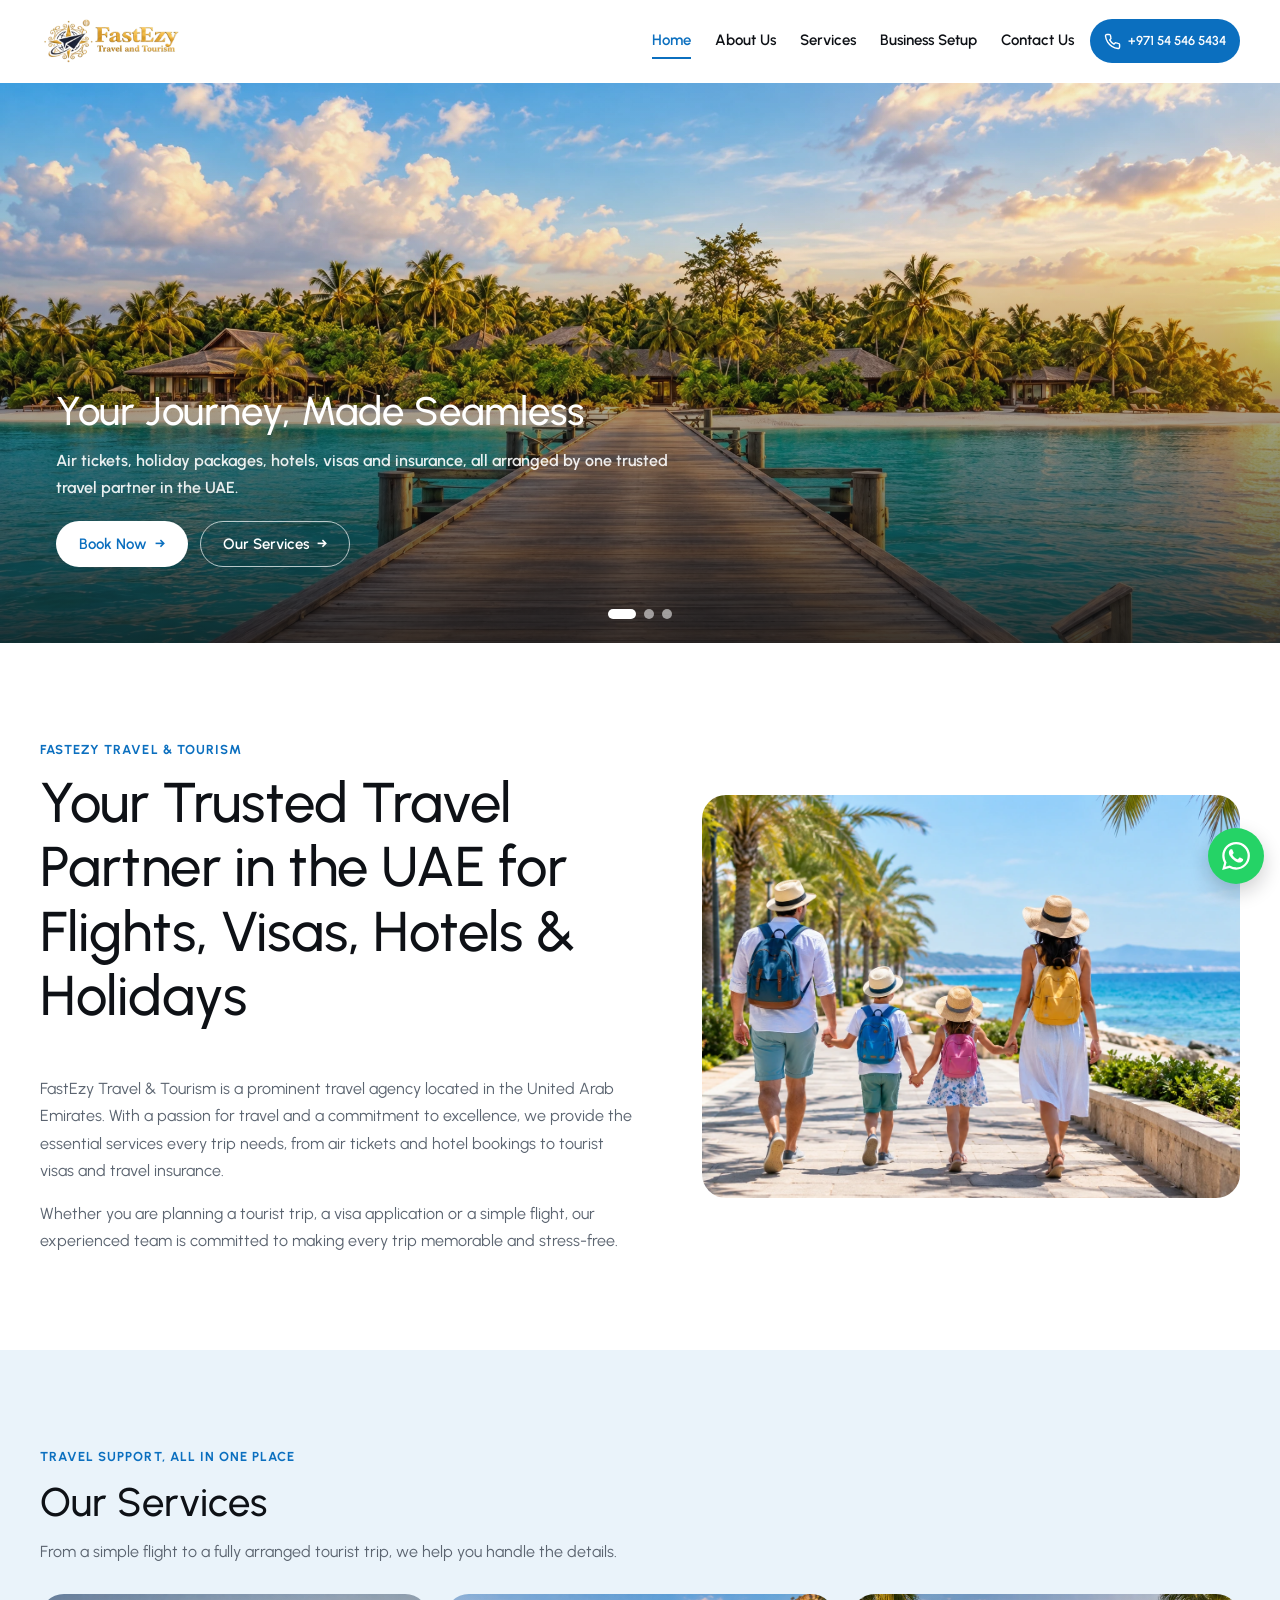
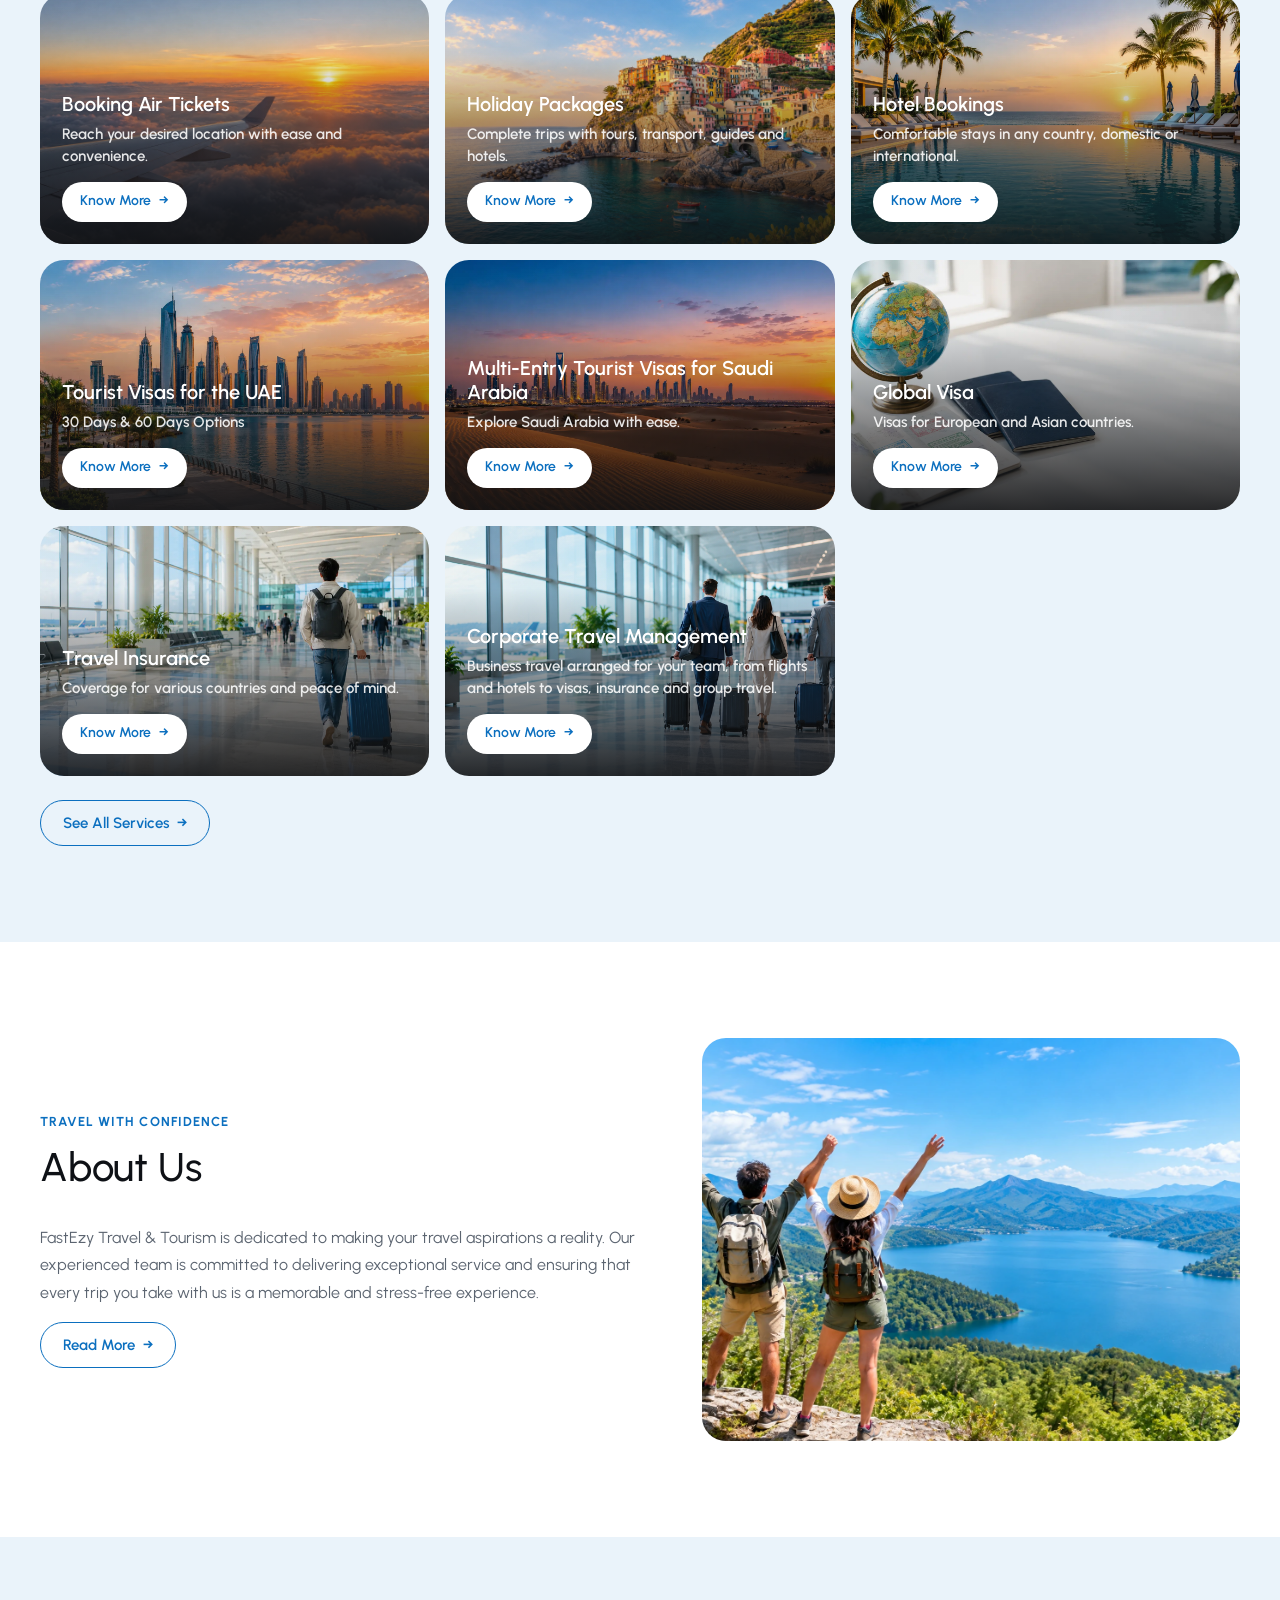
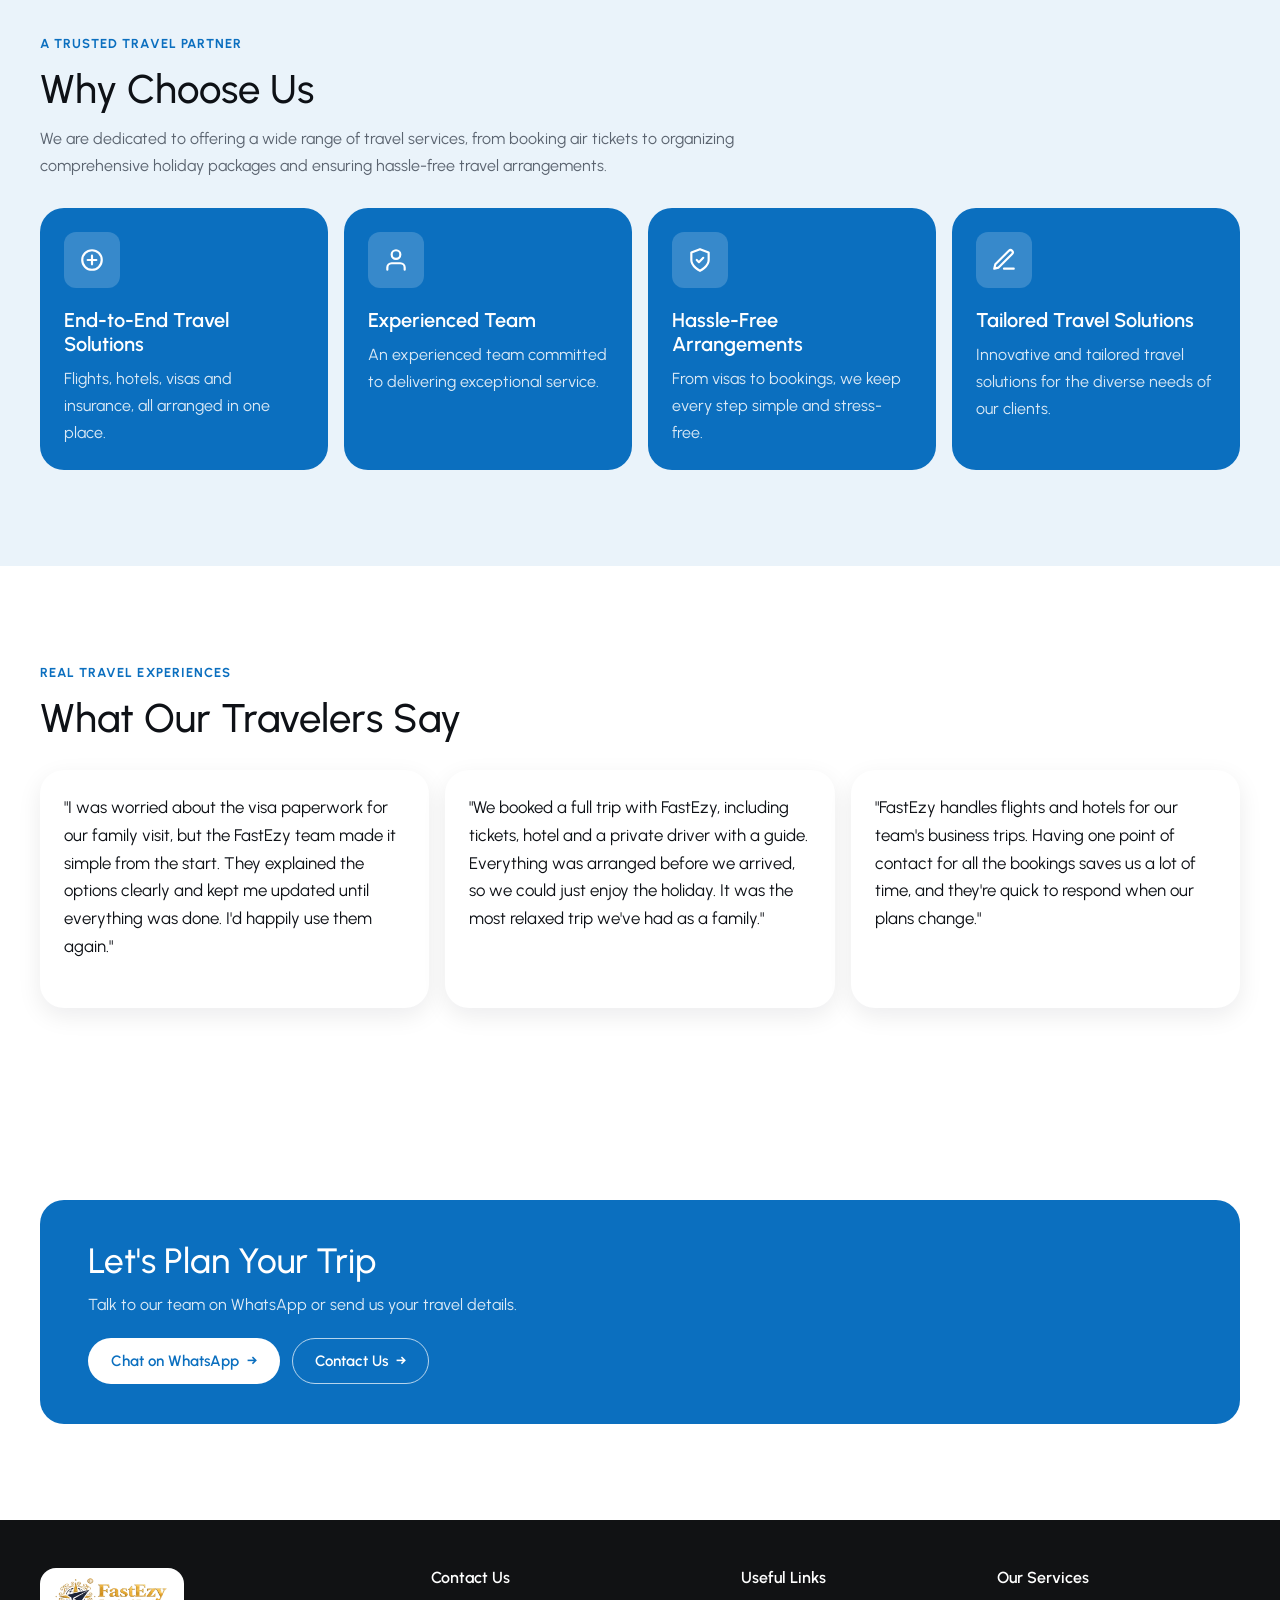
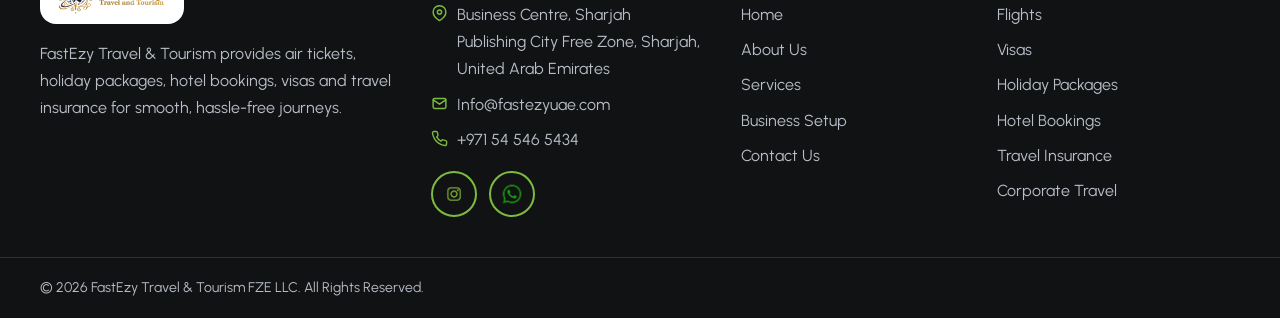
<file: index.html>
<!doctype html>
<html lang="en">
  <head>
    <meta charset="utf-8">
    <meta name="viewport" content="width=device-width, initial-scale=1">
    <link rel="preconnect" href="https://fonts.googleapis.com">
    <link rel="preconnect" href="https://fonts.gstatic.com" crossorigin>
    <meta name="description" content="FastEzy Travel &amp; Tourism is your trusted UAE travel agency for flights, holiday packages, hotels, visas and travel insurance.">
    <title>FastEzy Travel &amp; Tourism | Travel Agency in Sharjah, UAE</title>
    <link rel="canonical" href="https://fastezyuae.com/">
    <meta property="og:type" content="website">
    <meta property="og:site_name" content="FastEzy Travel &amp; Tourism">
    <meta property="og:title" content="FastEzy Travel &amp; Tourism | Travel Agency in Sharjah, UAE">
    <meta property="og:description" content="FastEzy Travel &amp; Tourism is your trusted UAE travel agency for flights, holiday packages, hotels, visas and travel insurance.">
    <meta property="og:url" content="https://fastezyuae.com/">
    <meta property="og:image" content="https://fastezyuae.com/assets/images/hero-1.webp">
    <meta name="twitter:card" content="summary_large_image">
    <meta name="twitter:title" content="FastEzy Travel &amp; Tourism | Travel Agency in Sharjah, UAE">
    <meta name="twitter:description" content="FastEzy Travel &amp; Tourism is your trusted UAE travel agency for flights, holiday packages, hotels, visas and travel insurance.">
    <meta name="twitter:image" content="https://fastezyuae.com/assets/images/hero-1.webp">

    <meta name="theme-color" content="#0B6FBF">
    <link rel="icon" type="image/svg+xml" href="assets/images/logo/FZE-favicon.svg">
    <link rel="stylesheet" href="css/styles.css">
    <script src="js/main.js" defer></script>
    <script type="application/ld+json">
    {
      "@context": "https://schema.org",
      "@type": "TravelAgency",
      "name": "FastEzy Travel &amp; Tourism",
      "legalName": "FastEzy Travel &amp; Tourism FZE LLC",
      "url": "https://fastezyuae.com/",
      "logo": "https://fastezyuae.com/assets/images/logo/FZE-logo.webp",
      "image": "https://fastezyuae.com/assets/images/hero-1.webp",
      "telephone": "+971545465434",
      "email": "Info@fastezyuae.com",
      "address": { "@type": "PostalAddress", "streetAddress": "Business Centre, Sharjah Publishing City Free Zone", "addressLocality": "Sharjah", "addressCountry": "AE" },
      "areaServed": { "@type": "Country", "name": "United Arab Emirates" },
      "sameAs": ["https://www.instagram.com/fastezy_travels"]
    }
    </script>
  </head>
  <body data-page="home">
    <a class="skip-link" href="#main">Skip to main content</a>
    <header class="site-header" data-header>
      <div class="container site-header__inner"><a class="brand" href="index.html" aria-label="FastEzy Travel and Tourism home"><img src="assets/images/logo/FZE-logo.webp" width="190" height="48" alt="FastEzy - Travel and Tourism"></a>
        <nav class="site-nav" id="primary-nav" data-primary-nav aria-label="Primary navigation">
          <a class="site-nav__link" href="index.html" aria-current="page">Home</a>
          <a class="site-nav__link" href="about.html">About Us</a>
          <a class="site-nav__link" href="services.html">Services</a>
          <a class="site-nav__link" href="business-setup.html">Business Setup</a>
          <a class="site-nav__link" href="contact.html">Contact Us</a>
        </nav>
        <div class="site-header__actions"><a class="phone-pill" href="tel:+971545465434"><svg viewBox="0 0 24 24" fill="none" stroke="currentColor" stroke-width="2" stroke-linecap="round" stroke-linejoin="round" aria-hidden="true"><path d="M22 16.92v3a2 2 0 0 1-2.18 2 19.79 19.79 0 0 1-8.63-3.07 19.5 19.5 0 0 1-6-6A19.79 19.79 0 0 1 2.12 4.18 2 2 0 0 1 4.11 2h3a2 2 0 0 1 2 1.72c.12.9.33 1.78.62 2.63a2 2 0 0 1-.45 2.11L8 9.73a16 16 0 0 0 6 6l1.27-1.27a2 2 0 0 1 2.11-.45c.85.29 1.73.5 2.63.62A2 2 0 0 1 22 16.92z"></path></svg><span>+971 54 546 5434</span></a><button class="menu-toggle" type="button" data-menu-toggle aria-expanded="false" aria-controls="primary-nav" aria-label="Open menu"><svg class="icon-menu" viewBox="0 0 24 24" fill="none" stroke="currentColor" stroke-width="2" stroke-linecap="round" aria-hidden="true"><path d="M4 6h16M4 12h16M4 18h16"></path></svg><svg class="icon-close" viewBox="0 0 24 24" fill="none" stroke="currentColor" stroke-width="2" stroke-linecap="round" aria-hidden="true"><path d="M18 6 6 18M6 6l12 12"></path></svg></button></div>
      </div>
    </header>
    <main id="main">
      <section class="hero-slider" data-slider aria-label="FastEzy travel highlights">
        <article class="hero-slide is-active" data-slide aria-hidden="false"><img src="assets/images/hero-1.webp" width="1600" height="900" alt="Colorful coastal town on a sunny day" fetchpriority="high">
          <div class="hero-slide__content">
            <h2>Your Journey, Made Seamless</h2>
            <p>Air tickets, holiday packages, hotels, visas and insurance, all arranged by one trusted travel partner in the UAE.</p>
            <div class="button-row"><a class="button button--light" data-whatsapp-service="booking air tickets" href="https://wa.me/971585795434">Book Now <span aria-hidden="true">&rarr;</span></a><a class="button button--outline-light" href="services.html">Our Services <span aria-hidden="true">&rarr;</span></a></div>
          </div>
        </article>
        <article class="hero-slide" data-slide aria-hidden="true"><img src="assets/images/hero-2.webp" width="1600" height="900" loading="lazy" alt="Passport and travel documents on a desk">
          <div class="hero-slide__content">
            <h2>Visas Without the Hassle</h2>
            <p>UAE tourist visas, multi-entry Saudi Arabia visas and global visas for European and Asian countries.</p>
            <div class="button-row"><a class="button button--light" data-whatsapp-service="visa services" href="https://wa.me/971585795434">Ask About Visas <span aria-hidden="true">&rarr;</span></a><a class="button button--outline-light" href="services.html#visas">Our Services <span aria-hidden="true">&rarr;</span></a></div>
          </div>
        </article>
        <article class="hero-slide" data-slide aria-hidden="true"><img src="assets/images/hero-3.webp" width="1600" height="900" loading="lazy" alt="Tourists on a guided city tour">
          <div class="hero-slide__content">
            <h2>Holiday Packages, Fully Arranged</h2>
            <p>Tickets, guided tours, private transportation, experienced guides, drivers and comfortable hotels.</p>
            <div class="button-row"><a class="button button--light" data-whatsapp-service="holiday packages" href="https://wa.me/971585795434">Plan My Trip <span aria-hidden="true">&rarr;</span></a><a class="button button--outline-light" href="services.html#holidays">Our Services <span aria-hidden="true">&rarr;</span></a></div>
          </div>
        </article>
        <div class="slider-dots" aria-label="Choose a slide"><button class="slider-dot is-active" type="button" data-slide-dot aria-label="Show slide 1" aria-current="true"></button><button class="slider-dot" type="button" data-slide-dot aria-label="Show slide 2" aria-current="false"></button><button class="slider-dot" type="button" data-slide-dot aria-label="Show slide 3" aria-current="false"></button></div>
      </section>
      <section class="section" data-reveal>
        <div class="container intro-grid">
          <div class="intro-grid__copy">
            <p class="eyebrow">FastEzy Travel &amp; Tourism</p>
            <h1>Your Trusted Travel Partner in the UAE for Flights, Visas, Hotels &amp; Holidays</h1>
            <p>FastEzy Travel &amp; Tourism is a prominent travel agency located in the United Arab Emirates. With a passion for travel and a commitment to excellence, we provide the essential services every trip needs, from air tickets and hotel bookings to tourist visas and travel insurance.</p>
            <p>Whether you are planning a tourist trip, a visa application or a simple flight, our experienced team is committed to making every trip memorable and stress-free.</p>
          </div>
          <div class="intro-grid__media"><img src="assets/images/about-1.webp" width="1200" height="675" loading="lazy" alt="Family of travelers on holiday"></div>
        </div>
      </section>
      <section class="section section--tint" data-reveal>
        <div class="container">
          <div class="section__intro">
            <p class="eyebrow">Travel support, all in one place</p>
            <h2>Our Services</h2>
            <p>From a simple flight to a fully arranged tourist trip, we help you handle the details.</p>
          </div>
          <div class="card-grid">
            <article class="overlay-card"><img src="assets/images/service-flights.webp" width="1200" height="675" loading="lazy" alt="Airplane flying above the clouds">
              <div class="overlay-card__body">
                <h3>Booking Air Tickets</h3>
                <p>Reach your desired location with ease and convenience.</p>
                <a class="button button--light" href="services.html#flights">Know More <span aria-hidden="true">&rarr;</span></a></div>
            </article>
            <article class="overlay-card"><img src="assets/images/service-trips.webp" width="1200" height="675" loading="lazy" alt="Wooden jetty over turquoise water">
              <div class="overlay-card__body">
                <h3>Holiday Packages</h3>
                <p>Complete trips with tours, transport, guides and hotels.</p>
                <a class="button button--light" href="services.html#holidays">Know More <span aria-hidden="true">&rarr;</span></a></div>
            </article>
            <article class="overlay-card"><img src="assets/images/service-hotels.webp" width="1200" height="675" loading="lazy" alt="Resort pool with sun loungers">
              <div class="overlay-card__body">
                <h3>Hotel Bookings</h3>
                <p>Comfortable stays in any country, domestic or international.</p>
                <a class="button button--light" href="services.html#more">Know More <span aria-hidden="true">&rarr;</span></a></div>
            </article>
            <article class="overlay-card"><img src="assets/images/service-uae-visa.webp" width="1200" height="675" loading="lazy" alt="UAE city skyline at sunset">
              <div class="overlay-card__body">
                <h3>Tourist Visas for the UAE</h3>
                <p>30 Days &amp; 60 Days Options</p>
                <a class="button button--light" href="services.html#visas">Know More <span aria-hidden="true">&rarr;</span></a></div>
            </article>
            <article class="overlay-card"><img src="assets/images/service-saudi-visa.webp" width="1200" height="675" loading="lazy" alt="Saudi Arabia city skyline">
              <div class="overlay-card__body">
                <h3>Multi-Entry Tourist Visas for Saudi Arabia</h3>
                <p>Explore Saudi Arabia with ease.</p>
                <a class="button button--light" href="services.html#visas">Know More <span aria-hidden="true">&rarr;</span></a></div>
            </article>
            <article class="overlay-card"><img src="assets/images/service-global-visa.webp" width="1200" height="675" loading="lazy" alt="Passport with travel stamps">
              <div class="overlay-card__body">
                <h3>Global Visa</h3>
                <p>Visas for European and Asian countries.</p>
                <a class="button button--light" href="services.html#visas">Know More <span aria-hidden="true">&rarr;</span></a></div>
            </article>
            <article class="overlay-card"><img src="assets/images/service-insurance.webp" width="1200" height="675" loading="lazy" alt="Traveler with luggage at an airport">
              <div class="overlay-card__body">
                <h3>Travel Insurance</h3>
                <p>Coverage for various countries and peace of mind.</p>
                <a class="button button--light" href="services.html#more">Know More <span aria-hidden="true">&rarr;</span></a></div>
            </article>
            <article class="overlay-card"><img src="assets/images/corporate-hero.webp" width="1200" height="675" loading="lazy" alt="Business travelers at an airport">
              <div class="overlay-card__body">
                <h3>Corporate Travel Management</h3>
                <p>Business travel arranged for your team, from flights and hotels to visas, insurance and group travel.</p>
                <a class="button button--light" href="services.html#corporate">Know More <span aria-hidden="true">&rarr;</span></a></div>
            </article>
          </div>
          <div class="button-row" style="margin-top:24px"><a class="button button--outline" href="services.html">See All Services <span aria-hidden="true">&rarr;</span></a></div>
        </div>
      </section>
      <section class="section" data-reveal>
        <div class="container split-media">
          <div>
            <p class="eyebrow">Travel with confidence</p>
            <h2>About Us</h2>
            <p>FastEzy Travel &amp; Tourism is dedicated to making your travel aspirations a reality. Our experienced team is committed to delivering exceptional service and ensuring that every trip you take with us is a memorable and stress-free experience.</p>
            <a class="button button--outline" href="about.html">Read More <span aria-hidden="true">&rarr;</span></a></div>
            <img src="assets/images/about-2.webp" width="1200" height="675" loading="lazy" alt="Two travelers enjoying a scenic view"></div>
      </section>
      <section class="section section--tint" data-reveal>
        <div class="container">
          <div class="section__intro">
            <p class="eyebrow">A trusted travel partner</p>
            <h2>Why Choose Us</h2>
            <p>We are dedicated to offering a wide range of travel services, from booking air tickets to organizing comprehensive holiday packages and ensuring hassle-free travel arrangements.</p>
          </div>
          <div class="solid-grid">
            <article class="solid-card">
              <div class="solid-card__icon"><svg viewBox="0 0 24 24" fill="none" stroke="currentColor" stroke-width="2" stroke-linecap="round" stroke-linejoin="round" aria-hidden="true"><circle cx="12" cy="12" r="9"></circle><path d="M12 8v8M8 12h8"></path></svg></div>
              <h3>End-to-End Travel Solutions</h3>
              <p>Flights, hotels, visas and insurance, all arranged in one place.</p>
            </article>
            <article class="solid-card">
              <div class="solid-card__icon"><svg viewBox="0 0 24 24" fill="none" stroke="currentColor" stroke-width="2" stroke-linecap="round" stroke-linejoin="round" aria-hidden="true"><path d="M20 21v-2a4 4 0 0 0-4-4H8a4 4 0 0 0-4 4v2"></path><circle cx="12" cy="7" r="4"></circle></svg></div>
              <h3>Experienced Team</h3>
              <p>An experienced team committed to delivering exceptional service.</p>
            </article>
            <article class="solid-card">
              <div class="solid-card__icon"><svg viewBox="0 0 24 24" fill="none" stroke="currentColor" stroke-width="2" stroke-linecap="round" stroke-linejoin="round" aria-hidden="true"><path d="M12 22s8-4 8-10V5l-8-3-8 3v7c0 6 8 10 8 10z"></path><path d="m9 12 2 2 4-4"></path></svg></div>
              <h3>Hassle-Free Arrangements</h3>
              <p>From visas to bookings, we keep every step simple and stress-free.</p>
            </article>
            <article class="solid-card">
              <div class="solid-card__icon"><svg viewBox="0 0 24 24" fill="none" stroke="currentColor" stroke-width="2" stroke-linecap="round" stroke-linejoin="round" aria-hidden="true"><path d="M12 20h9"></path><path d="M16.5 3.5a2.12 2.12 0 0 1 3 3L7 19l-4 1 1-4Z"></path></svg></div>
              <h3>Tailored Travel Solutions</h3>
              <p>Innovative and tailored travel solutions for the diverse needs of our clients.</p>
            </article>
          </div>
        </div>
      </section>
      <section class="section testimonials-section" data-reveal>
        <div class="container">
          <div class="section__intro">
            <p class="eyebrow">Real travel experiences</p>
            <h2>What Our Travelers Say</h2>
          </div>
          <div class="testimonial-grid">
            <article class="testimonial-card">
              <p>"I was worried about the visa paperwork for our family visit, but the FastEzy team made it simple from the start. They explained the options clearly and kept me updated until everything was done. I'd happily use them again."</p>
            </article>
            <article class="testimonial-card">
              <p>"We booked a full trip with FastEzy, including tickets, hotel and a private driver with a guide. Everything was arranged before we arrived, so we could just enjoy the holiday. It was the most relaxed trip we've had as a family."</p>
            </article>
            <article class="testimonial-card">
              <p>"FastEzy handles flights and hotels for our team's business trips. Having one point of contact for all the bookings saves us a lot of time, and they're quick to respond when our plans change."</p>
            </article>
          </div>
        </div>
      </section>
      <section class="section" data-reveal>
        <div class="container">
          <div class="cta-strip">
            <h2>Let's Plan Your Trip</h2>
            <p>Talk to our team on WhatsApp or send us your travel details.</p>
            <div class="button-row"><a class="button button--light" data-whatsapp-service="travel plans" href="https://wa.me/971585795434">Chat on WhatsApp <span aria-hidden="true">&rarr;</span></a><a class="button button--outline-light" href="contact.html">Contact Us <span aria-hidden="true">&rarr;</span></a></div>
          </div>
        </div>
      </section>
    </main>
    <footer class="site-footer">
      <div class="container footer-grid">
        <div class="footer-column"><a class="footer-brand" href="index.html"><img src="assets/images/logo/FZE-logo.webp" width="190" height="48" alt="FastEzy - Travel and Tourism"></a>
          <p>FastEzy Travel &amp; Tourism provides air tickets, holiday packages, hotel bookings, visas and travel insurance for smooth, hassle-free journeys.</p>
        </div>
        <div class="footer-column">
          <h2>Contact Us</h2>
          <ul class="footer-list footer-contact">
            <li><svg viewBox="0 0 24 24" fill="none" stroke="currentColor" stroke-width="2" stroke-linecap="round" stroke-linejoin="round" aria-hidden="true"><path d="M21 10c0 7-9 12-9 12S3 17 3 10a9 9 0 1 1 18 0Z"></path><circle cx="12" cy="10" r="3"></circle></svg>
              <a href="https://www.google.com/maps/place/FASTEZY+TRAVEL+AND+TOURISM+FZE+LLC/@25.3201229,55.4564017,17z/data=!3m1!4b1!4m6!3m5!1s0x3e5f5f013b1fed6f:0x1156cdf040d1caef!8m2!3d25.3201181!4d55.458982!16s%2Fg%2F11p1vsb17y?entry=ttu&g_ep=EgoyMDI2MTAwNy4wIKXMDSoASAFQAw%3D%3D" target="_blank" rel="noopener" aria-label="View our address on Google Maps">Business Centre, Sharjah Publishing City Free Zone, Sharjah, United Arab Emirates</a>
            </li>
            <li><svg viewBox="0 0 24 24" fill="none" stroke="currentColor" stroke-width="2" stroke-linecap="round" stroke-linejoin="round" aria-hidden="true"><rect x="3" y="5" width="18" height="14" rx="2"></rect><path d="m3 7 9 6 9-6"></path></svg>
              <a href="mailto:Info@fastezyuae.com">Info@fastezyuae.com</a>
            </li>
            <li><svg viewBox="0 0 24 24" fill="none" stroke="currentColor" stroke-width="2" stroke-linecap="round" stroke-linejoin="round" aria-hidden="true"><path d="M22 16.92v3a2 2 0 0 1-2.18 2 19.79 19.79 0 0 1-8.63-3.07 19.5 19.5 0 0 1-6-6A19.79 19.79 0 0 1 2.12 4.18 2 2 0 0 1 4.11 2h3a2 2 0 0 1 2 1.72c.12.9.33 1.78.62 2.63a2 2 0 0 1-.45 2.11L8 9.73a16 16 0 0 0 6 6l1.27-1.27a2 2 0 0 1 2.11-.45c.85.29 1.73.5 2.63.62A2 2 0 0 1 22 16.92z"></path></svg>
              <a href="tel:+971545465434">+971 54 546 5434</a>
            </li>
          </ul>
          <ul class="social-list">
            <li>
              <a href="https://www.instagram.com/fastezy_travels" target="_blank" rel="noopener" aria-label="FastEzy on Instagram"><img src="assets/images/icons/IG-icon.webp" width="22" height="22" alt="Instagram"></a>
            </li>
            <li>
              <a href="https://wa.me/971585795434" target="_blank" rel="noopener" aria-label="FastEzy on WhatsApp"><img src="assets/images/icons/whatsapp-icon.webp" width="22" height="22" alt="WhatsApp"></a>
            </li>
          </ul>
        </div>
        <div class="footer-column">
          <h2>Useful Links</h2>
          <ul class="footer-list">
            <li>
              <a href="index.html">Home</a>
            </li>
            <li>
              <a href="about.html">About Us</a>
            </li>
            <li>
              <a href="services.html">Services</a>
            </li>
            <li>
              <a href="business-setup.html">Business Setup</a>
            </li>
            <li>
              <a href="contact.html">Contact Us</a>
            </li>
          </ul>
        </div>
        <div class="footer-column">
          <h2>Our Services</h2>
          <ul class="footer-list">
            <li>
              <a href="services.html#flights">Flights</a>
            </li>
            <li>
              <a href="services.html#visas">Visas</a>
            </li>
            <li>
              <a href="services.html#holidays">Holiday Packages</a>
            </li>
            <li>
              <a href="services.html#more">Hotel Bookings</a>
            </li>
            <li>
              <a href="services.html#more">Travel Insurance</a>
            </li>
            <li>
              <a href="services.html#corporate">Corporate Travel</a>
            </li>
          </ul>
        </div>
      </div>
      <div class="footer-bottom">
        <div class="container">
          <p>&copy; 2026 FastEzy Travel &amp; Tourism FZE LLC. All Rights Reserved.</p>
        </div>
      </div>
    </footer>
          <a class="whatsapp-float" href="https://wa.me/971585795434" target="_blank" rel="noopener" aria-label="Chat with FastEzy on WhatsApp"><svg viewBox="0 0 24 24" fill="currentColor" aria-hidden="true"><path d="M20.52 3.48A11.8 11.8 0 0 0 12.08 0C5.54 0 .22 5.32.22 11.86c0 2.09.55 4.13 1.6 5.92L.12 24l6.37-1.67a11.85 11.85 0 0 0 5.59 1.42h.01c6.53 0 11.85-5.32 11.85-11.86a11.8 11.8 0 0 0-3.42-8.41Zm-8.44 18.23h-.01a9.84 9.84 0 0 1-5.02-1.38l-.36-.21-3.78.99 1.01-3.68-.23-.38a9.85 9.85 0 0 1-1.51-5.2C2.18 6.43 6.62 2 12.08 2a9.83 9.83 0 0 1 7 2.9 9.87 9.87 0 0 1 2.88 7.01c0 5.46-4.44 9.9-9.88 9.9Zm5.43-7.42c-.3-.15-1.78-.88-2.05-.98-.28-.1-.48-.15-.68.15-.2.3-.78.98-.96 1.18-.18.2-.35.22-.65.07-.3-.15-1.27-.47-2.42-1.5-.89-.79-1.49-1.77-1.67-2.07-.18-.3-.02-.46.13-.61.14-.14.3-.35.45-.52.15-.18.2-.3.3-.5.1-.2.05-.38-.02-.53-.07-.15-.68-1.63-.93-2.23-.24-.58-.49-.5-.68-.51h-.58c-.2 0-.53.07-.81.38-.28.3-1.06 1.04-1.06 2.54s1.08 2.95 1.23 3.15c.15.2 2.12 3.24 5.14 4.54.72.31 1.28.49 1.72.63.72.23 1.38.2 1.9.12.58-.09 1.78-.73 2.03-1.43.25-.7.25-1.3.18-1.43-.08-.12-.28-.2-.58-.35Z"></path></svg></a></body>
</html>
</file>
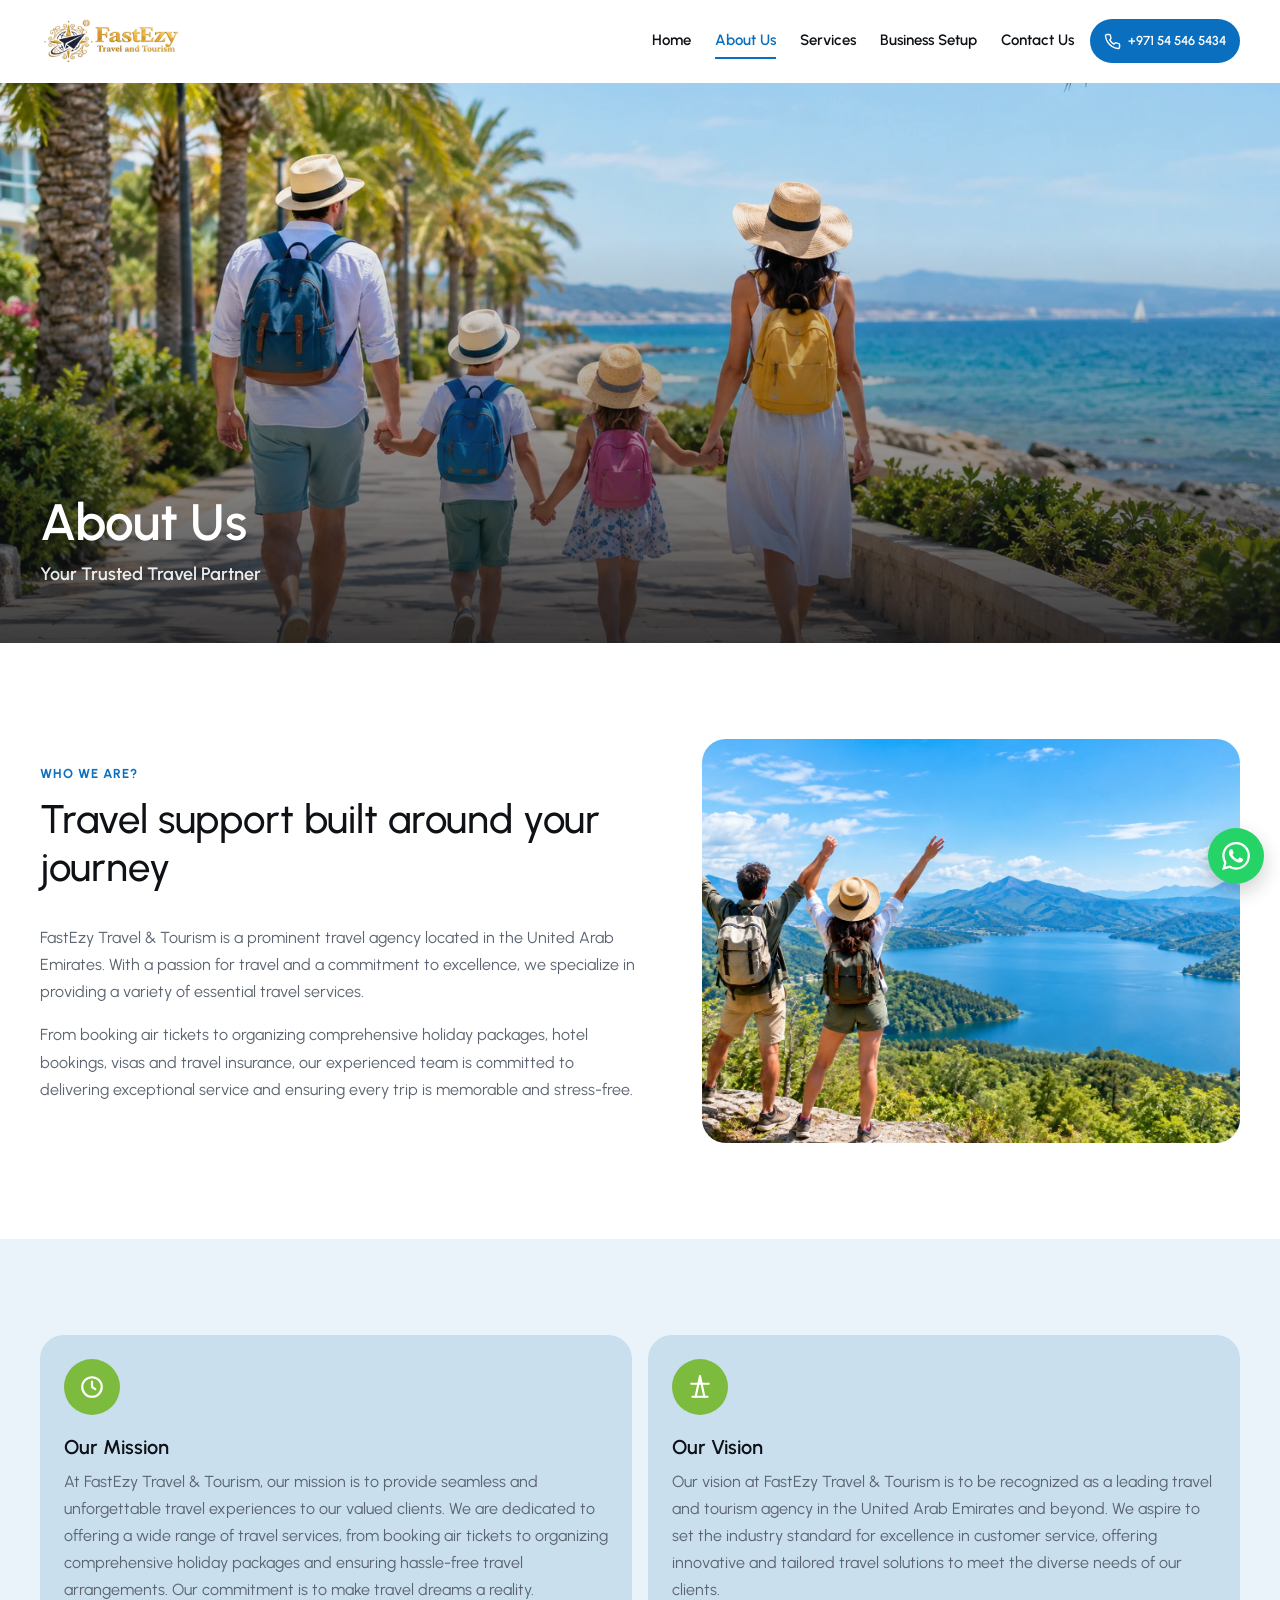
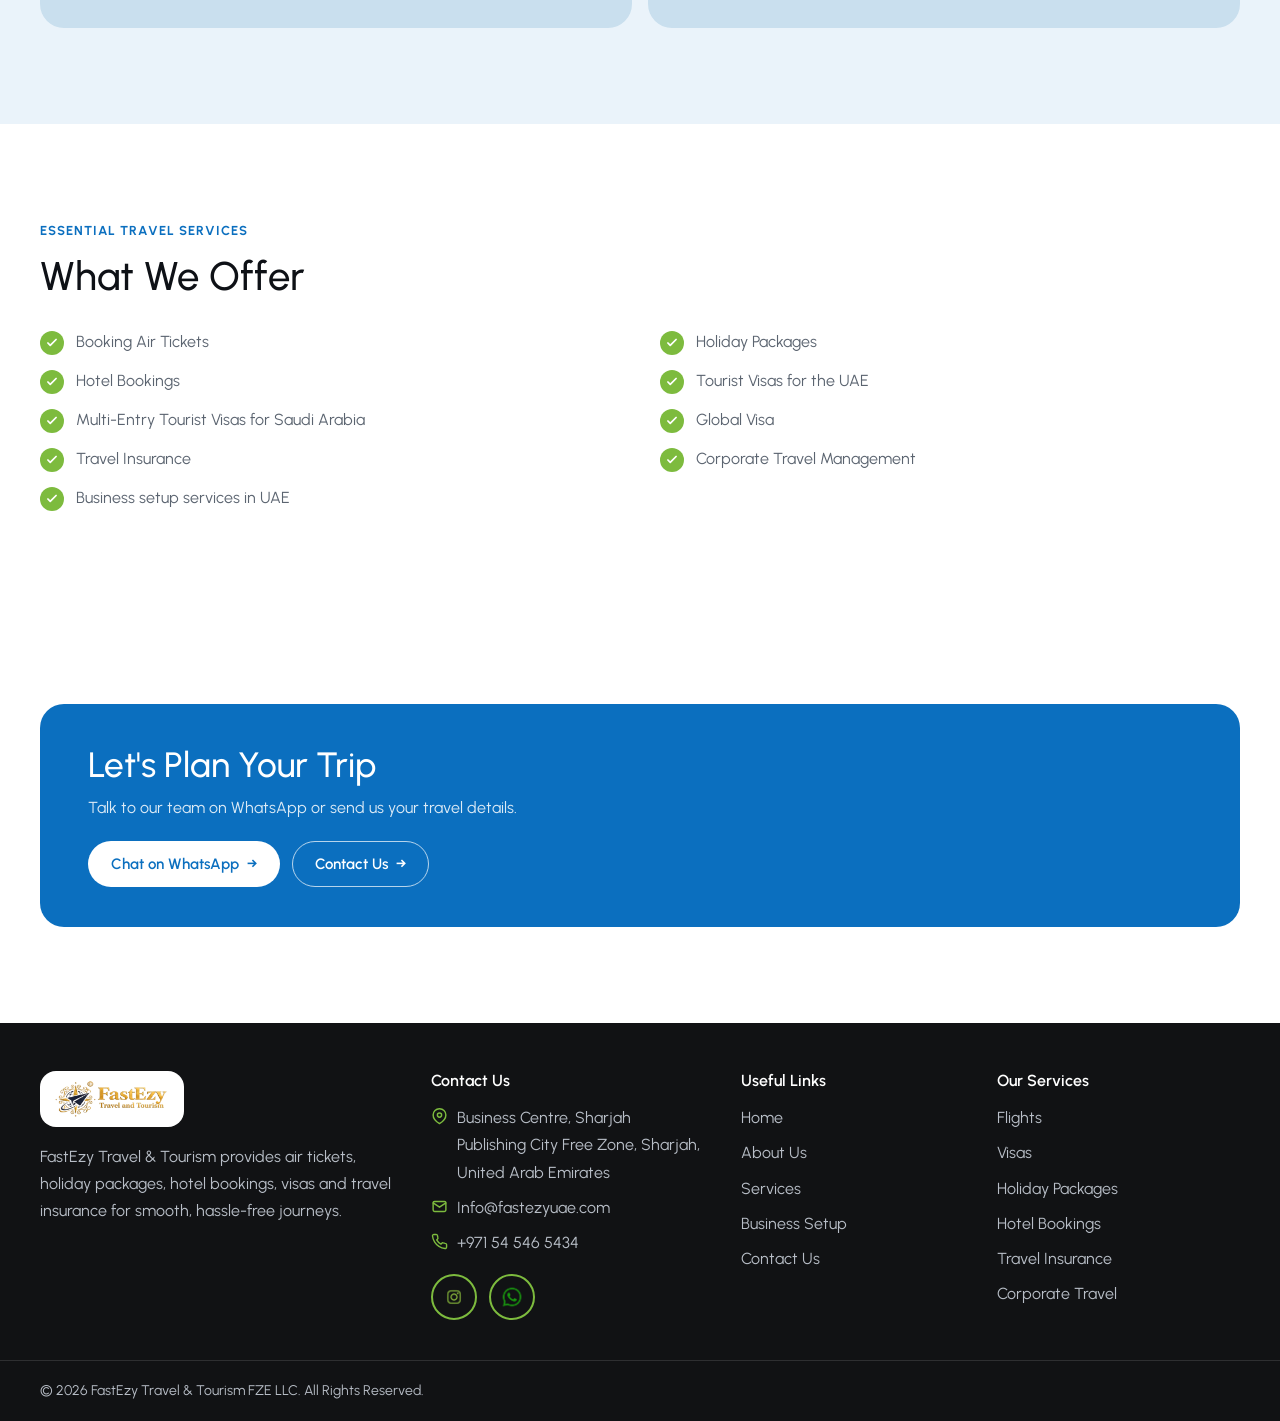
<file: about.html>
<!doctype html>
<html lang="en">
  <head>
    <meta charset="utf-8">
    <meta name="viewport" content="width=device-width, initial-scale=1">
    <link rel="preconnect" href="https://fonts.googleapis.com">
    <link rel="preconnect" href="https://fonts.gstatic.com" crossorigin>
    <meta name="description" content="Meet FastEzy Travel &amp; Tourism, your trusted UAE travel partner for smooth, well-planned journeys, business travel and visa support.">
    <title>About FastEzy Travel &amp; Tourism | Trusted UAE Travel Partner</title>
    <link rel="canonical" href="https://fastezyuae.com/about">
    <meta property="og:type" content="website">
    <meta property="og:site_name" content="FastEzy Travel &amp; Tourism">
    <meta property="og:title" content="About FastEzy Travel &amp; Tourism | Trusted UAE Travel Partner">
    <meta property="og:description" content="Meet FastEzy Travel &amp; Tourism, your trusted UAE travel partner for smooth, well-planned journeys, business travel and visa support.">
    <meta property="og:url" content="https://fastezyuae.com/about">
    <meta property="og:image" content="https://fastezyuae.com/assets/images/about-1.webp">
    <meta name="twitter:card" content="summary_large_image">
    <meta name="twitter:title" content="About FastEzy Travel &amp; Tourism | Trusted UAE Travel Partner">
    <meta name="twitter:description" content="Meet FastEzy Travel &amp; Tourism, your trusted UAE travel partner for smooth, well-planned journeys, business travel and visa support.">
    <meta name="twitter:image" content="https://fastezyuae.com/assets/images/about-1.webp">

    <meta name="theme-color" content="#0B6FBF">
    <link rel="icon" type="image/svg+xml" href="assets/images/logo/FZE-favicon.svg">
    <link rel="stylesheet" href="css/styles.css">
    <script src="js/main.js" defer></script>
    <script type="application/ld+json">
    {"@context":"https://schema.org","@type":"BreadcrumbList","itemListElement":[{"@type":"ListItem","position":1,"name":"Home","item":"https://fastezyuae.com/"},{"@type":"ListItem","position":2,"name":"About Us","item":"https://fastezyuae.com/about"}]}
    </script>
    <script type="application/ld+json">
{
      "@context": "https://schema.org",
      "@type": "TravelAgency",
      "@id": "https://fastezyuae.com/#organization",
      "name": "FastEzy Travel & Tourism",
      "legalName": "FastEzy Travel & Tourism FZE LLC",
      "url": "https://fastezyuae.com/",
      "logo": "https://fastezyuae.com/assets/images/logo/FZE-logo.webp",
      "telephone": "+971545465434",
      "email": "Info@fastezyuae.com",
      "address": {
        "@type": "PostalAddress",
        "streetAddress": "Business Centre, Sharjah Publishing City Free Zone",
        "addressLocality": "Sharjah",
        "addressCountry": "AE"
      },
      "areaServed": {
        "@type": "Country",
        "name": "United Arab Emirates"
      },
      "sameAs": [
        "https://www.instagram.com/fastezy_travels"
      ]
    }
    </script>
  </head>
  <body data-page="about">
    <a class="skip-link" href="#main">Skip to main content</a>
    <header class="site-header" data-header>
      <div class="container site-header__inner"><a class="brand" href="index.html" aria-label="FastEzy Travel and Tourism home"><img src="assets/images/logo/FZE-logo.webp" width="190" height="48" alt="FastEzy - Travel and Tourism"></a>
        <nav class="site-nav" id="primary-nav" data-primary-nav aria-label="Primary navigation">
          <a class="site-nav__link" href="index.html">Home</a>
          <a class="site-nav__link" href="about.html" aria-current="page">About Us</a>
          <a class="site-nav__link" href="services.html">Services</a>
          <a class="site-nav__link" href="business-setup.html">Business Setup</a>
          <a class="site-nav__link" href="contact.html">Contact Us</a>
        </nav>
        <div class="site-header__actions"><a class="phone-pill" href="tel:+971545465434"><svg viewBox="0 0 24 24" fill="none" stroke="currentColor" stroke-width="2" stroke-linecap="round" stroke-linejoin="round" aria-hidden="true"><path d="M22 16.92v3a2 2 0 0 1-2.18 2 19.79 19.79 0 0 1-8.63-3.07 19.5 19.5 0 0 1-6-6A19.79 19.79 0 0 1 2.12 4.18 2 2 0 0 1 4.11 2h3a2 2 0 0 1 2 1.72c.12.9.33 1.78.62 2.63a2 2 0 0 1-.45 2.11L8 9.73a16 16 0 0 0 6 6l1.27-1.27a2 2 0 0 1 2.11-.45c.85.29 1.73.5 2.63.62A2 2 0 0 1 22 16.92z"></path></svg><span>+971 54 546 5434</span></a><button class="menu-toggle" type="button" data-menu-toggle aria-expanded="false" aria-controls="primary-nav" aria-label="Open menu"><svg class="icon-menu" viewBox="0 0 24 24" fill="none" stroke="currentColor" stroke-width="2" stroke-linecap="round" aria-hidden="true"><path d="M4 6h16M4 12h16M4 18h16"></path></svg><svg class="icon-close" viewBox="0 0 24 24" fill="none" stroke="currentColor" stroke-width="2" stroke-linecap="round" aria-hidden="true"><path d="M18 6 6 18M6 6l12 12"></path></svg></button></div>
      </div>
    </header>
    <main id="main">
      <section class="page-hero" data-reveal><img src="assets/images/about-1.webp" width="1200" height="675" alt="Family of travelers on holiday">
        <div class="page-hero__content">
          <h1>About Us</h1>
          <p>Your Trusted Travel Partner</p>
        </div>
      </section>
      <section class="section" data-reveal>
        <div class="container split-media">
          <div>
            <p class="eyebrow">Who We Are?</p>
            <h2>Travel support built around your journey</h2>
            <p>FastEzy Travel &amp; Tourism is a prominent travel agency located in the United Arab Emirates. With a passion for travel and a commitment to excellence, we specialize in providing a variety of essential travel services.</p>
            <p>From booking air tickets to organizing comprehensive holiday packages, hotel bookings, visas and travel insurance, our experienced team is committed to delivering exceptional service and ensuring every trip is memorable and stress-free.</p>
          </div>
            <img src="assets/images/about-2.webp" width="1200" height="675" loading="lazy" alt="Two travelers enjoying a scenic view"></div>
      </section>
      <section class="section section--tint" data-reveal>
        <div class="container tint-grid">
          <article class="tint-card">
            <div class="tint-card__icon"><svg viewBox="0 0 24 24" fill="none" stroke="currentColor" stroke-width="2" stroke-linecap="round" stroke-linejoin="round" aria-hidden="true"><circle cx="12" cy="12" r="9"></circle><path d="M12 7v5l3 2"></path></svg></div>
            <h3>Our Mission</h3>
            <p>At FastEzy Travel &amp; Tourism, our mission is to provide seamless and unforgettable travel experiences to our valued clients. We are dedicated to offering a wide range of travel services, from booking air tickets to organizing comprehensive holiday packages and ensuring hassle-free travel arrangements. Our commitment is to make travel dreams a reality.</p>
          </article>
          <article class="tint-card">
            <div class="tint-card__icon"><svg viewBox="0 0 24 24" fill="none" stroke="currentColor" stroke-width="2" stroke-linecap="round" stroke-linejoin="round" aria-hidden="true"><path d="m8 21 4-19 4 19"></path><path d="M4 9h16"></path><path d="M5 21h14"></path></svg></div>
            <h3>Our Vision</h3>
            <p>Our vision at FastEzy Travel &amp; Tourism is to be recognized as a leading travel and tourism agency in the United Arab Emirates and beyond. We aspire to set the industry standard for excellence in customer service, offering innovative and tailored travel solutions to meet the diverse needs of our clients.</p>
          </article>
        </div>
      </section>
      <section class="section" data-reveal>
        <div class="container">
          <div class="section__intro">
            <p class="eyebrow">Essential travel services</p>
            <h2>What We Offer</h2>
          </div>
          <ul class="check-list">
            <li><span class="check-list__icon"><svg viewBox="0 0 24 24" fill="none" stroke="currentColor" stroke-width="3" stroke-linecap="round" stroke-linejoin="round" aria-hidden="true"><path d="m5 12 4 4L19 6"></path></svg></span><span>Booking Air Tickets</span></li>
            <li><span class="check-list__icon"><svg viewBox="0 0 24 24" fill="none" stroke="currentColor" stroke-width="3" stroke-linecap="round" stroke-linejoin="round" aria-hidden="true"><path d="m5 12 4 4L19 6"></path></svg></span><span>Holiday Packages</span></li>
            <li><span class="check-list__icon"><svg viewBox="0 0 24 24" fill="none" stroke="currentColor" stroke-width="3" stroke-linecap="round" stroke-linejoin="round" aria-hidden="true"><path d="m5 12 4 4L19 6"></path></svg></span><span>Hotel Bookings</span></li>
            <li><span class="check-list__icon"><svg viewBox="0 0 24 24" fill="none" stroke="currentColor" stroke-width="3" stroke-linecap="round" stroke-linejoin="round" aria-hidden="true"><path d="m5 12 4 4L19 6"></path></svg></span><span>Tourist Visas for the UAE</span></li>
            <li><span class="check-list__icon"><svg viewBox="0 0 24 24" fill="none" stroke="currentColor" stroke-width="3" stroke-linecap="round" stroke-linejoin="round" aria-hidden="true"><path d="m5 12 4 4L19 6"></path></svg></span><span>Multi-Entry Tourist Visas for Saudi Arabia</span></li>
            <li><span class="check-list__icon"><svg viewBox="0 0 24 24" fill="none" stroke="currentColor" stroke-width="3" stroke-linecap="round" stroke-linejoin="round" aria-hidden="true"><path d="m5 12 4 4L19 6"></path></svg></span><span>Global Visa</span></li>
            <li><span class="check-list__icon"><svg viewBox="0 0 24 24" fill="none" stroke="currentColor" stroke-width="3" stroke-linecap="round" stroke-linejoin="round" aria-hidden="true"><path d="m5 12 4 4L19 6"></path></svg></span><span>Travel Insurance</span></li>
            <li><span class="check-list__icon"><svg viewBox="0 0 24 24" fill="none" stroke="currentColor" stroke-width="3" stroke-linecap="round" stroke-linejoin="round" aria-hidden="true"><path d="m5 12 4 4L19 6"></path></svg></span><span>Corporate Travel Management</span></li>
            <li><span class="check-list__icon"><svg viewBox="0 0 24 24" fill="none" stroke="currentColor" stroke-width="3" stroke-linecap="round" stroke-linejoin="round" aria-hidden="true"><path d="m5 12 4 4L19 6"></path></svg></span><span>Business setup services in UAE</span></li>
          </ul>
        </div>
      </section>
      <section class="section" data-reveal>
        <div class="container">
          <div class="cta-strip">
            <h2>Let's Plan Your Trip</h2>
            <p>Talk to our team on WhatsApp or send us your travel details.</p>
            <div class="button-row"><a class="button button--light" data-whatsapp-service="travel plans" href="https://wa.me/971585795434">Chat on WhatsApp <span aria-hidden="true">&rarr;</span></a><a class="button button--outline-light" href="contact.html">Contact Us <span aria-hidden="true">&rarr;</span></a></div>
          </div>
        </div>
      </section>
    </main>
    <footer class="site-footer">
      <div class="container footer-grid">
        <div class="footer-column"><a class="footer-brand" href="index.html"><img src="assets/images/logo/FZE-logo.webp" width="190" height="48" alt="FastEzy - Travel and Tourism"></a>
          <p>FastEzy Travel &amp; Tourism provides air tickets, holiday packages, hotel bookings, visas and travel insurance for smooth, hassle-free journeys.</p>
        </div>
        <div class="footer-column">
          <h2>Contact Us</h2>
          <ul class="footer-list footer-contact">
            <li><svg viewBox="0 0 24 24" fill="none" stroke="currentColor" stroke-width="2" stroke-linecap="round" stroke-linejoin="round" aria-hidden="true"><path d="M21 10c0 7-9 12-9 12S3 17 3 10a9 9 0 1 1 18 0Z"></path><circle cx="12" cy="10" r="3"></circle></svg>
              <a href="https://www.google.com/maps/place/FASTEZY+TRAVEL+AND+TOURISM+FZE+LLC/@25.3201229,55.4564017,17z/data=!3m1!4b1!4m6!3m5!1s0x3e5f5f013b1fed6f:0x1156cdf040d1caef!8m2!3d25.3201181!4d55.458982!16s%2Fg%2F11p1vsb17y?entry=ttu&g_ep=EgoyMDI2MTAwNy4wIKXMDSoASAFQAw%3D%3D" target="_blank" rel="noopener" aria-label="View our address on Google Maps">Business Centre, Sharjah Publishing City Free Zone, Sharjah, United Arab Emirates</a>
            </li>
            <li><svg viewBox="0 0 24 24" fill="none" stroke="currentColor" stroke-width="2" stroke-linecap="round" stroke-linejoin="round" aria-hidden="true"><rect x="3" y="5" width="18" height="14" rx="2"></rect><path d="m3 7 9 6 9-6"></path></svg>
              <a href="mailto:Info@fastezyuae.com">Info@fastezyuae.com</a>
            </li>
            <li><svg viewBox="0 0 24 24" fill="none" stroke="currentColor" stroke-width="2" stroke-linecap="round" stroke-linejoin="round" aria-hidden="true"><path d="M22 16.92v3a2 2 0 0 1-2.18 2 19.79 19.79 0 0 1-8.63-3.07 19.5 19.5 0 0 1-6-6A19.79 19.79 0 0 1 2.12 4.18 2 2 0 0 1 4.11 2h3a2 2 0 0 1 2 1.72c.12.9.33 1.78.62 2.63a2 2 0 0 1-.45 2.11L8 9.73a16 16 0 0 0 6 6l1.27-1.27a2 2 0 0 1 2.11-.45c.85.29 1.73.5 2.63.62A2 2 0 0 1 22 16.92z"></path></svg>
              <a href="tel:+971545465434">+971 54 546 5434</a>
            </li>
          </ul>
          <ul class="social-list">
            <li>
              <a href="https://www.instagram.com/fastezy_travels" target="_blank" rel="noopener" aria-label="FastEzy on Instagram"><img src="assets/images/icons/IG-icon.webp" width="22" height="22" alt="Instagram"></a>
            </li>
            <li>
              <a href="https://wa.me/971585795434" target="_blank" rel="noopener" aria-label="FastEzy on WhatsApp"><img src="assets/images/icons/whatsapp-icon.webp" width="22" height="22" alt="WhatsApp"></a>
            </li>
          </ul>
        </div>
        <div class="footer-column">
          <h2>Useful Links</h2>
          <ul class="footer-list">
            <li>
              <a href="index.html">Home</a>
            </li>
            <li>
              <a href="about.html">About Us</a>
            </li>
            <li>
              <a href="services.html">Services</a>
            </li>
            <li>
              <a href="business-setup.html">Business Setup</a>
            </li>
            <li>
              <a href="contact.html">Contact Us</a>
            </li>
          </ul>
        </div>
        <div class="footer-column">
          <h2>Our Services</h2>
          <ul class="footer-list">
            <li>
              <a href="services.html#flights">Flights</a>
            </li>
            <li>
              <a href="services.html#visas">Visas</a>
            </li>
            <li>
              <a href="services.html#holidays">Holiday Packages</a>
            </li>
            <li>
              <a href="services.html#more">Hotel Bookings</a>
            </li>
            <li>
              <a href="services.html#more">Travel Insurance</a>
            </li>
            <li>
              <a href="services.html#corporate">Corporate Travel</a>
            </li>
          </ul>
        </div>
      </div>
      <div class="footer-bottom">
        <div class="container">
          <p>&copy; 2026 FastEzy Travel &amp; Tourism FZE LLC. All Rights Reserved.</p>
        </div>
      </div>
    </footer>
          <a class="whatsapp-float" href="https://wa.me/971585795434" target="_blank" rel="noopener" aria-label="Chat with FastEzy on WhatsApp"><svg viewBox="0 0 24 24" fill="currentColor" aria-hidden="true"><path d="M20.52 3.48A11.8 11.8 0 0 0 12.08 0C5.54 0 .22 5.32.22 11.86c0 2.09.55 4.13 1.6 5.92L.12 24l6.37-1.67a11.85 11.85 0 0 0 5.59 1.42h.01c6.53 0 11.85-5.32 11.85-11.86a11.8 11.8 0 0 0-3.42-8.41Zm-8.44 18.23h-.01a9.84 9.84 0 0 1-5.02-1.38l-.36-.21-3.78.99 1.01-3.68-.23-.38a9.85 9.85 0 0 1-1.51-5.2C2.18 6.43 6.62 2 12.08 2a9.83 9.83 0 0 1 7 2.9 9.87 9.87 0 0 1 2.88 7.01c0 5.46-4.44 9.9-9.88 9.9Zm5.43-7.42c-.3-.15-1.78-.88-2.05-.98-.28-.1-.48-.15-.68.15-.2.3-.78.98-.96 1.18-.18.2-.35.22-.65.07-.3-.15-1.27-.47-2.42-1.5-.89-.79-1.49-1.77-1.67-2.07-.18-.3-.02-.46.13-.61.14-.14.3-.35.45-.52.15-.18.2-.3.3-.5.1-.2.05-.38-.02-.53-.07-.15-.68-1.63-.93-2.23-.24-.58-.49-.5-.68-.51h-.58c-.2 0-.53.07-.81.38-.28.3-1.06 1.04-1.06 2.54s1.08 2.95 1.23 3.15c.15.2 2.12 3.24 5.14 4.54.72.31 1.28.49 1.72.63.72.23 1.38.2 1.9.12.58-.09 1.78-.73 2.03-1.43.25-.7.25-1.3.18-1.43-.08-.12-.28-.2-.58-.35Z"></path></svg></a></body>
</html>
</file>
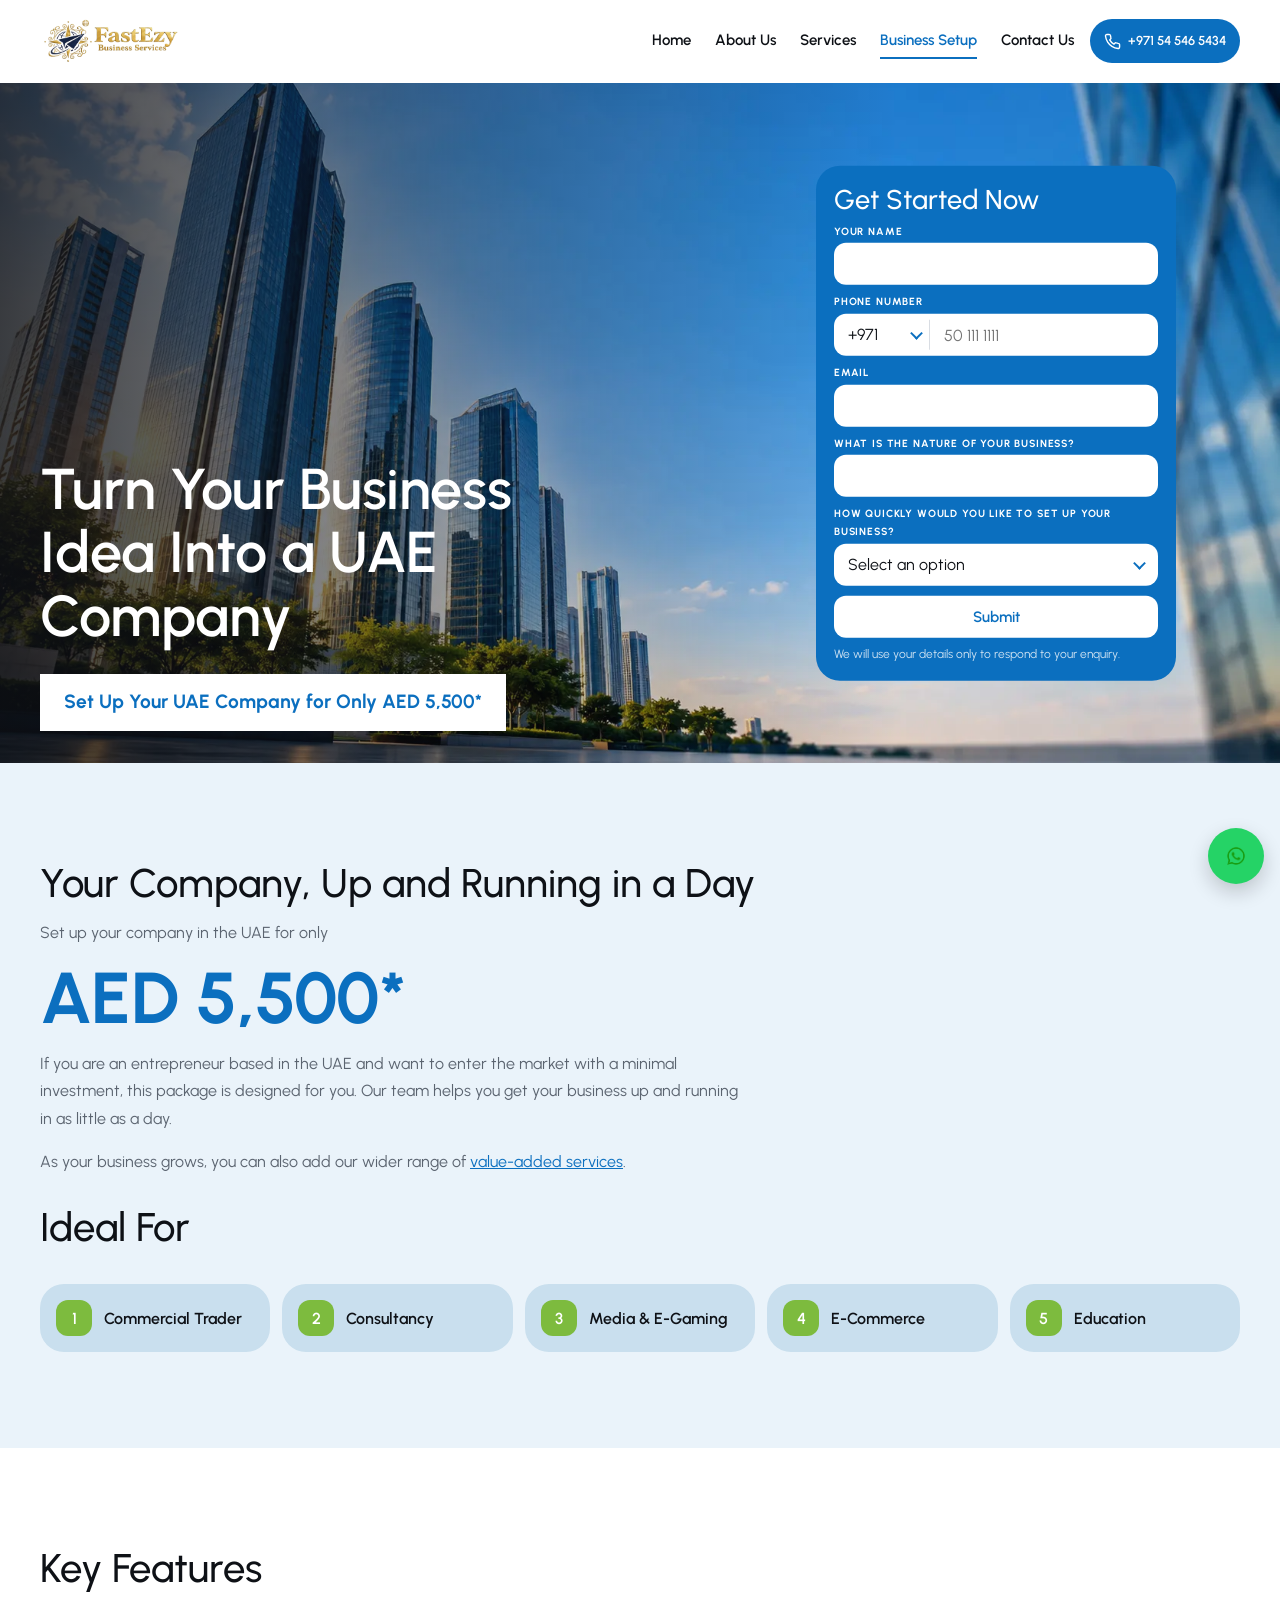
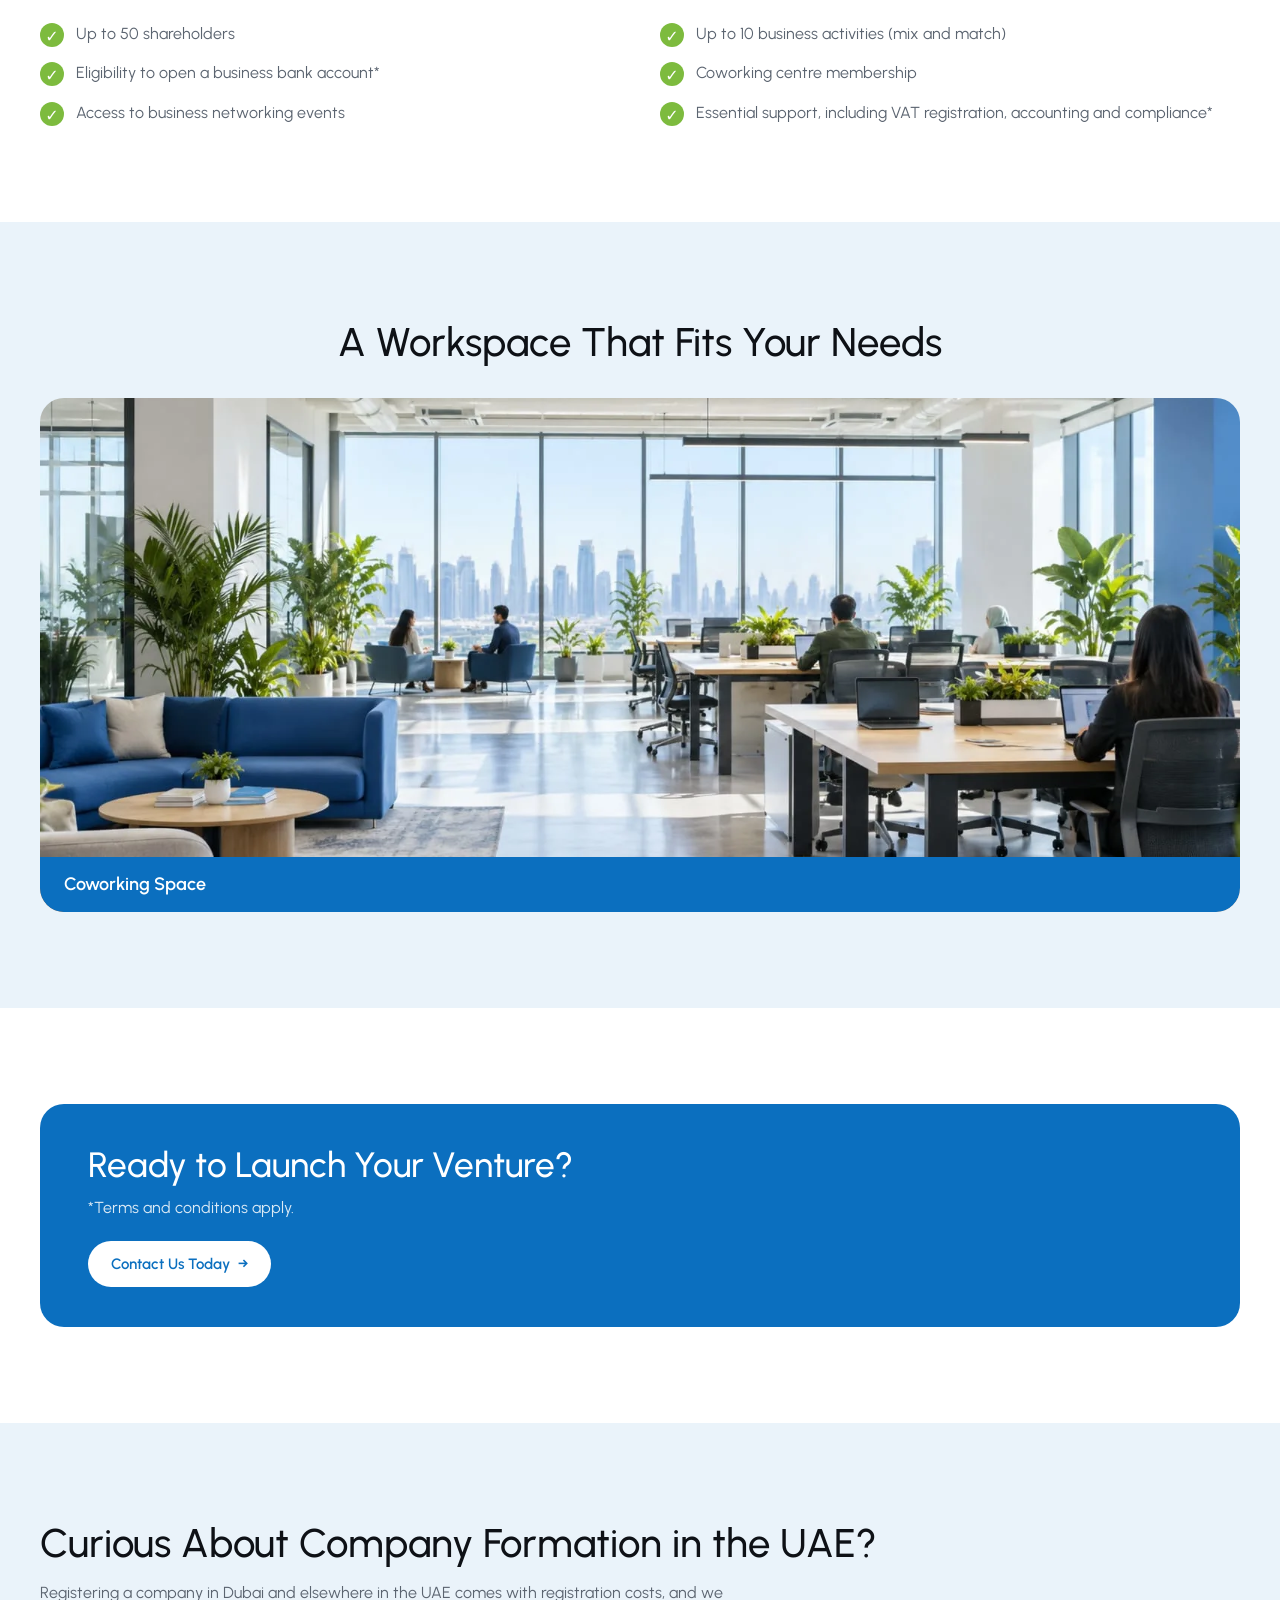
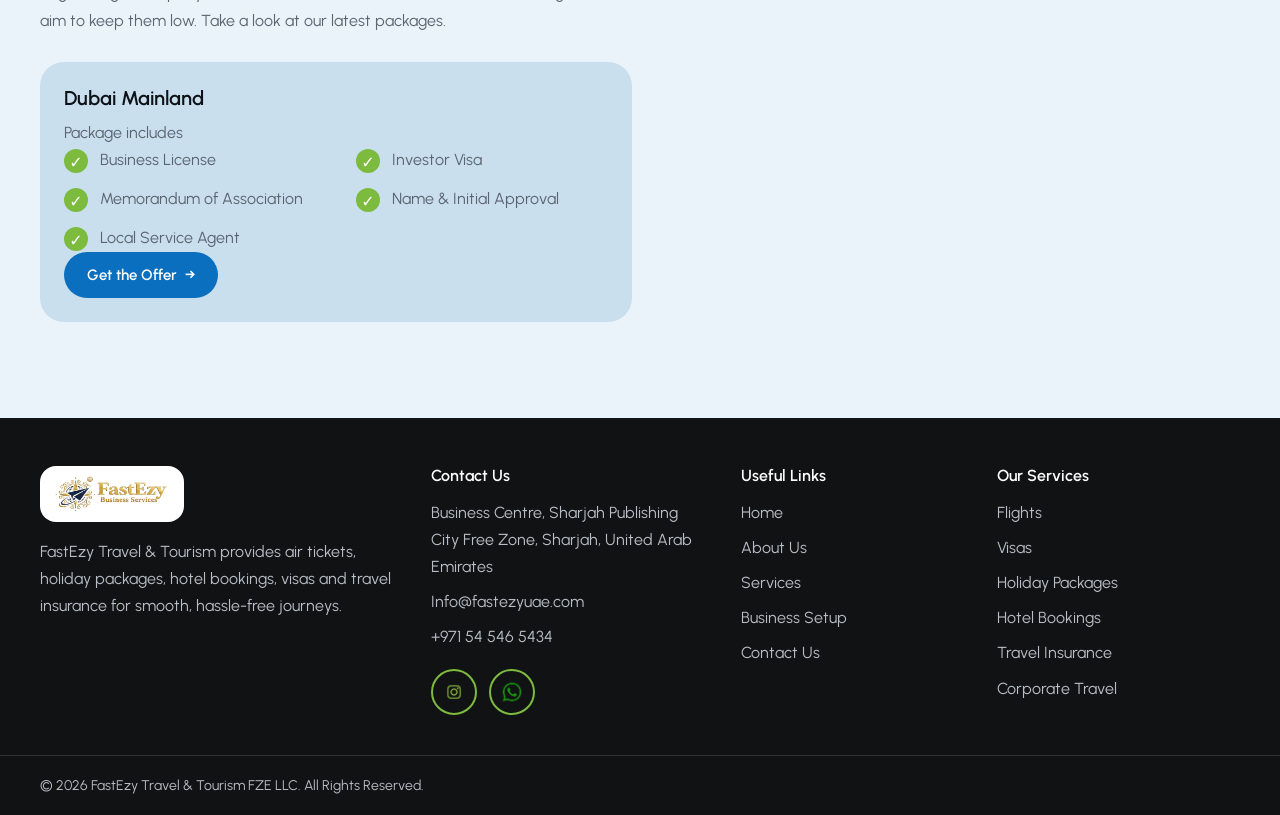
<file: business-setup.html>
<!doctype html>
<html lang="en">
  <head>
    <meta charset="utf-8">
    <meta name="viewport" content="width=device-width, initial-scale=1">
    <link rel="preconnect" href="https://fonts.googleapis.com">
    <link rel="preconnect" href="https://fonts.gstatic.com" crossorigin>
    <meta name="description" content="Start your UAE company with FastEzy Business Services. Get practical support with business setup packages for entrepreneurs.">
    <title>UAE Business Setup Services | FastEzy Business Services</title>
    <link rel="canonical" href="https://fastezyuae.com/business-setup">
    <meta property="og:type" content="website">
    <meta property="og:site_name" content="FastEzy Travel &amp; Tourism">
    <meta property="og:title" content="UAE Business Setup Services | FastEzy Business Services">
    <meta property="og:description" content="Start your UAE company with FastEzy Business Services. Get practical support with business setup packages for entrepreneurs.">
    <meta property="og:url" content="https://fastezyuae.com/business-setup">
    <meta property="og:image" content="https://fastezyuae.com/assets/images/setup-hero.webp">
    <meta name="twitter:card" content="summary_large_image">
    <meta name="twitter:title" content="UAE Business Setup Services | FastEzy Business Services">
    <meta name="twitter:description" content="Start your UAE company with FastEzy Business Services. Get practical support with business setup packages for entrepreneurs.">
    <meta name="twitter:image" content="https://fastezyuae.com/assets/images/setup-hero.webp">

    <meta name="theme-color" content="#0B6FBF">
    <link rel="icon" type="image/svg+xml" href="assets/images/logo/FZE-favicon.svg">
    <link rel="stylesheet" href="css/styles.css">
    <script src="js/main.js" defer></script>
    <script type="application/ld+json">
    {
      "@context": "https://schema.org",
      "@type": "BreadcrumbList",
      "itemListElement": [
        { "@type": "ListItem", "position": 1, "name": "Home", "item": "https://fastezyuae.com/" },
        { "@type": "ListItem", "position": 2, "name": "Business Setup", "item": "https://fastezyuae.com/business-setup" }
      ]
    }
    </script>
    <script type="application/ld+json">
{
      "@context": "https://schema.org",
      "@type": "TravelAgency",
      "@id": "https://fastezyuae.com/#organization",
      "name": "FastEzy Travel & Tourism",
      "legalName": "FastEzy Travel & Tourism FZE LLC",
      "url": "https://fastezyuae.com/",
      "logo": "https://fastezyuae.com/assets/images/logo/FZE-logo.webp",
      "telephone": "+971545465434",
      "email": "Info@fastezyuae.com",
      "address": {
        "@type": "PostalAddress",
        "streetAddress": "Business Centre, Sharjah Publishing City Free Zone",
        "addressLocality": "Sharjah",
        "addressCountry": "AE"
      },
      "areaServed": {
        "@type": "Country",
        "name": "United Arab Emirates"
      },
      "sameAs": [
        "https://www.instagram.com/fastezy_travels"
      ]
    }
    </script>
  </head>
  <body data-page="business-setup">
    <a class="skip-link" href="#main">Skip to main content</a>
    <header class="site-header" data-header>
      <div class="container site-header__inner"><a class="brand" href="index.html" aria-label="FastEzy Travel and Tourism home"><img src="assets/images/logo/business-logo.webp" width="190" height="48" alt="FastEzy Business Services"></a>
        <nav class="site-nav" id="primary-nav" data-primary-nav aria-label="Primary navigation">
          <a class="site-nav__link" href="index.html">Home</a>
          <a class="site-nav__link" href="about.html">About Us</a>
          <a class="site-nav__link" href="services.html">Services</a>
          <a class="site-nav__link" href="business-setup.html" aria-current="page">Business Setup</a>
          <a class="site-nav__link" href="contact.html">Contact Us</a>
        </nav>
        <div class="site-header__actions"><a class="phone-pill" href="tel:+971545465434"><svg viewBox="0 0 24 24" fill="none" stroke="currentColor" stroke-width="2" stroke-linecap="round" stroke-linejoin="round" aria-hidden="true"><path d="M22 16.92v3a2 2 0 0 1-2.18 2 19.79 19.79 0 0 1-8.63-3.07 19.5 19.5 0 0 1-6-6A19.79 19.79 0 0 1 2.12 4.18 2 2 0 0 1 4.11 2h3a2 2 0 0 1 2 1.72c.12.9.33 1.78.62 2.63a2 2 0 0 1-.45 2.11L8 9.73a16 16 0 0 0 6 6l1.27-1.27a2 2 0 0 1 2.11-.45c.85.29 1.73.5 2.63.62A2 2 0 0 1 22 16.92z"></path></svg><span>+971 54 546 5434</span></a><button class="menu-toggle" type="button" data-menu-toggle aria-expanded="false" aria-controls="primary-nav" aria-label="Open menu"><svg class="icon-menu" viewBox="0 0 24 24" fill="none" stroke="currentColor" stroke-width="2" stroke-linecap="round" aria-hidden="true"><path d="M4 6h16M4 12h16M4 18h16"></path></svg><svg class="icon-close" viewBox="0 0 24 24" fill="none" stroke="currentColor" stroke-width="2" stroke-linecap="round" aria-hidden="true"><path d="M18 6 6 18M6 6l12 12"></path></svg></button></div>
      </div>
    </header>
    <main id="main">
      <section class="setup-hero" data-reveal aria-labelledby="setup-hero-title"><img class="setup-hero__image" src="assets/images/setup-hero.webp" width="1672" height="941" alt="Entrepreneur working in a modern office">
        <div class="setup-hero__shade" aria-hidden="true"></div>
        <div class="setup-hero__content">
          <h1 id="setup-hero-title">Turn Your Business Idea Into a UAE Company</h1>
          <div class="setup-hero__offer">Set Up Your UAE Company for Only AED 5,500*</div>
        </div>
        <div class="setup-hero__form">
          <div class="form-panel">
            <h2>Get Started Now</h2>
            <form data-contact-form novalidate><input type="hidden" name="source" value="business-setup"><input type="hidden" name="phone">
              <div class="form-grid">
                <div class="field"><label for="setup-name">Your Name</label><input id="setup-name" name="name" type="text" autocomplete="name" required></div>
                <div class="field"><label for="setup-phone-number">Phone Number</label>
                  <div class="phone-field"><label class="sr-only" for="setup-country-code">Country code</label><select id="setup-country-code" name="country-code" aria-label="Country code"><option selected>+971</option><option>+966</option><option>+974</option><option>+968</option><option>+973</option><option>+965</option><option>+91</option><option>+92</option><option>+880</option><option>+63</option><option>+44</option><option>+1</option></select><input id="setup-phone-number" name="phone-number" type="tel" inputmode="tel" autocomplete="tel-national" placeholder="50 111 1111" required></div>
                </div>
                <div class="field"><label for="setup-email">Email</label><input id="setup-email" name="email" type="email" autocomplete="email" required></div>
                <div class="field"><label for="setup-business">What is the nature of your business?</label><input id="setup-business" name="business" type="text" autocomplete="off" required></div>
                <div class="field"><label for="setup-timeline">How quickly would you like to set up your business?</label>
                  <div class="select-wrap"><select id="setup-timeline" name="timeline" required><option value="">Select an option</option><option>Immediately</option><option>Within 1 week</option><option>Within 1 month</option><option>Just exploring</option></select></div>
                </div>
              </div>
              <div class="honeypot" aria-hidden="true"><label for="setup-website">Website</label><input id="setup-website" name="website" type="text" tabindex="-1" autocomplete="off"></div>
              <button class="button setup-hero__submit" type="submit">Submit</button>
              <p class="form-status" data-form-status role="status" aria-live="polite"></p>
              <small>We will use your details only to respond to your enquiry.</small></form>
          </div>
        </div>
      </section>
      <section class="section section--tint" data-reveal>
        <div class="container">
          <div class="section__intro">
            <h2>Your Company, Up and Running in a Day</h2>
            <p>Set up your company in the UAE for only</p>
            <div class="price">AED 5,500*</div>
            <p>If you are an entrepreneur based in the UAE and want to enter the market with a minimal investment, this package is designed for you. Our team helps you get your business up and running in as little as a day.</p>
            <p>As your business grows, you can also add our wider range of <a href="contact.html">value-added services</a>.</p>
          </div>
          <h2>Ideal For</h2>
          <div class="ideal-grid">
            <div class="ideal-item"><span class="ideal-item__icon">1</span><span>Commercial Trader</span></div>
            <div class="ideal-item"><span class="ideal-item__icon">2</span><span>Consultancy</span></div>
            <div class="ideal-item"><span class="ideal-item__icon">3</span><span>Media &amp; E-Gaming</span></div>
            <div class="ideal-item"><span class="ideal-item__icon">4</span><span>E-Commerce</span></div>
            <div class="ideal-item"><span class="ideal-item__icon">5</span><span>Education</span></div>
          </div>
        </div>
      </section>
      <section class="section" data-reveal>
        <div class="container">
          <div class="section__intro">
            <h2>Key Features</h2>
          </div>
          <ul class="check-list">
            <li><span class="check-list__icon">&check;</span><span>Up to 50 shareholders</span></li>
            <li><span class="check-list__icon">&check;</span><span>Up to 10 business activities (mix and match)</span></li>
            <li><span class="check-list__icon">&check;</span><span>Eligibility to open a business bank account*</span></li>
            <li><span class="check-list__icon">&check;</span><span>Coworking centre membership</span></li>
            <li><span class="check-list__icon">&check;</span><span>Access to business networking events</span></li>
            <li><span class="check-list__icon">&check;</span><span>Essential support, including VAT registration, accounting and compliance*</span></li>
          </ul>
        </div>
      </section>
      <section class="section section--tint setup-workspace" data-reveal>
        <div class="container">
          <div class="section__intro">
            <h2>A Workspace That Fits Your Needs</h2>
          </div>
          <figure class="workspace-media"><img src="assets/images/setup-cowork.webp" width="1200" height="675" loading="lazy" alt="Modern coworking space">
            <figcaption>Coworking Space</figcaption>
          </figure>
        </div>
      </section>
      <section class="section" data-reveal>
        <div class="container">
          <div class="cta-strip">
            <h2>Ready to Launch Your Venture?</h2>
            <p>*Terms and conditions apply.</p>
            <a class="button button--light" href="contact.html">Contact Us Today <span aria-hidden="true">&rarr;</span></a></div>
        </div>
      </section>
      <section class="section section--tint" data-reveal>
        <div class="container">
          <div class="section__intro">
            <h2>Curious About Company Formation in the UAE?</h2>
            <p>Registering a company in Dubai and elsewhere in the UAE comes with registration costs, and we aim to keep them low. Take a look at our latest packages.</p>
          </div>
          <div class="package-grid">
            <article class="tint-card">
              <h3>Dubai Mainland</h3>
              <p>Package includes</p>
              <ul class="check-list">
                <li><span class="check-list__icon">&check;</span><span>Business License</span></li>
                <li><span class="check-list__icon">&check;</span><span>Investor Visa</span></li>
                <li><span class="check-list__icon">&check;</span><span>Memorandum of Association</span></li>
                <li><span class="check-list__icon">&check;</span><span>Name &amp; Initial Approval</span></li>
                <li><span class="check-list__icon">&check;</span><span>Local Service Agent</span></li>
              </ul>
                <a class="button button--primary" data-whatsapp-service="the Dubai Mainland business setup offer" href="https://wa.me/971585795434">Get the Offer <span aria-hidden="true">&rarr;</span></a></article>
          </div>
        </div>
      </section>
    </main>
    <footer class="site-footer">
      <div class="container footer-grid">
        <div class="footer-column"><a class="footer-brand" href="index.html"><img src="assets/images/logo/business-logo.webp" width="190" height="48" alt="FastEzy Business Services"></a>
          <p>FastEzy Travel &amp; Tourism provides air tickets, holiday packages, hotel bookings, visas and travel insurance for smooth, hassle-free journeys.</p>
        </div>
        <div class="footer-column">
          <h2>Contact Us</h2>
          <ul class="footer-list footer-contact">
            <li>
              <a href="https://www.google.com/maps/place/FASTEZY+TRAVEL+AND+TOURISM+FZE+LLC/@25.3201229,55.4564017,17z/data=!3m1!4b1!4m6!3m5!1s0x3e5f5f013b1fed6f:0x1156cdf040d1caef!8m2!3d25.3201181!4d55.458982!16s%2Fg%2F11p1vsb17y?entry=ttu&g_ep=EgoyMDI2MTAwNy4wIKXMDSoASAFQAw%3D%3D" target="_blank" rel="noopener" aria-label="View our address on Google Maps">Business Centre, Sharjah Publishing City Free Zone, Sharjah, United Arab Emirates</a>
            </li>
            <li>
              <a href="mailto:Info@fastezyuae.com">Info@fastezyuae.com</a>
            </li>
            <li>
              <a href="tel:+971545465434">+971 54 546 5434</a>
            </li>
          </ul>
          <ul class="social-list">
            <li>
              <a href="https://www.instagram.com/fastezy_travels" target="_blank" rel="noopener" aria-label="FastEzy on Instagram"><img src="assets/images/icons/IG-icon.webp" width="22" height="22" alt="Instagram"></a>
            </li>
            <li>
              <a href="https://wa.me/971585795434" target="_blank" rel="noopener" aria-label="FastEzy on WhatsApp"><img src="assets/images/icons/whatsapp-icon.webp" width="22" height="22" alt="WhatsApp"></a>
            </li>
          </ul>
        </div>
        <div class="footer-column">
          <h2>Useful Links</h2>
          <ul class="footer-list">
            <li>
              <a href="index.html">Home</a>
            </li>
            <li>
              <a href="about.html">About Us</a>
            </li>
            <li>
              <a href="services.html">Services</a>
            </li>
            <li>
              <a href="business-setup.html">Business Setup</a>
            </li>
            <li>
              <a href="contact.html">Contact Us</a>
            </li>
          </ul>
        </div>
        <div class="footer-column">
          <h2>Our Services</h2>
          <ul class="footer-list">
            <li>
              <a href="services.html#flights">Flights</a>
            </li>
            <li>
              <a href="services.html#visas">Visas</a>
            </li>
            <li>
              <a href="services.html#holidays">Holiday Packages</a>
            </li>
            <li>
              <a href="services.html#more">Hotel Bookings</a>
            </li>
            <li>
              <a href="services.html#more">Travel Insurance</a>
            </li>
            <li>
              <a href="services.html#corporate">Corporate Travel</a>
            </li>
          </ul>
        </div>
      </div>
      <div class="footer-bottom">
        <div class="container">
          <p>&copy; 2026 FastEzy Travel &amp; Tourism FZE LLC. All Rights Reserved.</p>
        </div>
      </div>
    </footer>
          <a class="whatsapp-float" href="https://wa.me/971585795434" target="_blank" rel="noopener" aria-label="Chat with FastEzy on WhatsApp"><img src="assets/images/icons/whatsapp-icon.webp" width="28" height="28" alt=""></a></body>
</html>
</file>
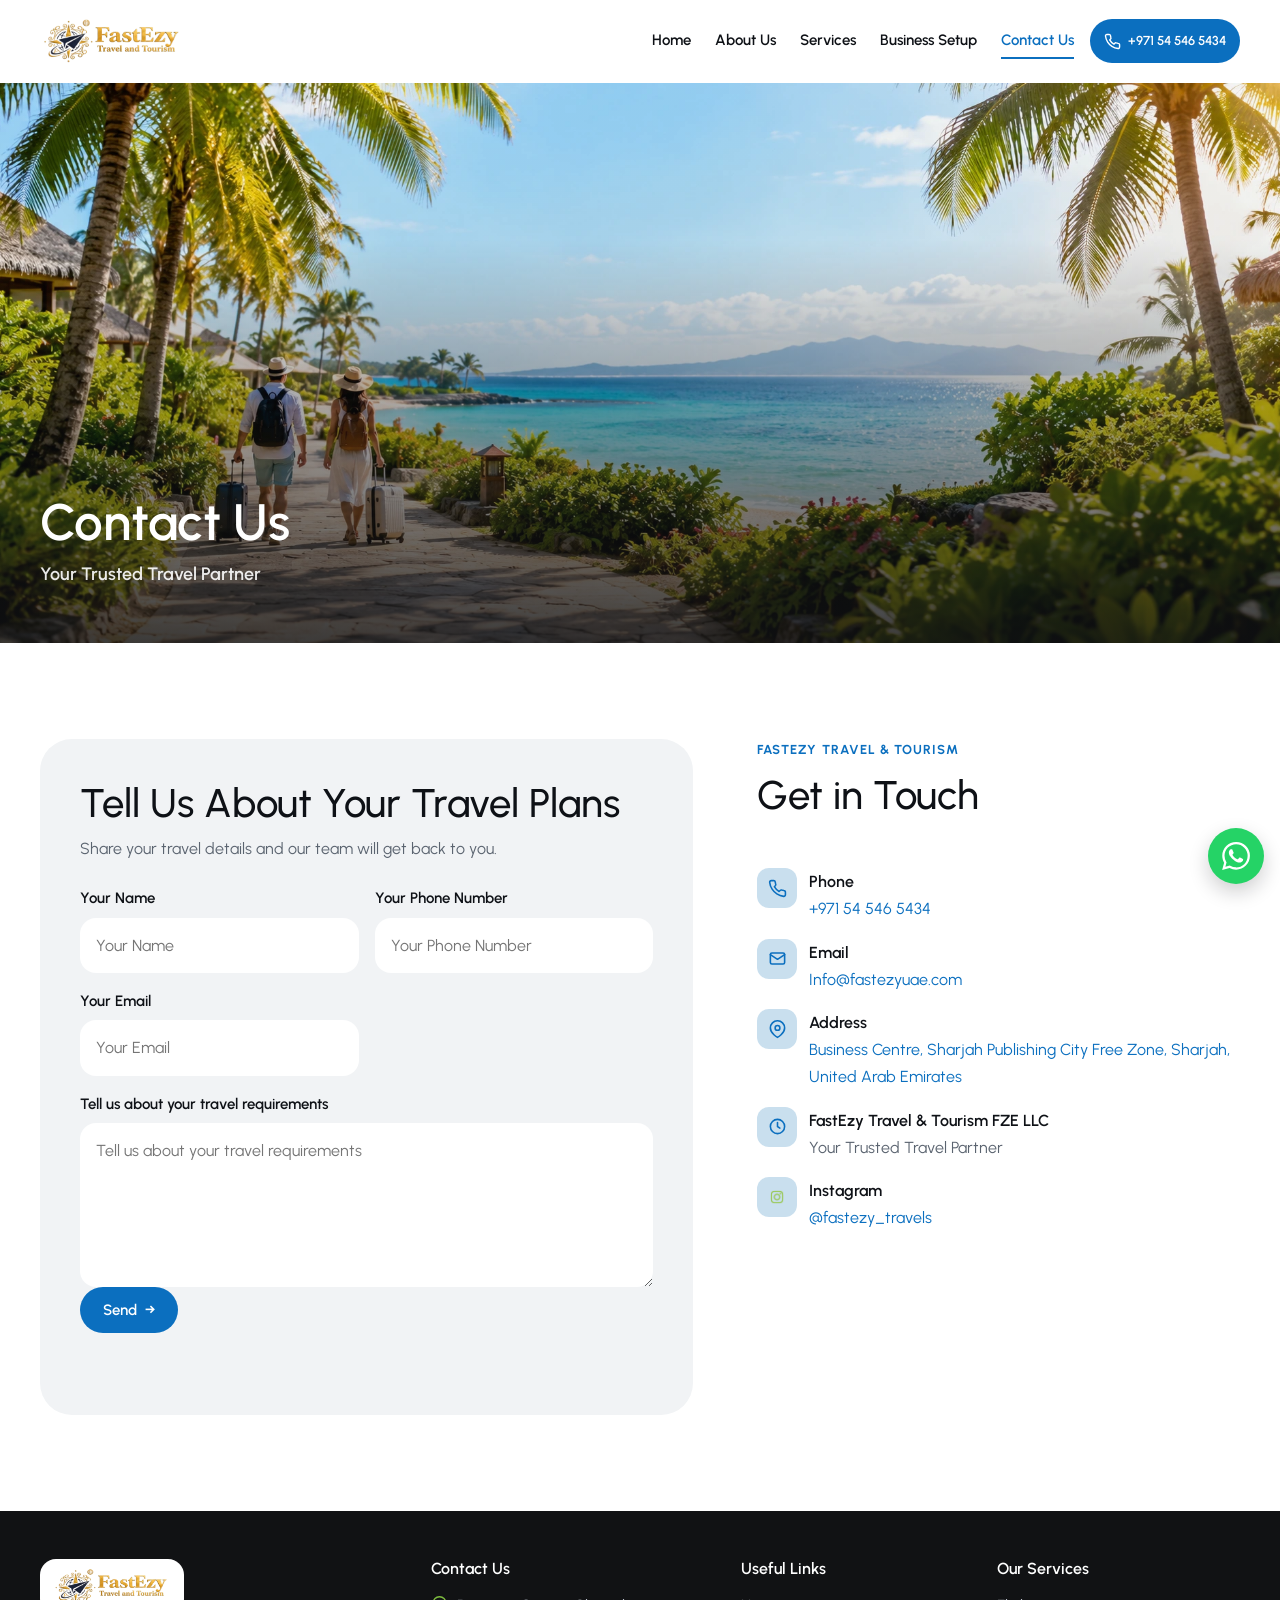
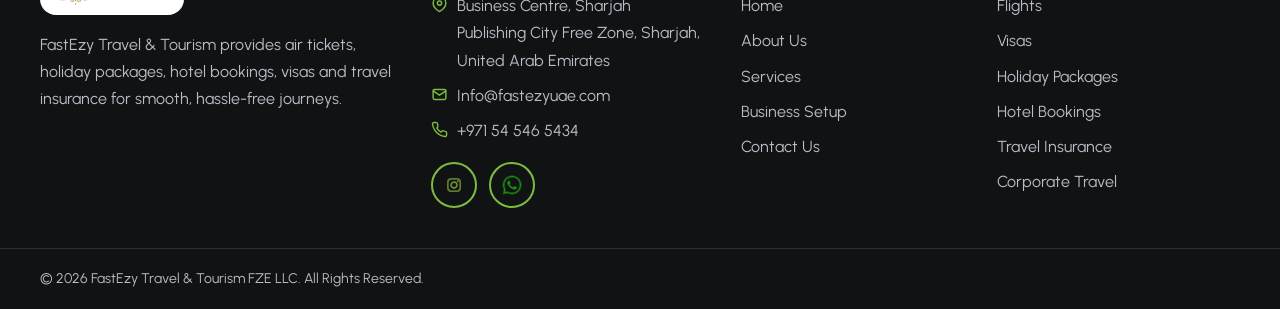
<file: contact.html>
<!doctype html>
<html lang="en">
  <head>
    <meta charset="utf-8">
    <meta name="viewport" content="width=device-width, initial-scale=1">
    <link rel="preconnect" href="https://fonts.googleapis.com">
    <link rel="preconnect" href="https://fonts.gstatic.com" crossorigin>
    <meta name="description" content="Contact FastEzy Travel &amp; Tourism in Sharjah for flights, holiday packages, visas, hotels, business travel and travel insurance.">
    <title>Contact FastEzy Travel &amp; Tourism | Sharjah, UAE</title>
    <link rel="canonical" href="https://fastezyuae.com/contact">
    <meta property="og:type" content="website">
    <meta property="og:site_name" content="FastEzy Travel &amp; Tourism">
    <meta property="og:title" content="Contact FastEzy Travel &amp; Tourism | Sharjah, UAE">
    <meta property="og:description" content="Contact FastEzy Travel &amp; Tourism in Sharjah for flights, holiday packages, visas, hotels, business travel and travel insurance.">
    <meta property="og:url" content="https://fastezyuae.com/contact">
    <meta property="og:image" content="https://fastezyuae.com/assets/images/contact-banner.webp">
    <meta name="twitter:card" content="summary_large_image">
    <meta name="twitter:title" content="Contact FastEzy Travel &amp; Tourism | Sharjah, UAE">
    <meta name="twitter:description" content="Contact FastEzy Travel &amp; Tourism in Sharjah for flights, holiday packages, visas, hotels, business travel and travel insurance.">
    <meta name="twitter:image" content="https://fastezyuae.com/assets/images/contact-banner.webp">

    <meta name="theme-color" content="#0B6FBF">
    <link rel="icon" type="image/svg+xml" href="assets/images/logo/FZE-favicon.svg">
    <link rel="stylesheet" href="css/styles.css">
    <script src="js/main.js" defer></script>
    <script type="application/ld+json">
    {
      "@context": "https://schema.org",
      "@type": "TravelAgency",
      "name": "FastEzy Travel &amp; Tourism",
      "legalName": "FastEzy Travel &amp; Tourism FZE LLC",
      "url": "https://fastezyuae.com/",
      "logo": "https://fastezyuae.com/assets/images/logo/FZE-logo.webp",
      "image": "https://fastezyuae.com/assets/images/hero-1.webp",
      "telephone": "+971545465434",
      "email": "Info@fastezyuae.com",
      "address": { "@type": "PostalAddress", "streetAddress": "Business Centre, Sharjah Publishing City Free Zone", "addressLocality": "Sharjah", "addressCountry": "AE" },
      "areaServed": { "@type": "Country", "name": "United Arab Emirates" },
      "sameAs": ["https://www.instagram.com/fastezy_travels"]
    }
    </script>
    <script type="application/ld+json">
    {"@context":"https://schema.org","@type":"BreadcrumbList","itemListElement":[{"@type":"ListItem","position":1,"name":"Home","item":"https://fastezyuae.com/"},{"@type":"ListItem","position":2,"name":"Contact Us","item":"https://fastezyuae.com/contact"}]}
    </script>
  </head>
  <body data-page="contact">
    <a class="skip-link" href="#main">Skip to main content</a>
    <header class="site-header" data-header>
      <div class="container site-header__inner"><a class="brand" href="index.html" aria-label="FastEzy Travel and Tourism home"><img src="assets/images/logo/FZE-logo.webp" width="190" height="48" alt="FastEzy - Travel and Tourism"></a>
        <nav class="site-nav" id="primary-nav" data-primary-nav aria-label="Primary navigation">
          <a class="site-nav__link" href="index.html">Home</a>
          <a class="site-nav__link" href="about.html">About Us</a>
          <a class="site-nav__link" href="services.html">Services</a>
          <a class="site-nav__link" href="business-setup.html">Business Setup</a>
          <a class="site-nav__link" href="contact.html" aria-current="page">Contact Us</a>
        </nav>
        <div class="site-header__actions"><a class="phone-pill" href="tel:+971545465434"><svg viewBox="0 0 24 24" fill="none" stroke="currentColor" stroke-width="2" stroke-linecap="round" stroke-linejoin="round" aria-hidden="true"><path d="M22 16.92v3a2 2 0 0 1-2.18 2 19.79 19.79 0 0 1-8.63-3.07 19.5 19.5 0 0 1-6-6A19.79 19.79 0 0 1 2.12 4.18 2 2 0 0 1 4.11 2h3a2 2 0 0 1 2 1.72c.12.9.33 1.78.62 2.63a2 2 0 0 1-.45 2.11L8 9.73a16 16 0 0 0 6 6l1.27-1.27a2 2 0 0 1 2.11-.45c.85.29 1.73.5 2.63.62A2 2 0 0 1 22 16.92z"></path></svg><span>+971 54 546 5434</span></a><button class="menu-toggle" type="button" data-menu-toggle aria-expanded="false" aria-controls="primary-nav" aria-label="Open menu"><svg class="icon-menu" viewBox="0 0 24 24" fill="none" stroke="currentColor" stroke-width="2" stroke-linecap="round" aria-hidden="true"><path d="M4 6h16M4 12h16M4 18h16"></path></svg><svg class="icon-close" viewBox="0 0 24 24" fill="none" stroke="currentColor" stroke-width="2" stroke-linecap="round" aria-hidden="true"><path d="M18 6 6 18M6 6l12 12"></path></svg></button></div>
      </div>
    </header>
    <main id="main">
      <section class="page-hero" data-reveal><img src="assets/images/contact-banner.webp" width="1200" height="500" alt="Happy family on holiday">
        <div class="page-hero__content">
          <h1>Contact Us</h1>
          <p>Your Trusted Travel Partner</p>
        </div>
      </section>
      <section class="section" data-reveal>
        <div class="container form-layout">
          <div class="form-panel">
            <h2>Tell Us About Your Travel Plans</h2>
            <p>Share your travel details and our team will get back to you.</p>
            <form data-contact-form novalidate>
              <div class="form-grid">
                <div class="field"><label for="contact-name">Your Name</label><input id="contact-name" name="name" type="text" placeholder="Your Name" autocomplete="name"></div>
                <div class="field"><label for="contact-phone">Your Phone Number</label><input id="contact-phone" name="phone" type="tel" placeholder="Your Phone Number" autocomplete="tel"></div>
                <div class="field"><label for="contact-email">Your Email</label><input id="contact-email" name="email" type="email" placeholder="Your Email" autocomplete="email"></div>
                <div class="field field--wide"><label for="contact-message">Tell us about your travel requirements</label><textarea id="contact-message" name="message" rows="5" placeholder="Tell us about your travel requirements"></textarea></div>
              </div>
              <div class="honeypot" aria-hidden="true"><label for="contact-website">Website</label><input id="contact-website" name="website" type="text" tabindex="-1" autocomplete="off"></div>
              <button class="button button--primary" type="submit">Send <span aria-hidden="true">&rarr;</span></button>
              <p class="form-status" data-form-status role="status" aria-live="polite"></p>
            </form>
          </div>
          <aside class="contact-details">
            <div>
              <p class="eyebrow">FastEzy Travel &amp; Tourism</p>
              <h2>Get in Touch</h2>
            </div>
            <div class="contact-item"><span class="contact-item__icon"><svg viewBox="0 0 24 24" fill="none" stroke="currentColor" stroke-width="2" stroke-linecap="round" stroke-linejoin="round" aria-hidden="true"><path d="M22 16.92v3a2 2 0 0 1-2.18 2 19.79 19.79 0 0 1-8.63-3.07 19.5 19.5 0 0 1-6-6A19.79 19.79 0 0 1 2.12 4.18 2 2 0 0 1 4.11 2h3a2 2 0 0 1 2 1.72c.12.9.33 1.78.62 2.63a2 2 0 0 1-.45 2.11L8 9.73a16 16 0 0 0 6 6l1.27-1.27a2 2 0 0 1 2.11-.45c.85.29 1.73.5 2.63.62A2 2 0 0 1 22 16.92z"></path></svg></span>
              <div><strong>Phone</strong><a href="tel:+971545465434">+971 54 546 5434</a></div>
            </div>
            <div class="contact-item"><span class="contact-item__icon"><svg viewBox="0 0 24 24" fill="none" stroke="currentColor" stroke-width="2" stroke-linecap="round" stroke-linejoin="round" aria-hidden="true"><rect x="3" y="5" width="18" height="14" rx="2"></rect><path d="m3 7 9 6 9-6"></path></svg></span>
              <div><strong>Email</strong><a href="mailto:Info@fastezyuae.com">Info@fastezyuae.com</a></div>
            </div>
            <div class="contact-item"><span class="contact-item__icon"><svg viewBox="0 0 24 24" fill="none" stroke="currentColor" stroke-width="2" stroke-linecap="round" stroke-linejoin="round" aria-hidden="true"><path d="M21 10c0 7-9 12-9 12S3 17 3 10a9 9 0 1 1 18 0Z"></path><circle cx="12" cy="10" r="3"></circle></svg></span>
              <div><strong>Address</strong><a href="https://www.google.com/maps/place/FASTEZY+TRAVEL+AND+TOURISM+FZE+LLC/@25.3201229,55.4564017,17z/data=!3m1!4b1!4m6!3m5!1s0x3e5f5f013b1fed6f:0x1156cdf040d1caef!8m2!3d25.3201181!4d55.458982!16s%2Fg%2F11p1vsb17y?entry=ttu&g_ep=EgoyMDI2MTAwNy4wIKXMDSoASAFQAw%3D%3D" target="_blank" rel="noopener" aria-label="View our address on Google Maps">Business Centre, Sharjah Publishing City Free Zone, Sharjah, United Arab Emirates</a></div>
            </div>
            <div class="contact-item"><span class="contact-item__icon"><svg viewBox="0 0 24 24" fill="none" stroke="currentColor" stroke-width="2" stroke-linecap="round" stroke-linejoin="round" aria-hidden="true"><circle cx="12" cy="12" r="9"></circle><path d="M12 7v5l3 2"></path></svg></span>
              <div><strong>FastEzy Travel &amp; Tourism FZE LLC</strong><span>Your Trusted Travel Partner</span></div>
            </div>
            <div class="contact-item"><span class="contact-item__icon"><img src="assets/images/icons/IG-icon.webp" width="22" height="22" alt="Instagram"></span>
              <div><strong>Instagram</strong><a href="https://www.instagram.com/fastezy_travels" target="_blank" rel="noopener">@fastezy_travels</a></div>
            </div>
          </aside>
        </div>
      </section>
    </main>
    <footer class="site-footer">
      <div class="container footer-grid">
        <div class="footer-column"><a class="footer-brand" href="index.html"><img src="assets/images/logo/FZE-logo.webp" width="190" height="48" alt="FastEzy - Travel and Tourism"></a>
          <p>FastEzy Travel &amp; Tourism provides air tickets, holiday packages, hotel bookings, visas and travel insurance for smooth, hassle-free journeys.</p>
        </div>
        <div class="footer-column">
          <h2>Contact Us</h2>
          <ul class="footer-list footer-contact">
            <li><svg viewBox="0 0 24 24" fill="none" stroke="currentColor" stroke-width="2" stroke-linecap="round" stroke-linejoin="round" aria-hidden="true"><path d="M21 10c0 7-9 12-9 12S3 17 3 10a9 9 0 1 1 18 0Z"></path><circle cx="12" cy="10" r="3"></circle></svg>
              <a href="https://www.google.com/maps/place/FASTEZY+TRAVEL+AND+TOURISM+FZE+LLC/@25.3201229,55.4564017,17z/data=!3m1!4b1!4m6!3m5!1s0x3e5f5f013b1fed6f:0x1156cdf040d1caef!8m2!3d25.3201181!4d55.458982!16s%2Fg%2F11p1vsb17y?entry=ttu&g_ep=EgoyMDI2MTAwNy4wIKXMDSoASAFQAw%3D%3D" target="_blank" rel="noopener" aria-label="View our address on Google Maps">Business Centre, Sharjah Publishing City Free Zone, Sharjah, United Arab Emirates</a>
            </li>
            <li><svg viewBox="0 0 24 24" fill="none" stroke="currentColor" stroke-width="2" stroke-linecap="round" stroke-linejoin="round" aria-hidden="true"><rect x="3" y="5" width="18" height="14" rx="2"></rect><path d="m3 7 9 6 9-6"></path></svg>
              <a href="mailto:Info@fastezyuae.com">Info@fastezyuae.com</a>
            </li>
            <li><svg viewBox="0 0 24 24" fill="none" stroke="currentColor" stroke-width="2" stroke-linecap="round" stroke-linejoin="round" aria-hidden="true"><path d="M22 16.92v3a2 2 0 0 1-2.18 2 19.79 19.79 0 0 1-8.63-3.07 19.5 19.5 0 0 1-6-6A19.79 19.79 0 0 1 2.12 4.18 2 2 0 0 1 4.11 2h3a2 2 0 0 1 2 1.72c.12.9.33 1.78.62 2.63a2 2 0 0 1-.45 2.11L8 9.73a16 16 0 0 0 6 6l1.27-1.27a2 2 0 0 1 2.11-.45c.85.29 1.73.5 2.63.62A2 2 0 0 1 22 16.92z"></path></svg>
              <a href="tel:+971545465434">+971 54 546 5434</a>
            </li>
          </ul>
          <ul class="social-list">
            <li>
              <a href="https://www.instagram.com/fastezy_travels" target="_blank" rel="noopener" aria-label="FastEzy on Instagram"><img src="assets/images/icons/IG-icon.webp" width="22" height="22" alt="Instagram"></a>
            </li>
            <li>
              <a href="https://wa.me/971585795434" target="_blank" rel="noopener" aria-label="FastEzy on WhatsApp"><img src="assets/images/icons/whatsapp-icon.webp" width="22" height="22" alt="WhatsApp"></a>
            </li>
          </ul>
        </div>
        <div class="footer-column">
          <h2>Useful Links</h2>
          <ul class="footer-list">
            <li>
              <a href="index.html">Home</a>
            </li>
            <li>
              <a href="about.html">About Us</a>
            </li>
            <li>
              <a href="services.html">Services</a>
            </li>
            <li>
              <a href="business-setup.html">Business Setup</a>
            </li>
            <li>
              <a href="contact.html">Contact Us</a>
            </li>
          </ul>
        </div>
        <div class="footer-column">
          <h2>Our Services</h2>
          <ul class="footer-list">
            <li>
              <a href="services.html#flights">Flights</a>
            </li>
            <li>
              <a href="services.html#visas">Visas</a>
            </li>
            <li>
              <a href="services.html#holidays">Holiday Packages</a>
            </li>
            <li>
              <a href="services.html#more">Hotel Bookings</a>
            </li>
            <li>
              <a href="services.html#more">Travel Insurance</a>
            </li>
            <li>
              <a href="services.html#corporate">Corporate Travel</a>
            </li>
          </ul>
        </div>
      </div>
      <div class="footer-bottom">
        <div class="container">
          <p>&copy; 2026 FastEzy Travel &amp; Tourism FZE LLC. All Rights Reserved.</p>
        </div>
      </div>
    </footer>
          <a class="whatsapp-float" href="https://wa.me/971585795434" target="_blank" rel="noopener" aria-label="Chat with FastEzy on WhatsApp"><svg viewBox="0 0 24 24" fill="currentColor" aria-hidden="true"><path d="M20.52 3.48A11.8 11.8 0 0 0 12.08 0C5.54 0 .22 5.32.22 11.86c0 2.09.55 4.13 1.6 5.92L.12 24l6.37-1.67a11.85 11.85 0 0 0 5.59 1.42h.01c6.53 0 11.85-5.32 11.85-11.86a11.8 11.8 0 0 0-3.42-8.41Zm-8.44 18.23h-.01a9.84 9.84 0 0 1-5.02-1.38l-.36-.21-3.78.99 1.01-3.68-.23-.38a9.85 9.85 0 0 1-1.51-5.2C2.18 6.43 6.62 2 12.08 2a9.83 9.83 0 0 1 7 2.9 9.87 9.87 0 0 1 2.88 7.01c0 5.46-4.44 9.9-9.88 9.9Zm5.43-7.42c-.3-.15-1.78-.88-2.05-.98-.28-.1-.48-.15-.68.15-.2.3-.78.98-.96 1.18-.18.2-.35.22-.65.07-.3-.15-1.27-.47-2.42-1.5-.89-.79-1.49-1.77-1.67-2.07-.18-.3-.02-.46.13-.61.14-.14.3-.35.45-.52.15-.18.2-.3.3-.5.1-.2.05-.38-.02-.53-.07-.15-.68-1.63-.93-2.23-.24-.58-.49-.5-.68-.51h-.58c-.2 0-.53.07-.81.38-.28.3-1.06 1.04-1.06 2.54s1.08 2.95 1.23 3.15c.15.2 2.12 3.24 5.14 4.54.72.31 1.28.49 1.72.63.72.23 1.38.2 1.9.12.58-.09 1.78-.73 2.03-1.43.25-.7.25-1.3.18-1.43-.08-.12-.28-.2-.58-.35Z"></path></svg></a></body>
</html>
</file>
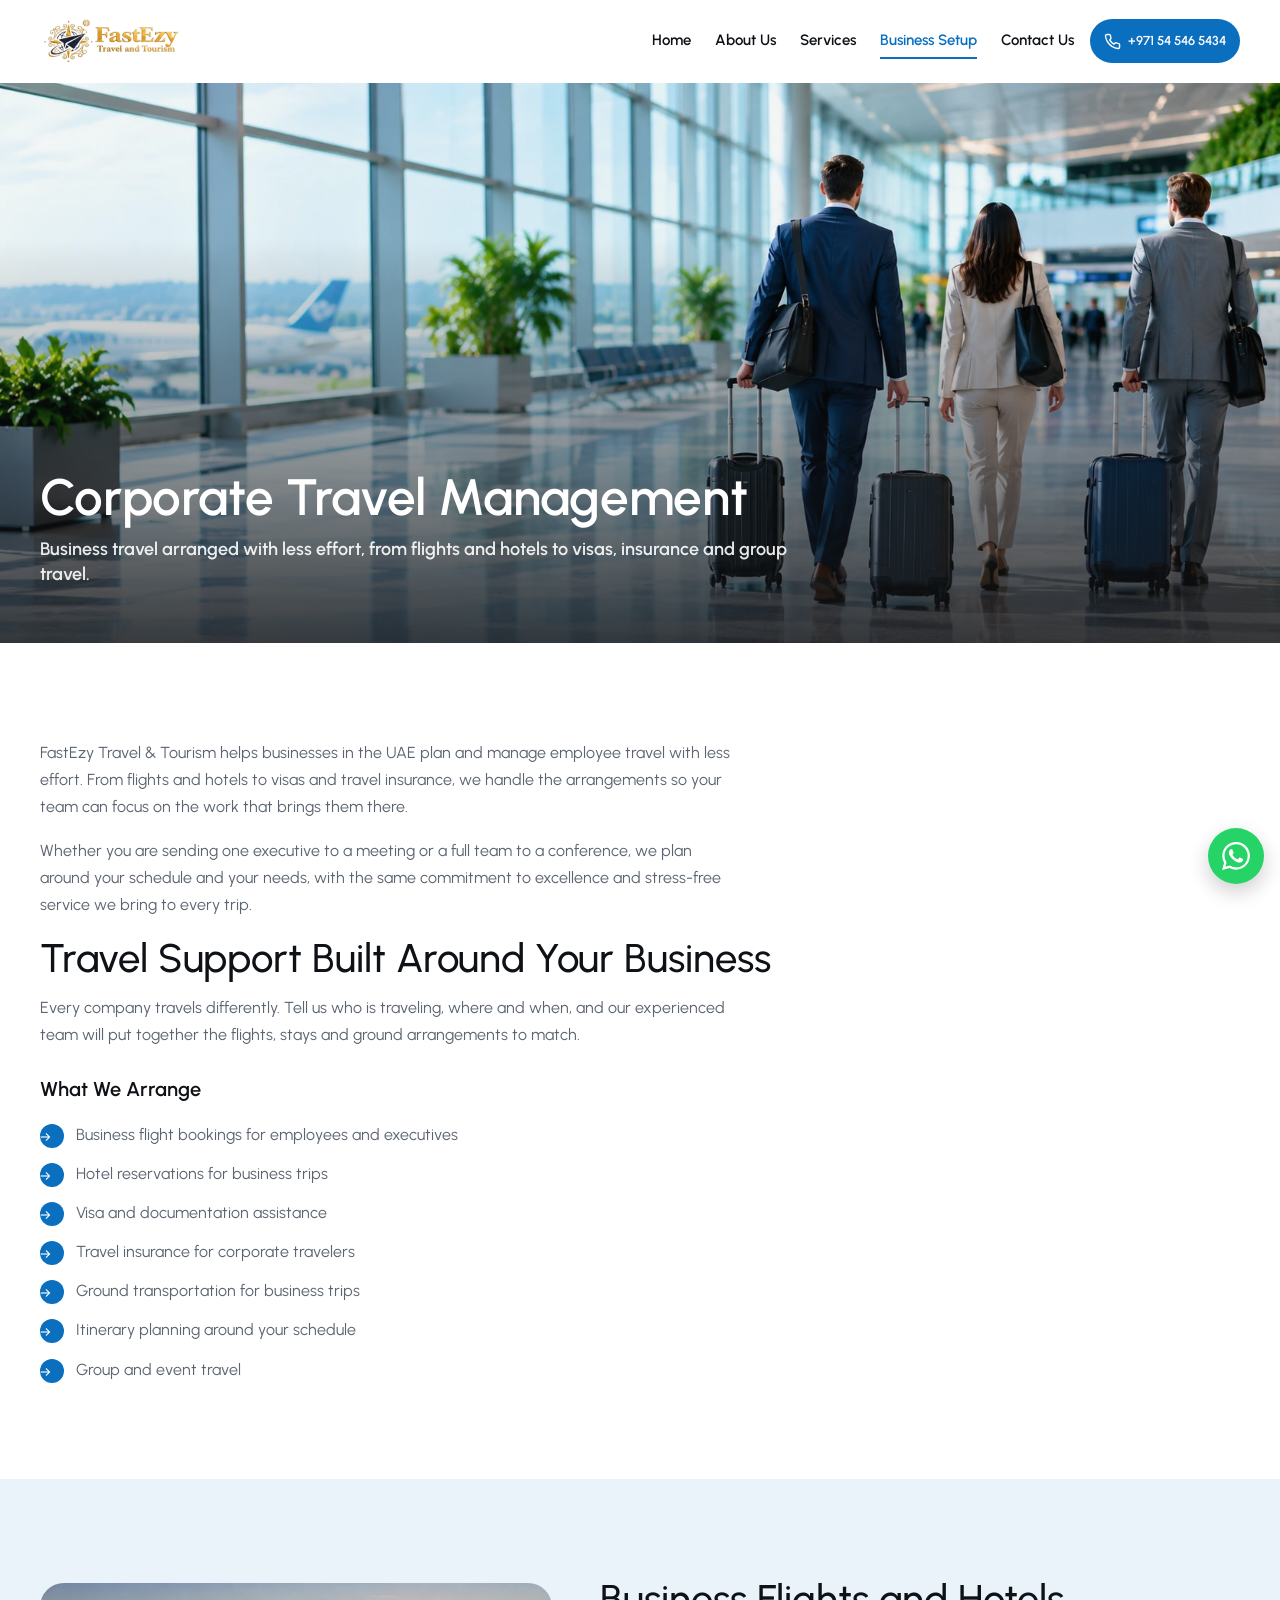
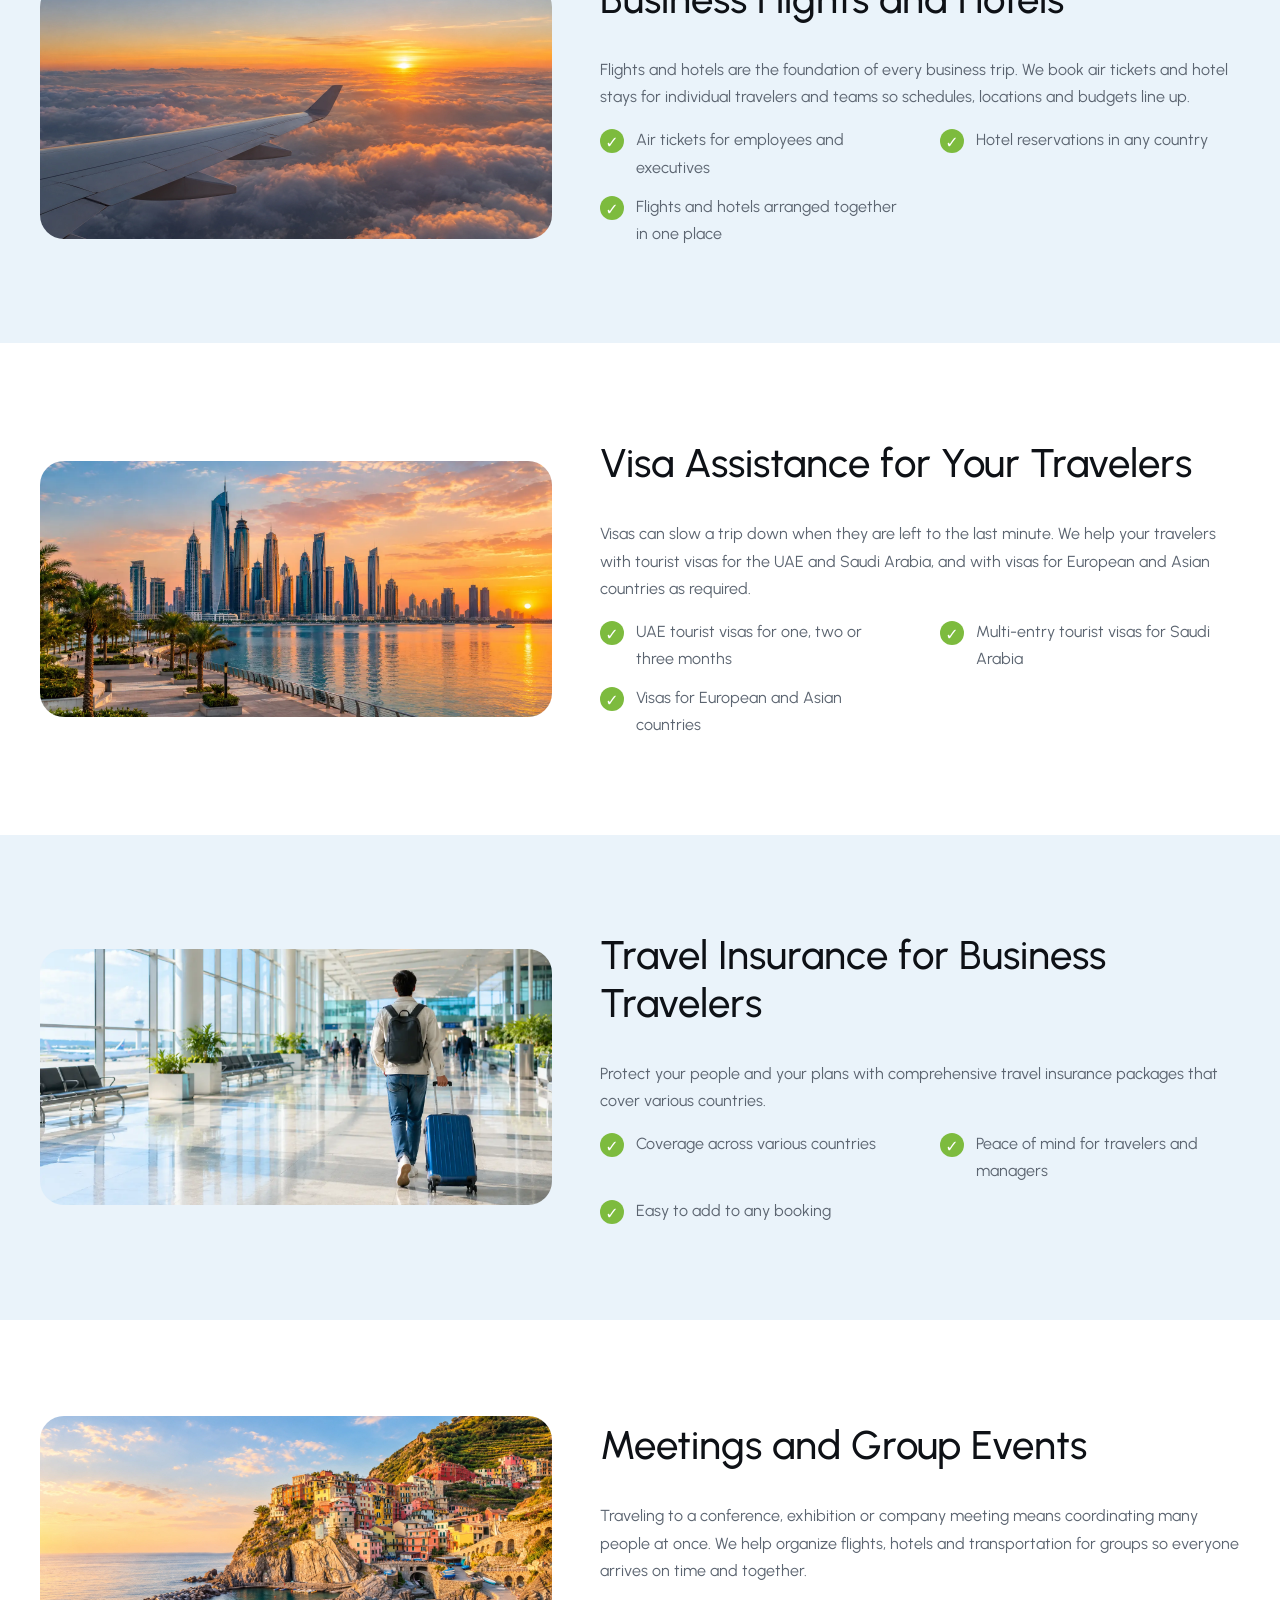
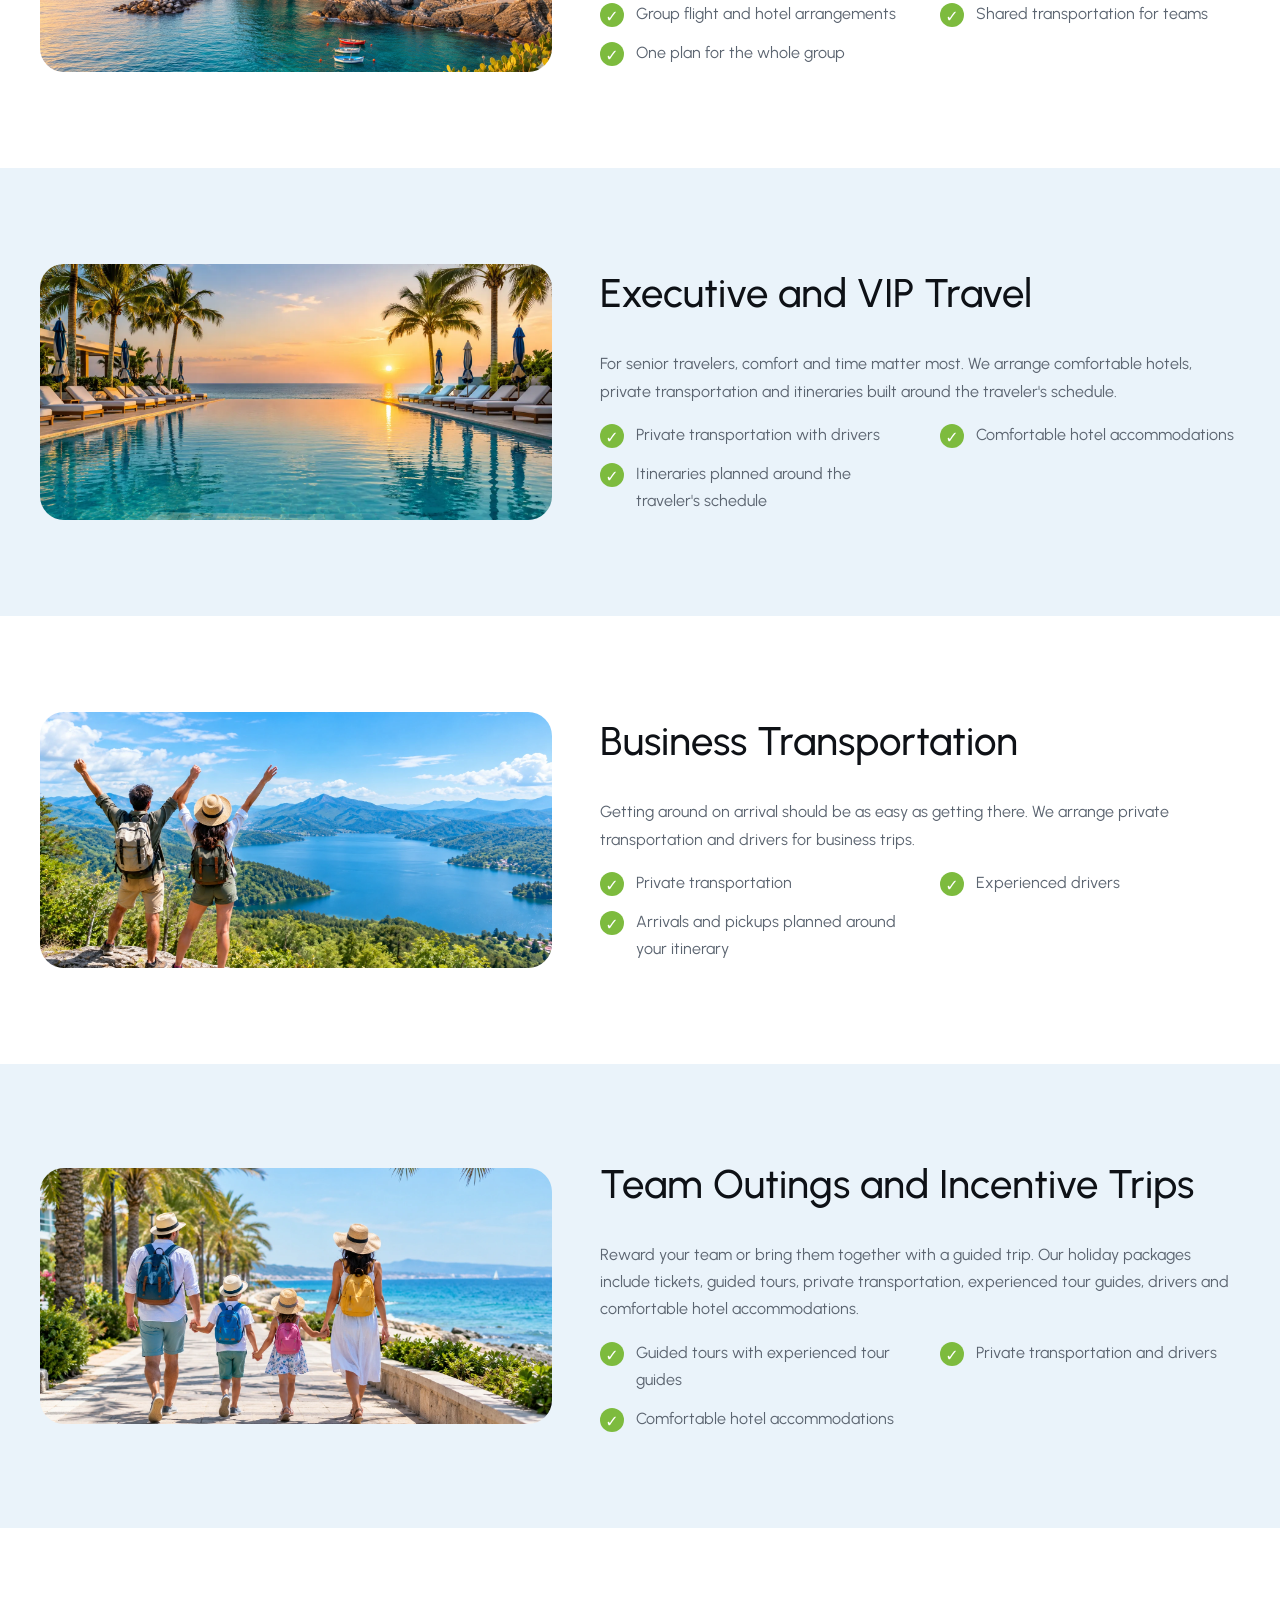
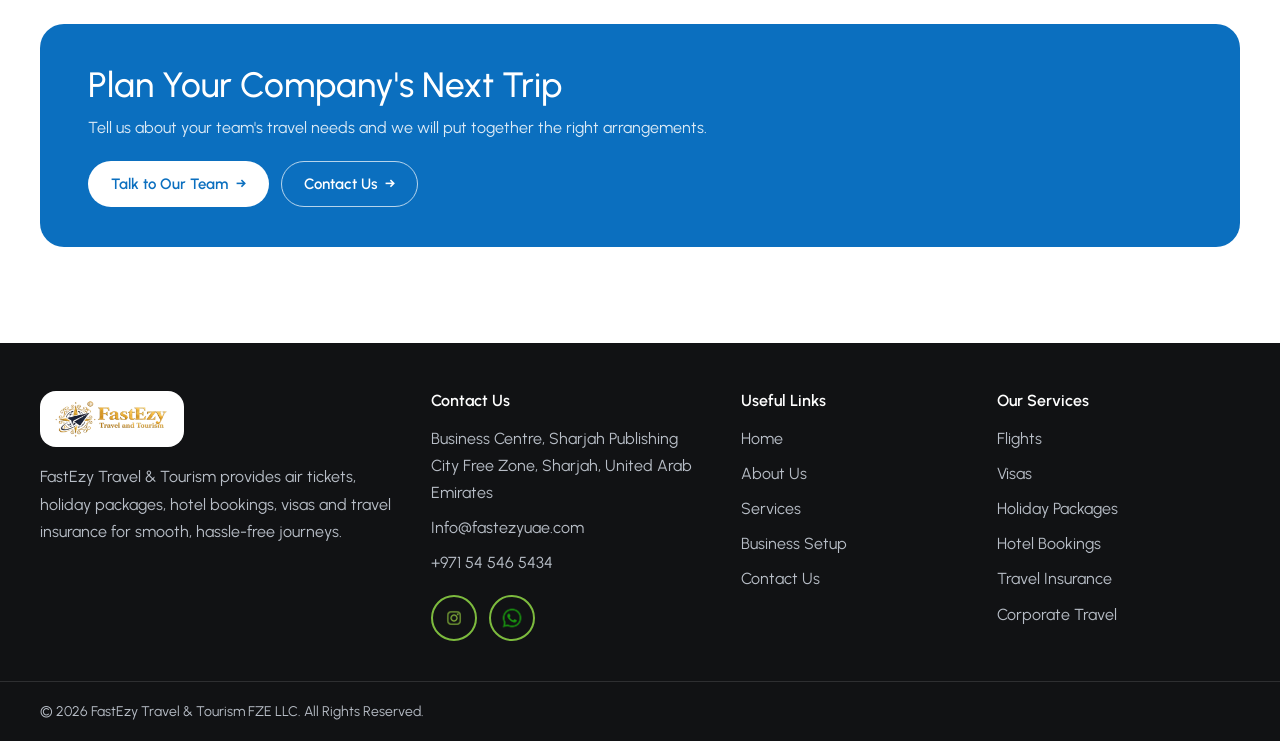
<file: corporate-travel.html>
<!doctype html>
<html lang="en">
  <head>
    <meta charset="utf-8">
    <meta name="viewport" content="width=device-width, initial-scale=1">
    <link rel="preconnect" href="https://fonts.googleapis.com">
    <link rel="preconnect" href="https://fonts.gstatic.com" crossorigin>
    <meta name="description" content="FastEzy provides corporate travel management in the UAE, including business flights, hotels, visas, insurance and group travel.">
    <title>Corporate Travel Management UAE | FastEzy</title>
    <link rel="canonical" href="https://fastezyuae.com/corporate-travel">
    <meta property="og:type" content="website">
    <meta property="og:site_name" content="FastEzy Travel &amp; Tourism">
    <meta property="og:title" content="Corporate Travel Management UAE | FastEzy">
    <meta property="og:description" content="FastEzy provides corporate travel management in the UAE, including business flights, hotels, visas, insurance and group travel.">
    <meta property="og:url" content="https://fastezyuae.com/corporate-travel">
    <meta property="og:image" content="https://fastezyuae.com/assets/images/corporate-hero.webp">
    <meta name="twitter:card" content="summary_large_image">
    <meta name="twitter:title" content="Corporate Travel Management UAE | FastEzy">
    <meta name="twitter:description" content="FastEzy provides corporate travel management in the UAE, including business flights, hotels, visas, insurance and group travel.">
    <meta name="twitter:image" content="https://fastezyuae.com/assets/images/corporate-hero.webp">

    <meta name="theme-color" content="#0B6FBF">
    <link rel="icon" type="image/svg+xml" href="assets/images/logo/FZE-favicon.svg">
    <link rel="stylesheet" href="css/styles.css">
    <script src="js/main.js" defer></script>
    <script type="application/ld+json">
    {"@context":"https://schema.org","@type":"BreadcrumbList","itemListElement":[{"@type":"ListItem","position":1,"name":"Home","item":"https://fastezyuae.com/"},{"@type":"ListItem","position":2,"name":"Corporate Travel","item":"https://fastezyuae.com/corporate-travel"}]}
    </script>
    <script type="application/ld+json">
{
      "@context": "https://schema.org",
      "@type": "TravelAgency",
      "@id": "https://fastezyuae.com/#organization",
      "name": "FastEzy Travel & Tourism",
      "legalName": "FastEzy Travel & Tourism FZE LLC",
      "url": "https://fastezyuae.com/",
      "logo": "https://fastezyuae.com/assets/images/logo/FZE-logo.webp",
      "telephone": "+971545465434",
      "email": "Info@fastezyuae.com",
      "address": {
        "@type": "PostalAddress",
        "streetAddress": "Business Centre, Sharjah Publishing City Free Zone",
        "addressLocality": "Sharjah",
        "addressCountry": "AE"
      },
      "areaServed": {
        "@type": "Country",
        "name": "United Arab Emirates"
      },
      "sameAs": [
        "https://www.instagram.com/fastezy_travels"
      ]
    }
    </script>
  </head>
  <body data-page="corporate">
    <a class="skip-link" href="#main">Skip to main content</a>
    <header class="site-header" data-header>
      <div class="container site-header__inner"><a class="brand" href="index.html" aria-label="FastEzy Travel and Tourism home"><img src="assets/images/logo/FZE-logo.webp" width="190" height="48" alt="FastEzy - Travel and Tourism"></a>
        <nav class="site-nav" id="primary-nav" data-primary-nav aria-label="Primary navigation">
          <a class="site-nav__link" href="index.html">Home</a>
          <a class="site-nav__link" href="about.html">About Us</a>
          <a class="site-nav__link" href="services.html">Services</a>
          <a class="site-nav__link" href="business-setup.html" aria-current="page">Business Setup</a>
          <a class="site-nav__link" href="contact.html">Contact Us</a>
        </nav>
        <div class="site-header__actions"><a class="phone-pill" href="tel:+971545465434"><svg viewBox="0 0 24 24" fill="none" stroke="currentColor" stroke-width="2" stroke-linecap="round" stroke-linejoin="round" aria-hidden="true"><path d="M22 16.92v3a2 2 0 0 1-2.18 2 19.79 19.79 0 0 1-8.63-3.07 19.5 19.5 0 0 1-6-6A19.79 19.79 0 0 1 2.12 4.18 2 2 0 0 1 4.11 2h3a2 2 0 0 1 2 1.72c.12.9.33 1.78.62 2.63a2 2 0 0 1-.45 2.11L8 9.73a16 16 0 0 0 6 6l1.27-1.27a2 2 0 0 1 2.11-.45c.85.29 1.73.5 2.63.62A2 2 0 0 1 22 16.92z"></path></svg><span>+971 54 546 5434</span></a><button class="menu-toggle" type="button" data-menu-toggle aria-expanded="false" aria-controls="primary-nav" aria-label="Open menu"><svg class="icon-menu" viewBox="0 0 24 24" fill="none" stroke="currentColor" stroke-width="2" stroke-linecap="round" aria-hidden="true"><path d="M4 6h16M4 12h16M4 18h16"></path></svg><svg class="icon-close" viewBox="0 0 24 24" fill="none" stroke="currentColor" stroke-width="2" stroke-linecap="round" aria-hidden="true"><path d="M18 6 6 18M6 6l12 12"></path></svg></button></div>
      </div>
    </header>
    <main id="main">
      <section class="page-hero" data-reveal><img src="assets/images/corporate-hero.webp" width="1200" height="675" alt="Business travelers at an airport">
        <div class="page-hero__content">
          <h1>Corporate Travel Management</h1>
          <p>Business travel arranged with less effort, from flights and hotels to visas, insurance and group travel.</p>
        </div>
      </section>
      <section class="section" data-reveal>
        <div class="container">
          <div class="section__intro">
            <p>FastEzy Travel &amp; Tourism helps businesses in the UAE plan and manage employee travel with less effort. From flights and hotels to visas and travel insurance, we handle the arrangements so your team can focus on the work that brings them there.</p>
            <p>Whether you are sending one executive to a meeting or a full team to a conference, we plan around your schedule and your needs, with the same commitment to excellence and stress-free service we bring to every trip.</p>
            <h2>Travel Support Built Around Your Business</h2>
            <p>Every company travels differently. Tell us who is traveling, where and when, and our experienced team will put together the flights, stays and ground arrangements to match.</p>
          </div>
          <h3>What We Arrange</h3>
          <ul class="icon-list">
            <li><span class="icon-list__icon">&rarr;</span><span>Business flight bookings for employees and executives</span></li>
            <li><span class="icon-list__icon">&rarr;</span><span>Hotel reservations for business trips</span></li>
            <li><span class="icon-list__icon">&rarr;</span><span>Visa and documentation assistance</span></li>
            <li><span class="icon-list__icon">&rarr;</span><span>Travel insurance for corporate travelers</span></li>
            <li><span class="icon-list__icon">&rarr;</span><span>Ground transportation for business trips</span></li>
            <li><span class="icon-list__icon">&rarr;</span><span>Itinerary planning around your schedule</span></li>
            <li><span class="icon-list__icon">&rarr;</span><span>Group and event travel</span></li>
          </ul>
        </div>
      </section>
      <section class="section section--tint" data-reveal>
        <div class="container">
          <div class="template-block"><img src="assets/images/service-flights.webp" width="1200" height="675" loading="lazy" alt="Airplane flying above the clouds">
            <div>
              <h2>Business Flights and Hotels</h2>
              <p>Flights and hotels are the foundation of every business trip. We book air tickets and hotel stays for individual travelers and teams so schedules, locations and budgets line up.</p>
              <ul class="check-list">
                <li><span class="check-list__icon">&check;</span><span>Air tickets for employees and executives</span></li>
                <li><span class="check-list__icon">&check;</span><span>Hotel reservations in any country</span></li>
                <li><span class="check-list__icon">&check;</span><span>Flights and hotels arranged together in one place</span></li>
              </ul>
            </div>
          </div>
        </div>
      </section>
      <section class="section" data-reveal>
        <div class="container">
          <div class="template-block"><img src="assets/images/service-uae-visa.webp" width="1200" height="675" loading="lazy" alt="UAE city skyline at sunset">
            <div>
              <h2>Visa Assistance for Your Travelers</h2>
              <p>Visas can slow a trip down when they are left to the last minute. We help your travelers with tourist visas for the UAE and Saudi Arabia, and with visas for European and Asian countries as required.</p>
              <ul class="check-list">
                <li><span class="check-list__icon">&check;</span><span>UAE tourist visas for one, two or three months</span></li>
                <li><span class="check-list__icon">&check;</span><span>Multi-entry tourist visas for Saudi Arabia</span></li>
                <li><span class="check-list__icon">&check;</span><span>Visas for European and Asian countries</span></li>
              </ul>
            </div>
          </div>
        </div>
      </section>
      <section class="section section--tint" data-reveal>
        <div class="container">
          <div class="template-block"><img src="assets/images/service-insurance.webp" width="1200" height="675" loading="lazy" alt="Traveler with luggage at an airport">
            <div>
              <h2>Travel Insurance for Business Travelers</h2>
              <p>Protect your people and your plans with comprehensive travel insurance packages that cover various countries.</p>
              <ul class="check-list">
                <li><span class="check-list__icon">&check;</span><span>Coverage across various countries</span></li>
                <li><span class="check-list__icon">&check;</span><span>Peace of mind for travelers and managers</span></li>
                <li><span class="check-list__icon">&check;</span><span>Easy to add to any booking</span></li>
              </ul>
            </div>
          </div>
        </div>
      </section>
      <section class="section" data-reveal>
        <div class="container">
          <div class="template-block"><img src="assets/images/service-trips.webp" width="1200" height="675" loading="lazy" alt="Wooden jetty over turquoise water">
            <div>
              <h2>Meetings and Group Events</h2>
              <p>Traveling to a conference, exhibition or company meeting means coordinating many people at once. We help organize flights, hotels and transportation for groups so everyone arrives on time and together.</p>
              <ul class="check-list">
                <li><span class="check-list__icon">&check;</span><span>Group flight and hotel arrangements</span></li>
                <li><span class="check-list__icon">&check;</span><span>Shared transportation for teams</span></li>
                <li><span class="check-list__icon">&check;</span><span>One plan for the whole group</span></li>
              </ul>
            </div>
          </div>
        </div>
      </section>
      <section class="section section--tint" data-reveal>
        <div class="container">
          <div class="template-block"><img src="assets/images/service-hotels.webp" width="1200" height="675" loading="lazy" alt="Resort pool with sun loungers">
            <div>
              <h2>Executive and VIP Travel</h2>
              <p>For senior travelers, comfort and time matter most. We arrange comfortable hotels, private transportation and itineraries built around the traveler's schedule.</p>
              <ul class="check-list">
                <li><span class="check-list__icon">&check;</span><span>Private transportation with drivers</span></li>
                <li><span class="check-list__icon">&check;</span><span>Comfortable hotel accommodations</span></li>
                <li><span class="check-list__icon">&check;</span><span>Itineraries planned around the traveler's schedule</span></li>
              </ul>
            </div>
          </div>
        </div>
      </section>
      <section class="section" data-reveal>
        <div class="container">
          <div class="template-block"><img src="assets/images/about-2.webp" width="1200" height="675" loading="lazy" alt="Two travelers enjoying a scenic view">
            <div>
              <h2>Business Transportation</h2>
              <p>Getting around on arrival should be as easy as getting there. We arrange private transportation and drivers for business trips.</p>
              <ul class="check-list">
                <li><span class="check-list__icon">&check;</span><span>Private transportation</span></li>
                <li><span class="check-list__icon">&check;</span><span>Experienced drivers</span></li>
                <li><span class="check-list__icon">&check;</span><span>Arrivals and pickups planned around your itinerary</span></li>
              </ul>
            </div>
          </div>
        </div>
      </section>
      <section class="section section--tint" data-reveal>
        <div class="container">
          <div class="template-block"><img src="assets/images/about-1.webp" width="1200" height="675" loading="lazy" alt="Family of travelers on holiday">
            <div>
              <h2>Team Outings and Incentive Trips</h2>
              <p>Reward your team or bring them together with a guided trip. Our holiday packages include tickets, guided tours, private transportation, experienced tour guides, drivers and comfortable hotel accommodations.</p>
              <ul class="check-list">
                <li><span class="check-list__icon">&check;</span><span>Guided tours with experienced tour guides</span></li>
                <li><span class="check-list__icon">&check;</span><span>Private transportation and drivers</span></li>
                <li><span class="check-list__icon">&check;</span><span>Comfortable hotel accommodations</span></li>
              </ul>
            </div>
          </div>
        </div>
      </section>
      <section class="section" data-reveal>
        <div class="container">
          <div class="cta-strip">
            <h2>Plan Your Company's Next Trip</h2>
            <p>Tell us about your team's travel needs and we will put together the right arrangements.</p>
            <div class="button-row"><a class="button button--light" data-whatsapp-service="corporate travel management" href="https://wa.me/971585795434">Talk to Our Team <span aria-hidden="true">&rarr;</span></a><a class="button button--outline-light" href="contact.html">Contact Us <span aria-hidden="true">&rarr;</span></a></div>
          </div>
        </div>
      </section>
    </main>
    <footer class="site-footer">
      <div class="container footer-grid">
        <div class="footer-column"><a class="footer-brand" href="index.html"><img src="assets/images/logo/FZE-logo.webp" width="190" height="48" alt="FastEzy - Travel and Tourism"></a>
          <p>FastEzy Travel &amp; Tourism provides air tickets, holiday packages, hotel bookings, visas and travel insurance for smooth, hassle-free journeys.</p>
        </div>
        <div class="footer-column">
          <h2>Contact Us</h2>
          <ul class="footer-list footer-contact">
            <li>
              <a href="https://www.google.com/maps/place/FASTEZY+TRAVEL+AND+TOURISM+FZE+LLC/@25.3201229,55.4564017,17z/data=!3m1!4b1!4m6!3m5!1s0x3e5f5f013b1fed6f:0x1156cdf040d1caef!8m2!3d25.3201181!4d55.458982!16s%2Fg%2F11p1vsb17y?entry=ttu&g_ep=EgoyMDI2MTAwNy4wIKXMDSoASAFQAw%3D%3D" target="_blank" rel="noopener" aria-label="View our address on Google Maps">Business Centre, Sharjah Publishing City Free Zone, Sharjah, United Arab Emirates</a>
            </li>
            <li>
              <a href="mailto:Info@fastezyuae.com">Info@fastezyuae.com</a>
            </li>
            <li>
              <a href="tel:+971545465434">+971 54 546 5434</a>
            </li>
          </ul>
          <ul class="social-list">
            <li>
              <a href="https://www.instagram.com/fastezy_travels" target="_blank" rel="noopener" aria-label="FastEzy on Instagram"><img src="assets/images/icons/IG-icon.webp" width="22" height="22" alt="Instagram"></a>
            </li>
            <li>
              <a href="https://wa.me/971585795434" target="_blank" rel="noopener" aria-label="FastEzy on WhatsApp"><img src="assets/images/icons/whatsapp-icon.webp" width="22" height="22" alt="WhatsApp"></a>
            </li>
          </ul>
        </div>
        <div class="footer-column">
          <h2>Useful Links</h2>
          <ul class="footer-list">
            <li>
              <a href="index.html">Home</a>
            </li>
            <li>
              <a href="about.html">About Us</a>
            </li>
            <li>
              <a href="services.html">Services</a>
            </li>
            <li>
              <a href="business-setup.html">Business Setup</a>
            </li>
            <li>
              <a href="contact.html">Contact Us</a>
            </li>
          </ul>
        </div>
        <div class="footer-column">
          <h2>Our Services</h2>
          <ul class="footer-list">
            <li>
              <a href="services.html#flights">Flights</a>
            </li>
            <li>
              <a href="services.html#visas">Visas</a>
            </li>
            <li>
              <a href="services.html#holidays">Holiday Packages</a>
            </li>
            <li>
              <a href="services.html#more">Hotel Bookings</a>
            </li>
            <li>
              <a href="services.html#more">Travel Insurance</a>
            </li>
            <li>
              <a href="services.html#corporate">Corporate Travel</a>
            </li>
          </ul>
        </div>
      </div>
      <div class="footer-bottom">
        <div class="container">
          <p>&copy; 2026 FastEzy Travel &amp; Tourism FZE LLC. All Rights Reserved.</p>
        </div>
      </div>
    </footer>
          <a class="whatsapp-float" href="https://wa.me/971585795434" target="_blank" rel="noopener" aria-label="Chat with FastEzy on WhatsApp"><svg viewBox="0 0 24 24" fill="currentColor" aria-hidden="true"><path d="M20.52 3.48A11.8 11.8 0 0 0 12.08 0C5.54 0 .22 5.32.22 11.86c0 2.09.55 4.13 1.6 5.92L.12 24l6.37-1.67a11.85 11.85 0 0 0 5.59 1.42h.01c6.53 0 11.85-5.32 11.85-11.86a11.8 11.8 0 0 0-3.42-8.41Zm-8.44 18.23h-.01a9.84 9.84 0 0 1-5.02-1.38l-.36-.21-3.78.99 1.01-3.68-.23-.38a9.85 9.85 0 0 1-1.51-5.2C2.18 6.43 6.62 2 12.08 2a9.83 9.83 0 0 1 7 2.9 9.87 9.87 0 0 1 2.88 7.01c0 5.46-4.44 9.9-9.88 9.9Zm5.43-7.42c-.3-.15-1.78-.88-2.05-.98-.28-.1-.48-.15-.68.15-.2.3-.78.98-.96 1.18-.18.2-.35.22-.65.07-.3-.15-1.27-.47-2.42-1.5-.89-.79-1.49-1.77-1.67-2.07-.18-.3-.02-.46.13-.61.14-.14.3-.35.45-.52.15-.18.2-.3.3-.5.1-.2.05-.38-.02-.53-.07-.15-.68-1.63-.93-2.23-.24-.58-.49-.5-.68-.51h-.58c-.2 0-.53.07-.81.38-.28.3-1.06 1.04-1.06 2.54s1.08 2.95 1.23 3.15c.15.2 2.12 3.24 5.14 4.54.72.31 1.28.49 1.72.63.72.23 1.38.2 1.9.12.58-.09 1.78-.73 2.03-1.43.25-.7.25-1.3.18-1.43-.08-.12-.28-.2-.58-.35Z"></path></svg></a></body>
</html>
</file>
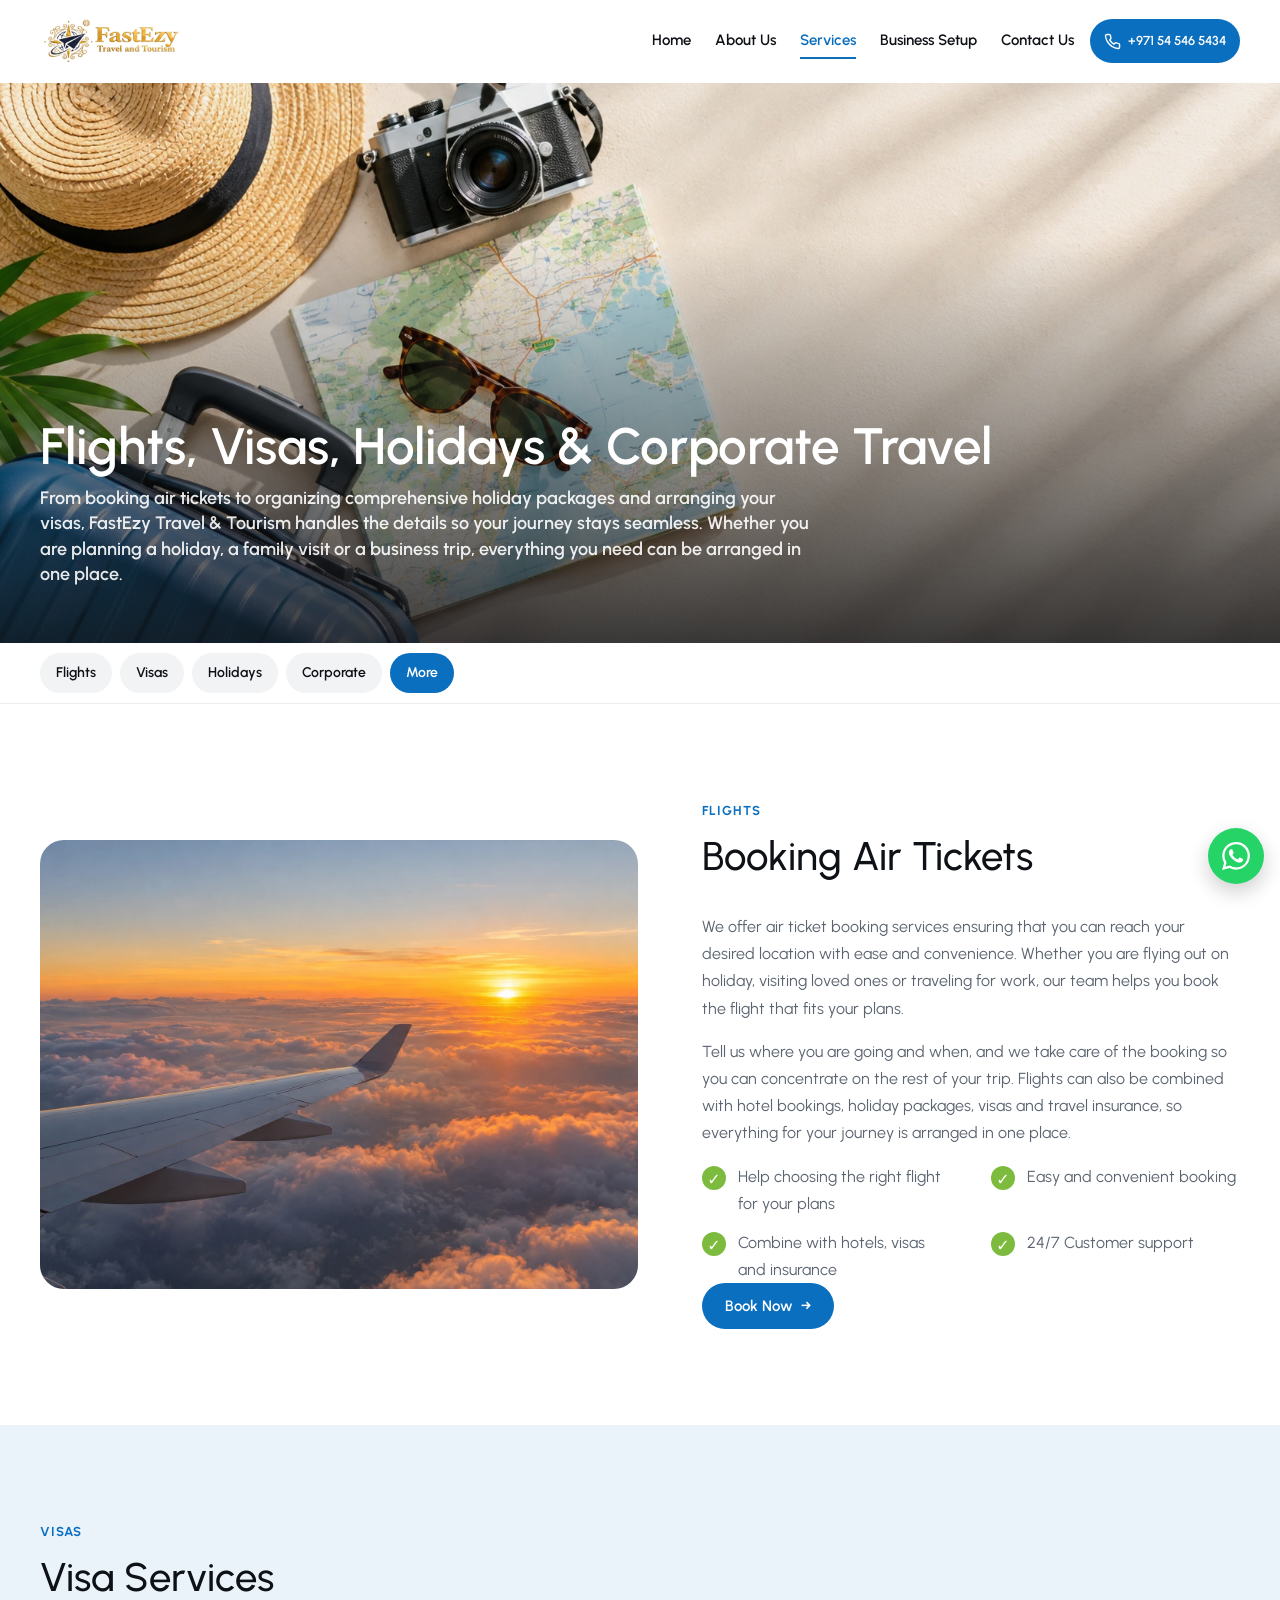
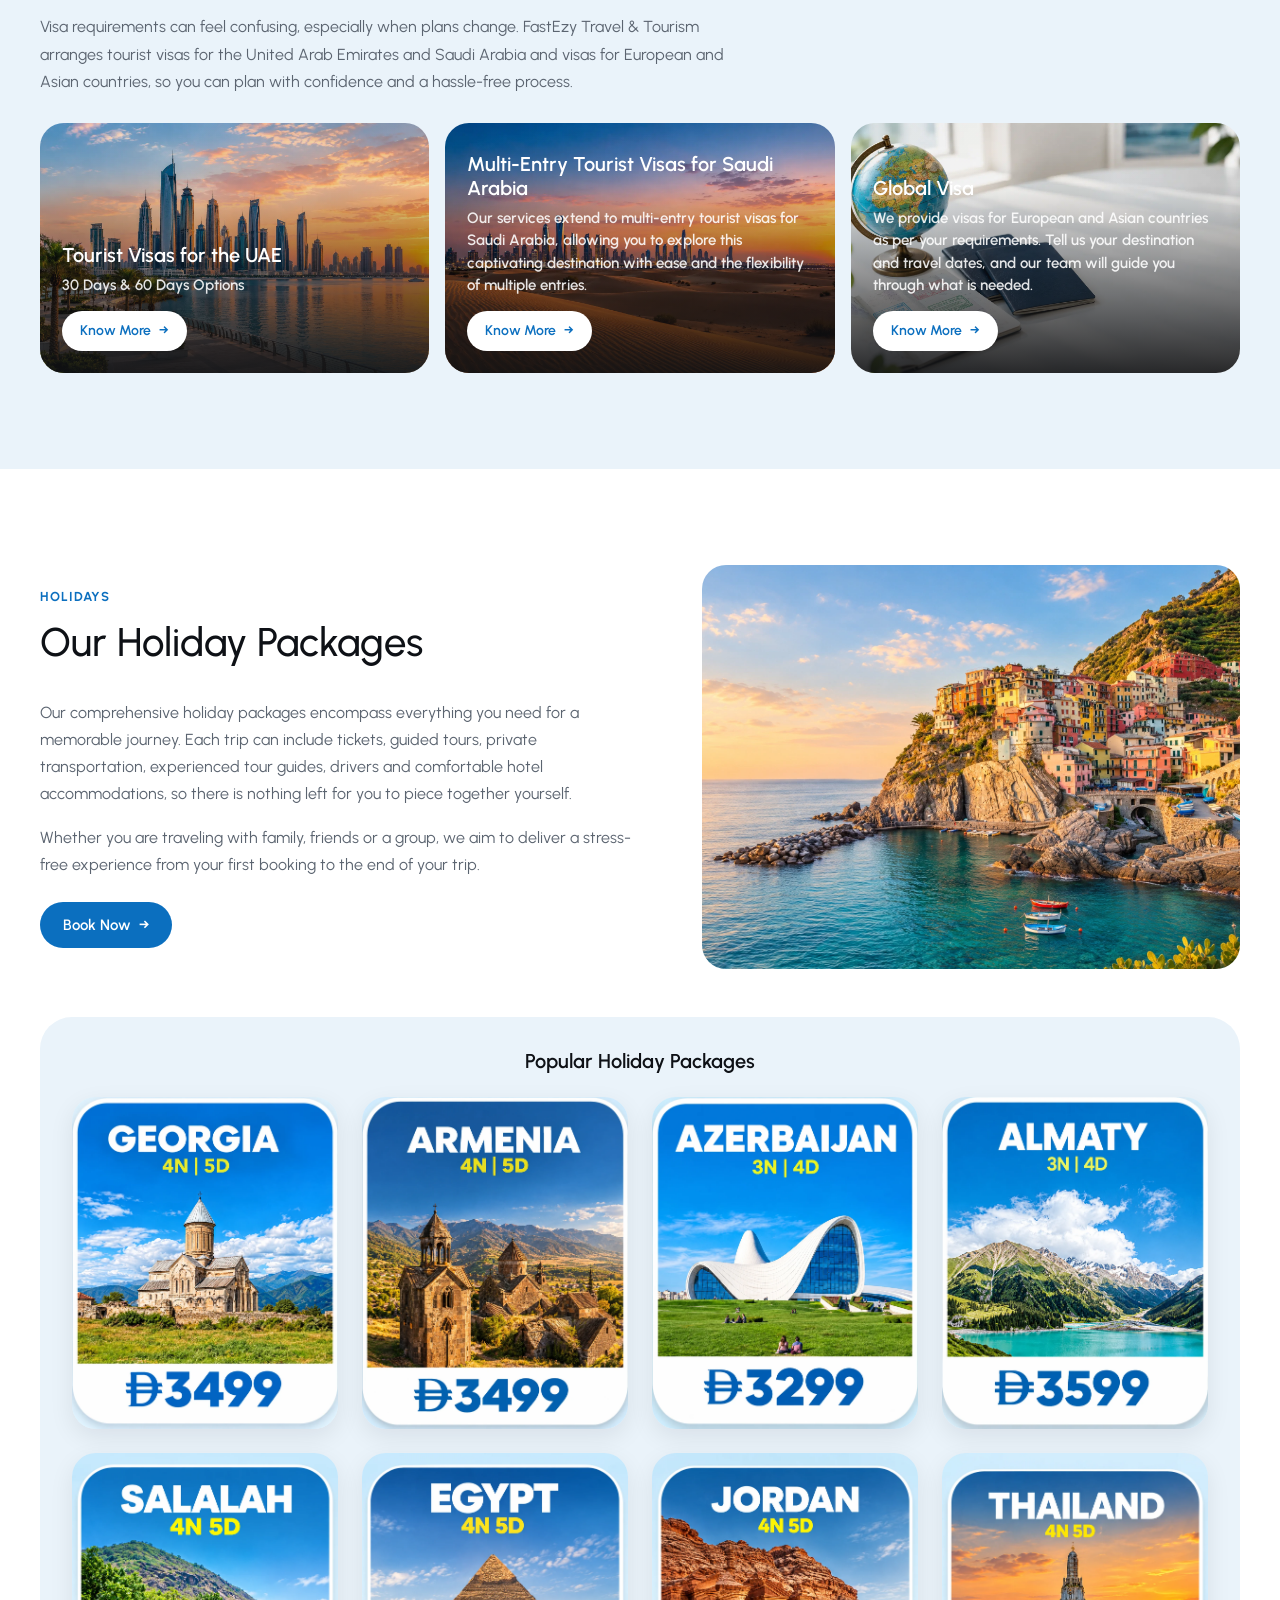
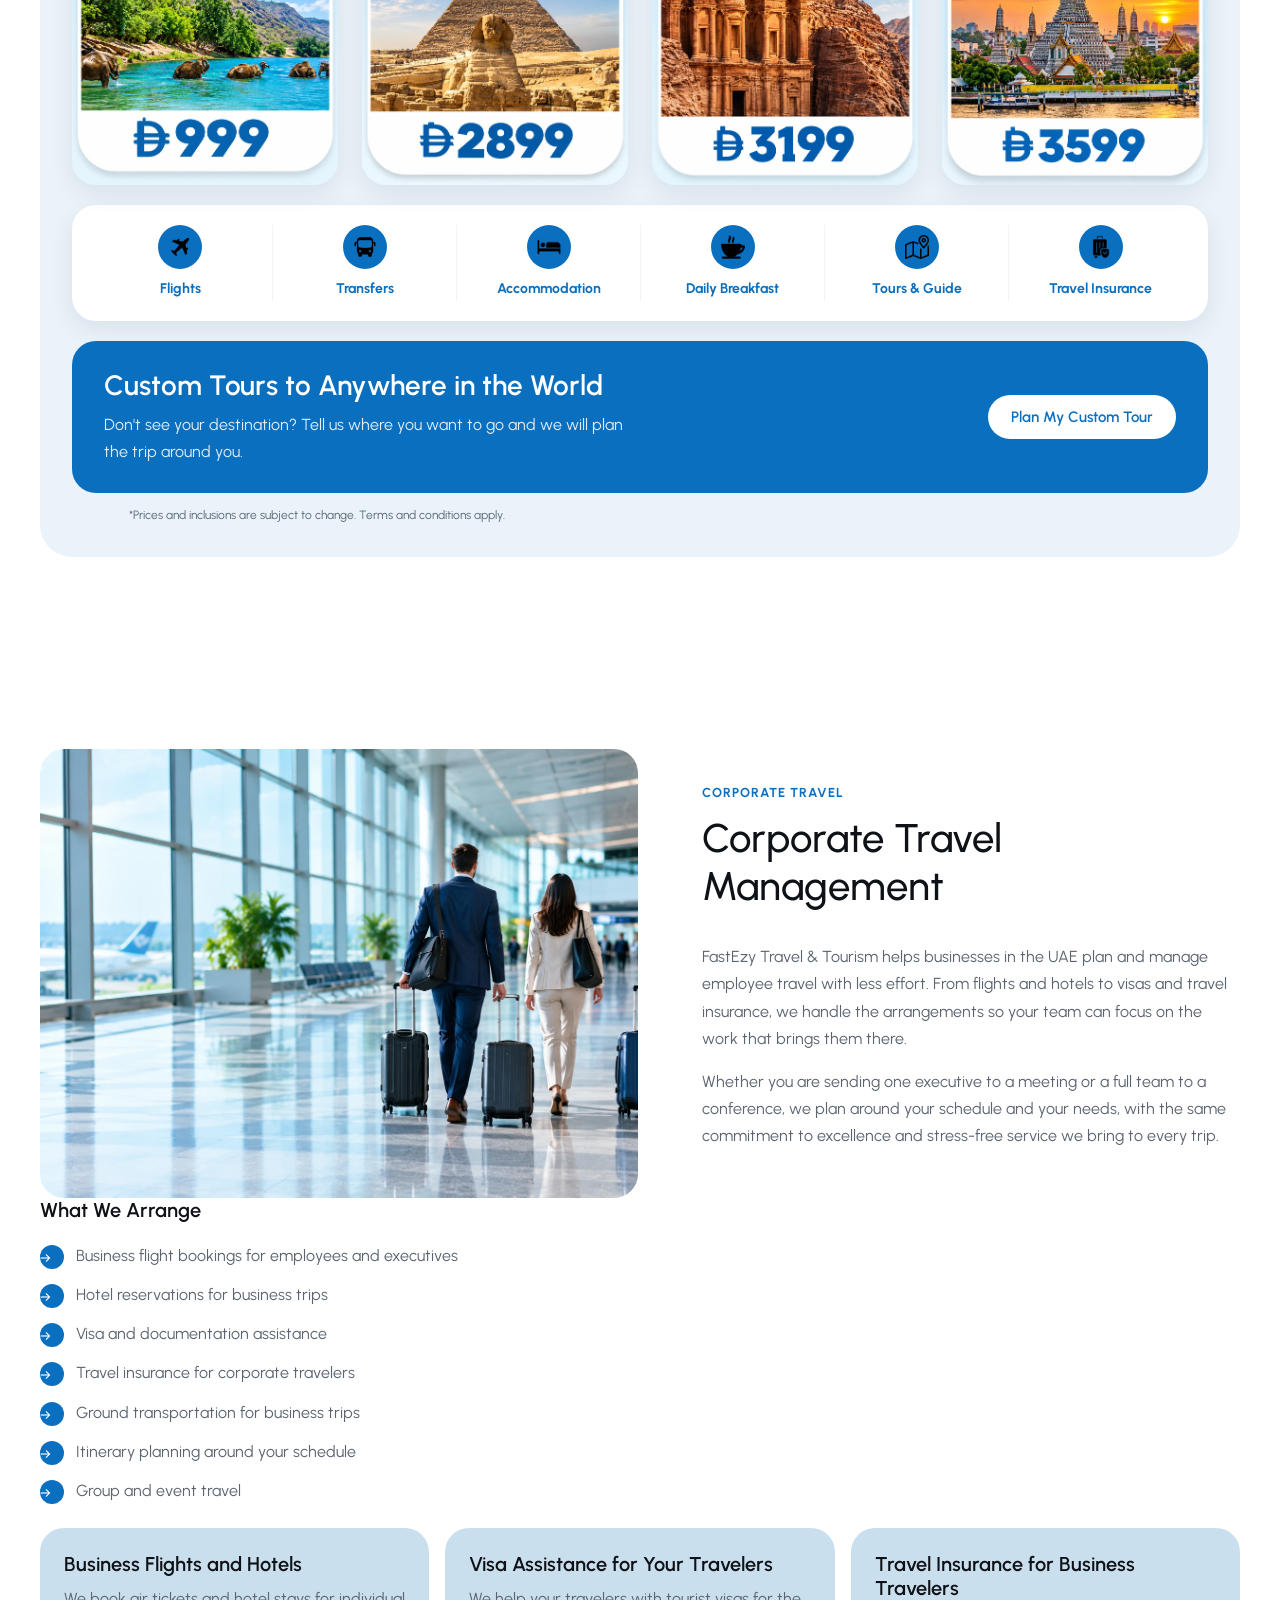
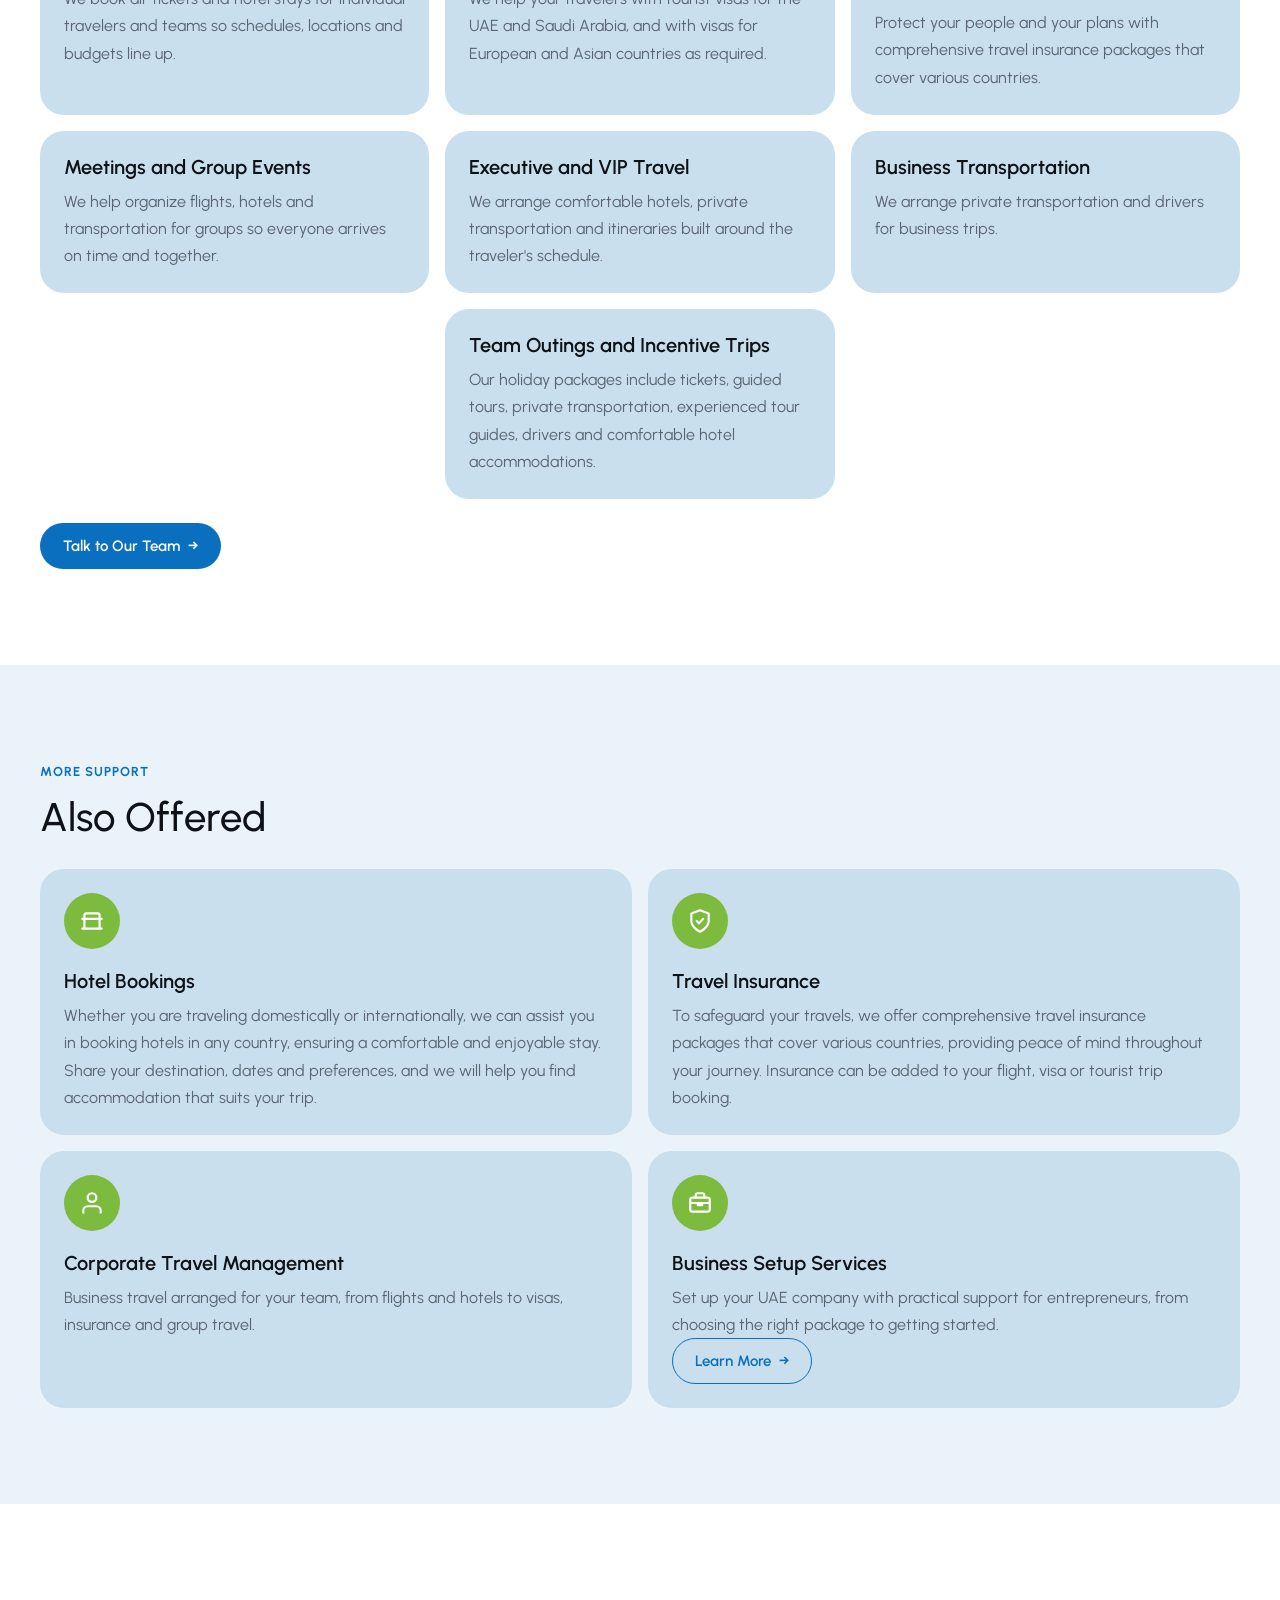
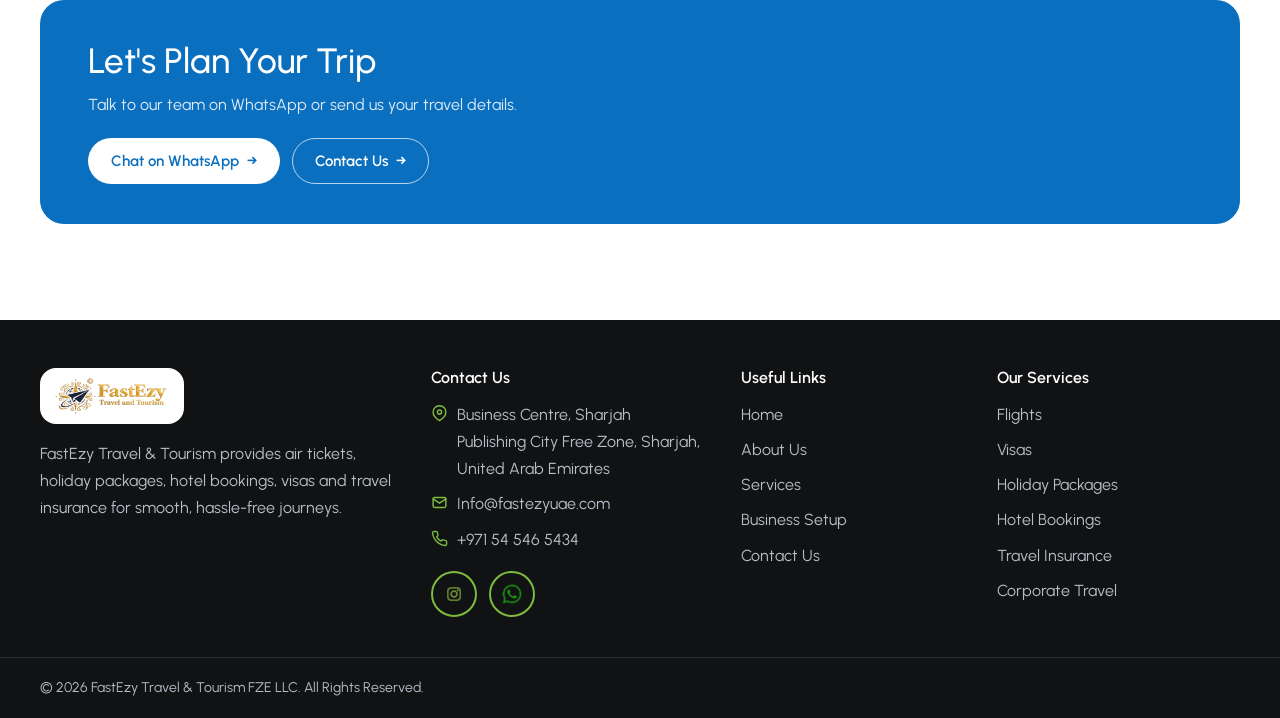
<file: services.html>
<!doctype html>
<html lang="en">
  <head>
    <meta charset="utf-8">
    <meta name="viewport" content="width=device-width, initial-scale=1">
    <link rel="preconnect" href="https://fonts.googleapis.com">
    <link rel="preconnect" href="https://fonts.gstatic.com" crossorigin>
    <meta name="description" content="Explore FastEzy travel services in the UAE, including flights, holiday packages, hotels, visas, travel insurance and corporate travel.">
    <title>Travel Services in UAE | Flights, Visas &amp; Holidays | FastEzy</title>
    <link rel="canonical" href="https://fastezyuae.com/services">
    <meta property="og:type" content="website">
    <meta property="og:site_name" content="FastEzy Travel &amp; Tourism">
    <meta property="og:title" content="Travel Services in UAE | Flights, Visas &amp; Holidays | FastEzy">
    <meta property="og:description" content="Explore FastEzy travel services in the UAE, including flights, holiday packages, hotels, visas, travel insurance and corporate travel.">
    <meta property="og:url" content="https://fastezyuae.com/services">
    <meta property="og:image" content="https://fastezyuae.com/assets/images/services-hero.webp">
    <meta name="twitter:card" content="summary_large_image">
    <meta name="twitter:title" content="Travel Services in UAE | Flights, Visas &amp; Holidays | FastEzy">
    <meta name="twitter:description" content="Explore FastEzy travel services in the UAE, including flights, holiday packages, hotels, visas, travel insurance and corporate travel.">
    <meta name="twitter:image" content="https://fastezyuae.com/assets/images/services-hero.webp">

    <meta name="theme-color" content="#0B6FBF">
    <link rel="icon" type="image/svg+xml" href="assets/images/logo/FZE-favicon.svg">
    <link rel="stylesheet" href="css/styles.css">
    <script src="js/main.js" defer></script>
    <script type="application/ld+json">
    {"@context":"https://schema.org","@type":"BreadcrumbList","itemListElement":[{"@type":"ListItem","position":1,"name":"Home","item":"https://fastezyuae.com/"},{"@type":"ListItem","position":2,"name":"Services","item":"https://fastezyuae.com/services"}]}
    </script>
    <script type="application/ld+json">
{
      "@context": "https://schema.org",
      "@type": "TravelAgency",
      "@id": "https://fastezyuae.com/#organization",
      "name": "FastEzy Travel & Tourism",
      "legalName": "FastEzy Travel & Tourism FZE LLC",
      "url": "https://fastezyuae.com/",
      "logo": "https://fastezyuae.com/assets/images/logo/FZE-logo.webp",
      "telephone": "+971545465434",
      "email": "Info@fastezyuae.com",
      "address": {
        "@type": "PostalAddress",
        "streetAddress": "Business Centre, Sharjah Publishing City Free Zone",
        "addressLocality": "Sharjah",
        "addressCountry": "AE"
      },
      "areaServed": {
        "@type": "Country",
        "name": "United Arab Emirates"
      },
      "sameAs": [
        "https://www.instagram.com/fastezy_travels"
      ]
    }
    </script>
  </head>
  <body data-page="services">
    <a class="skip-link" href="#main">Skip to main content</a>
    <header class="site-header" data-header>
      <div class="container site-header__inner"><a class="brand" href="index.html" aria-label="FastEzy Travel and Tourism home"><img src="assets/images/logo/FZE-logo.webp" width="190" height="48" alt="FastEzy - Travel and Tourism"></a>
        <nav class="site-nav" id="primary-nav" data-primary-nav aria-label="Primary navigation">
          <a class="site-nav__link" href="index.html">Home</a>
          <a class="site-nav__link" href="about.html">About Us</a>
          <a class="site-nav__link" href="services.html" aria-current="page">Services</a>
          <a class="site-nav__link" href="business-setup.html">Business Setup</a>
          <a class="site-nav__link" href="contact.html">Contact Us</a>
        </nav>
        <div class="site-header__actions"><a class="phone-pill" href="tel:+971545465434"><svg viewBox="0 0 24 24" fill="none" stroke="currentColor" stroke-width="2" stroke-linecap="round" stroke-linejoin="round" aria-hidden="true"><path d="M22 16.92v3a2 2 0 0 1-2.18 2 19.79 19.79 0 0 1-8.63-3.07 19.5 19.5 0 0 1-6-6A19.79 19.79 0 0 1 2.12 4.18 2 2 0 0 1 4.11 2h3a2 2 0 0 1 2 1.72c.12.9.33 1.78.62 2.63a2 2 0 0 1-.45 2.11L8 9.73a16 16 0 0 0 6 6l1.27-1.27a2 2 0 0 1 2.11-.45c.85.29 1.73.5 2.63.62A2 2 0 0 1 22 16.92z"></path></svg><span>+971 54 546 5434</span></a><button class="menu-toggle" type="button" data-menu-toggle aria-expanded="false" aria-controls="primary-nav" aria-label="Open menu"><svg class="icon-menu" viewBox="0 0 24 24" fill="none" stroke="currentColor" stroke-width="2" stroke-linecap="round" aria-hidden="true"><path d="M4 6h16M4 12h16M4 18h16"></path></svg><svg class="icon-close" viewBox="0 0 24 24" fill="none" stroke="currentColor" stroke-width="2" stroke-linecap="round" aria-hidden="true"><path d="M18 6 6 18M6 6l12 12"></path></svg></button></div>
      </div>
    </header>
    <main id="main">
      <section class="page-hero" data-reveal><img src="assets/images/services-hero.webp" width="1200" height="675" alt="Travel essentials laid out for a trip">
        <div class="page-hero__content">
          <h1>Flights, Visas, Holidays &amp; Corporate Travel</h1>
          <p>From booking air tickets to organizing comprehensive holiday packages and arranging your visas, FastEzy Travel &amp; Tourism handles the details so your journey stays seamless. Whether you are planning a holiday, a family visit or a business trip, everything you need can be arranged in one place.</p>
        </div>
      </section>
      <nav class="chip-nav" aria-label="Services sections">
        <div class="container chip-nav__inner">
          <a class="is-active" data-service-chip href="#flights">Flights</a>
          <a data-service-chip href="#visas">Visas</a>
          <a data-service-chip href="#holidays">Holidays</a>
          <a data-service-chip href="#corporate">Corporate</a>
          <a data-service-chip href="#more">More</a>
        </div>
      </nav>
      <section class="section anchor-section" id="flights" data-reveal>
        <div class="container split-media"><img src="assets/images/service-flights.webp" width="1200" height="675" loading="lazy" alt="Airplane flying above the clouds">
          <div>
            <p class="eyebrow">Flights</p>
            <h2>Booking Air Tickets</h2>
            <p>We offer air ticket booking services ensuring that you can reach your desired location with ease and convenience. Whether you are flying out on holiday, visiting loved ones or traveling for work, our team helps you book the flight that fits your plans.</p>
            <p>Tell us where you are going and when, and we take care of the booking so you can concentrate on the rest of your trip. Flights can also be combined with hotel bookings, holiday packages, visas and travel insurance, so everything for your journey is arranged in one place.</p>
            <ul class="check-list">
              <li><span class="check-list__icon">&check;</span><span>Help choosing the right flight for your plans</span></li>
              <li><span class="check-list__icon">&check;</span><span>Easy and convenient booking</span></li>
              <li><span class="check-list__icon">&check;</span><span>Combine with hotels, visas and insurance</span></li>
              <li><span class="check-list__icon">&check;</span><span>24/7 Customer support</span></li>
            </ul>
              <a class="button button--primary" data-whatsapp-service="booking air tickets" href="https://wa.me/971585795434">Book Now <span aria-hidden="true">&rarr;</span></a></div>
        </div>
      </section>
      <section class="section section--tint anchor-section" id="visas" data-reveal>
        <div class="container">
          <div class="section__intro">
            <p class="eyebrow">Visas</p>
            <h2>Visa Services</h2>
            <p>Visa requirements can feel confusing, especially when plans change. FastEzy Travel &amp; Tourism arranges tourist visas for the United Arab Emirates and Saudi Arabia and visas for European and Asian countries, so you can plan with confidence and a hassle-free process.</p>
          </div>
          <div class="card-grid">
            <article class="overlay-card"><img src="assets/images/service-uae-visa.webp" width="1200" height="675" loading="lazy" alt="UAE city skyline at sunset">
              <div class="overlay-card__body">
                <h3>Tourist Visas for the UAE</h3>
                <p>30 Days &amp; 60 Days Options</p>
                <a class="button button--light" data-whatsapp-service="tourist visas for the UAE" href="https://wa.me/971585795434">Know More <span aria-hidden="true">&rarr;</span></a></div>
            </article>
            <article class="overlay-card"><img src="assets/images/service-saudi-visa.webp" width="1200" height="675" loading="lazy" alt="Saudi Arabia city skyline">
              <div class="overlay-card__body">
                <h3>Multi-Entry Tourist Visas for Saudi Arabia</h3>
                <p>Our services extend to multi-entry tourist visas for Saudi Arabia, allowing you to explore this captivating destination with ease and the flexibility of multiple entries.</p>
                <a class="button button--light" data-whatsapp-service="multi-entry tourist visas for Saudi Arabia" href="https://wa.me/971585795434">Know More <span aria-hidden="true">&rarr;</span></a></div>
            </article>
            <article class="overlay-card"><img src="assets/images/service-global-visa.webp" width="1200" height="675" loading="lazy" alt="Passport with travel stamps">
              <div class="overlay-card__body">
                <h3>Global Visa</h3>
                <p>We provide visas for European and Asian countries as per your requirements. Tell us your destination and travel dates, and our team will guide you through what is needed.</p>
                <a class="button button--light" data-whatsapp-service="global visa services" href="https://wa.me/971585795434">Know More <span aria-hidden="true">&rarr;</span></a></div>
            </article>
          </div>
        </div>
      </section>
      <section class="section anchor-section" id="holidays" data-reveal>
        <div class="container split-media">
          <div>
            <p class="eyebrow">Holidays</p>
            <h2>Our Holiday Packages</h2>
            <p>Our comprehensive holiday packages encompass everything you need for a memorable journey. Each trip can include tickets, guided tours, private transportation, experienced tour guides, drivers and comfortable hotel accommodations, so there is nothing left for you to piece together yourself.</p>
            <p>Whether you are traveling with family, friends or a group, we aim to deliver a stress-free experience from your first booking to the end of your trip.</p>
            <div class="button-row" style="margin-top:24px"><a class="button button--primary" data-whatsapp-service="holiday packages" href="https://wa.me/971585795434">Book Now <span aria-hidden="true">&rarr;</span></a></div>
          </div>
            <img src="assets/images/service-trips.webp" width="1200" height="675" loading="lazy" alt="Wooden jetty over turquoise water"></div>
        <div class="container">
          <div class="pkg" id="packages">
            <h3 class="pkg__title">Popular Holiday Packages</h3>
            <ul class="pkg__grid">
              <li>
                <a class="pkg__tile pkg__tile--solid" href="https://wa.me/971585795434?text=Hello%20FastEzy%2C%20I%20would%20like%20to%20know%20more%20about%20the%20Georgia%20holiday%20package%20%284N%20%7C%205D%29." target="_blank" rel="noopener" aria-label="Georgia, 4 nights 5 days, AED 3,499. Enquire on WhatsApp"><img src="assets/images/package-tiles/Georgia.webp" alt="Georgia holiday package, 4 nights 5 days, AED 3,499" width="1122" height="1402" loading="lazy" decoding="async"></a>
              </li>
              <li>
                <a class="pkg__tile pkg__tile--solid" href="https://wa.me/971585795434?text=Hello%20FastEzy%2C%20I%20would%20like%20to%20know%20more%20about%20the%20Armenia%20holiday%20package%20%284N%20%7C%205D%29." target="_blank" rel="noopener" aria-label="Armenia, 4 nights 5 days, AED 3,499. Enquire on WhatsApp"><img src="assets/images/package-tiles/Golden%20Hour.webp" alt="Armenia holiday package, 4 nights 5 days, AED 3,499" width="1122" height="1402" loading="lazy" decoding="async"></a>
              </li>
              <li>
                <a class="pkg__tile pkg__tile--solid" href="https://wa.me/971585795434?text=Hello%20FastEzy%2C%20I%20would%20like%20to%20know%20more%20about%20the%20Azerbaijan%20holiday%20package%20%283N%20%7C%204D%29." target="_blank" rel="noopener" aria-label="Azerbaijan, 3 nights 4 days, AED 3,299. Enquire on WhatsApp"><img src="assets/images/package-tiles/Azerbaijan.webp" alt="Azerbaijan holiday package, 3 nights 4 days, AED 3,299" width="1122" height="1402" loading="lazy" decoding="async"></a>
              </li>
              <li>
                <a class="pkg__tile pkg__tile--solid" href="https://wa.me/971585795434?text=Hello%20FastEzy%2C%20I%20would%20like%20to%20know%20more%20about%20the%20Almaty%20holiday%20package%20%283N%20%7C%204D%29." target="_blank" rel="noopener" aria-label="Almaty, 3 nights 4 days, AED 3,599. Enquire on WhatsApp"><img src="assets/images/package-tiles/Almaty.webp" alt="Almaty holiday package, 3 nights 4 days, AED 3,599" width="1122" height="1402" loading="lazy" decoding="async"></a>
              </li>
              <li>
                <a class="pkg__tile pkg__tile--solid" href="https://wa.me/971585795434?text=Hello%20FastEzy%2C%20I%20would%20like%20to%20know%20more%20about%20the%20Salalah%20holiday%20package%20%284N%20%7C%205D%29." target="_blank" rel="noopener" aria-label="Salalah, 4 nights 5 days, AED 999. Enquire on WhatsApp"><img src="assets/images/package-tiles/Salalah.webp" alt="Salalah holiday package, 4 nights 5 days, AED 999" width="1122" height="1402" loading="lazy" decoding="async"></a>
              </li>
              <li>
                <a class="pkg__tile pkg__tile--solid" href="https://wa.me/971585795434?text=Hello%20FastEzy%2C%20I%20would%20like%20to%20know%20more%20about%20the%20Egypt%20holiday%20package%20%284N%20%7C%205D%29." target="_blank" rel="noopener" aria-label="Egypt, 4 nights 5 days, AED 2,899. Enquire on WhatsApp"><img src="assets/images/package-tiles/Egyptian.webp" alt="Egypt holiday package, 4 nights 5 days, AED 2,899" width="1122" height="1402" loading="lazy" decoding="async"></a>
              </li>
              <li>
                <a class="pkg__tile pkg__tile--solid" href="https://wa.me/971585795434?text=Hello%20FastEzy%2C%20I%20would%20like%20to%20know%20more%20about%20the%20Jordan%20holiday%20package%20%284N%20%7C%205D%29." target="_blank" rel="noopener" aria-label="Jordan, 4 nights 5 days, AED 3,199. Enquire on WhatsApp"><img src="assets/images/package-tiles/Jordan.webp" alt="Jordan holiday package, 4 nights 5 days, AED 3,199" width="1122" height="1402" loading="lazy" decoding="async"></a>
              </li>
              <li>
                <a class="pkg__tile pkg__tile--solid" href="https://wa.me/971585795434?text=Hello%20FastEzy%2C%20I%20would%20like%20to%20know%20more%20about%20the%20Thailand%20holiday%20package%20%284N%20%7C%205D%29." target="_blank" rel="noopener" aria-label="Thailand, 4 nights 5 days, AED 3,599. Enquire on WhatsApp"><img src="assets/images/package-tiles/Thailand.webp" alt="Thailand holiday package, 4 nights 5 days, AED 3,599" width="1122" height="1402" loading="lazy" decoding="async"></a>
              </li>
            </ul>
            <ul class="pkg__includes" aria-label="Every package includes">
              <li><span class="pkg__icon"><img src="assets/images/icons/plane.webp" width="24" height="24" alt=""></span><span>Flights</span></li>
              <li><span class="pkg__icon"><img src="assets/images/icons/bus.webp" width="24" height="24" alt=""></span><span>Transfers</span></li>
              <li><span class="pkg__icon"><img src="assets/images/icons/sleeping.webp" width="24" height="24" alt=""></span><span>Accommodation</span></li>
              <li><span class="pkg__icon"><img src="assets/images/icons/cup-of-drink.webp" width="24" height="24" alt=""></span><span>Daily Breakfast</span></li>
              <li><span class="pkg__icon"><img src="assets/images/icons/map.webp" width="24" height="24" alt=""></span><span>Tours &amp; Guide</span></li>
              <li><span class="pkg__icon"><img src="assets/images/icons/travel-insurance.webp" width="24" height="24" alt=""></span><span>Travel Insurance</span></li>
            </ul>
            <div class="pkg__custom">
              <div>
                <h4>Custom Tours to Anywhere in the World</h4>
                <p>Don't see your destination? Tell us where you want to go and we will plan the trip around you.</p>
              </div>
                <a class="button button--light" href="https://wa.me/971585795434?text=Hello%20FastEzy%2C%20I%20would%20like%20to%20plan%20a%20custom%20tour." target="_blank" rel="noopener">Plan My Custom Tour</a></div>
            <p class="pkg__note">*Prices and inclusions are subject to change. Terms and conditions apply.</p>
          </div>
        </div>
        </section>
        <section class="section anchor-section" id="corporate" data-reveal>
          <div class="container">
            <div class="split-media"><img src="assets/images/corporate-hero.webp" width="1200" height="675" loading="lazy" alt="Business travelers at an airport">
              <div>
                <p class="eyebrow">Corporate Travel</p>
                <h2>Corporate Travel Management</h2>
                <p>FastEzy Travel &amp; Tourism helps businesses in the UAE plan and manage employee travel with less effort. From flights and hotels to visas and travel insurance, we handle the arrangements so your team can focus on the work that brings them there.</p>
                <p>Whether you are sending one executive to a meeting or a full team to a conference, we plan around your schedule and your needs, with the same commitment to excellence and stress-free service we bring to every trip.</p>
              </div>
            </div>
            <h3>What We Arrange</h3>
            <ul class="icon-list">
              <li><span class="icon-list__icon">&rarr;</span><span>Business flight bookings for employees and executives</span></li>
              <li><span class="icon-list__icon">&rarr;</span><span>Hotel reservations for business trips</span></li>
              <li><span class="icon-list__icon">&rarr;</span><span>Visa and documentation assistance</span></li>
              <li><span class="icon-list__icon">&rarr;</span><span>Travel insurance for corporate travelers</span></li>
              <li><span class="icon-list__icon">&rarr;</span><span>Ground transportation for business trips</span></li>
              <li><span class="icon-list__icon">&rarr;</span><span>Itinerary planning around your schedule</span></li>
              <li><span class="icon-list__icon">&rarr;</span><span>Group and event travel</span></li>
            </ul>
            <div class="card-grid" style="margin-top:24px">
              <article class="tint-card">
                <h3>Business Flights and Hotels</h3>
                <p>We book air tickets and hotel stays for individual travelers and teams so schedules, locations and budgets line up.</p>
              </article>
              <article class="tint-card">
                <h3>Visa Assistance for Your Travelers</h3>
                <p>We help your travelers with tourist visas for the UAE and Saudi Arabia, and with visas for European and Asian countries as required.</p>
              </article>
              <article class="tint-card">
                <h3>Travel Insurance for Business Travelers</h3>
                <p>Protect your people and your plans with comprehensive travel insurance packages that cover various countries.</p>
              </article>
              <article class="tint-card">
                <h3>Meetings and Group Events</h3>
                <p>We help organize flights, hotels and transportation for groups so everyone arrives on time and together.</p>
              </article>
              <article class="tint-card">
                <h3>Executive and VIP Travel</h3>
                <p>We arrange comfortable hotels, private transportation and itineraries built around the traveler's schedule.</p>
              </article>
              <article class="tint-card">
                <h3>Business Transportation</h3>
                <p>We arrange private transportation and drivers for business trips.</p>
              </article>
              <article class="tint-card">
                <h3>Team Outings and Incentive Trips</h3>
                <p>Our holiday packages include tickets, guided tours, private transportation, experienced tour guides, drivers and comfortable hotel accommodations.</p>
              </article>
            </div>
            <div class="button-row" style="margin-top:24px"><a class="button button--primary" data-whatsapp-service="corporate travel management" href="https://wa.me/971585795434">Talk to Our Team <span aria-hidden="true">&rarr;</span></a></div>
          </div>
        </section>
        <section class="section section--tint anchor-section" id="more" data-reveal>
          <div class="container">
            <div class="section__intro">
              <p class="eyebrow">More support</p>
              <h2>Also Offered</h2>
            </div>
            <div class="tint-grid">
              <article class="tint-card">
                <div class="tint-card__icon"><svg viewBox="0 0 24 24" fill="none" stroke="currentColor" stroke-width="2" stroke-linecap="round" stroke-linejoin="round" aria-hidden="true"><path d="M3 10h18M5 10V7a2 2 0 0 1 2-2h10a2 2 0 0 1 2 2v3M5 10v9m14-9v9M3 19h18"></path></svg></div>
                <h3>Hotel Bookings</h3>
                <p>Whether you are traveling domestically or internationally, we can assist you in booking hotels in any country, ensuring a comfortable and enjoyable stay. Share your destination, dates and preferences, and we will help you find accommodation that suits your trip.</p>
              </article>
              <article class="tint-card">
                <div class="tint-card__icon"><svg viewBox="0 0 24 24" fill="none" stroke="currentColor" stroke-width="2" stroke-linecap="round" stroke-linejoin="round" aria-hidden="true"><path d="M12 22s8-4 8-10V5l-8-3-8 3v7c0 6 8 10 8 10z"></path><path d="m9 12 2 2 4-4"></path></svg></div>
                <h3>Travel Insurance</h3>
                <p>To safeguard your travels, we offer comprehensive travel insurance packages that cover various countries, providing peace of mind throughout your journey. Insurance can be added to your flight, visa or tourist trip booking.</p>
              </article>
              <article class="tint-card">
                <div class="tint-card__icon"><svg viewBox="0 0 24 24" fill="none" stroke="currentColor" stroke-width="2" stroke-linecap="round" stroke-linejoin="round" aria-hidden="true"><path d="M20 21v-2a4 4 0 0 0-4-4H8a4 4 0 0 0-4 4v2"></path><circle cx="12" cy="7" r="4"></circle></svg></div>
                <h3>Corporate Travel Management</h3>
                <p>Business travel arranged for your team, from flights and hotels to visas, insurance and group travel.</p>
              </article>
              <article class="tint-card">
                <div class="tint-card__icon"><svg viewBox="0 0 24 24" fill="none" stroke="currentColor" stroke-width="2" stroke-linecap="round" stroke-linejoin="round" aria-hidden="true"><rect x="3" y="7" width="18" height="13" rx="2"></rect><path d="M8 7V5a2 2 0 0 1 2-2h4a2 2 0 0 1 2 2v2M3 12h18"></path><path d="M10 12v2h4v-2"></path></svg></div>
                <h3>Business Setup Services</h3>
                <p>Set up your UAE company with practical support for entrepreneurs, from choosing the right package to getting started.</p>
                <a class="button button--outline" href="business-setup.html">Learn More <span aria-hidden="true">&rarr;</span></a>
              </article>
            </div>
          </div>
        </section>
        <section class="section" data-reveal>
          <div class="container">
            <div class="cta-strip">
              <h2>Let's Plan Your Trip</h2>
              <p>Talk to our team on WhatsApp or send us your travel details.</p>
              <div class="button-row"><a class="button button--light" data-whatsapp-service="travel plans" href="https://wa.me/971585795434">Chat on WhatsApp <span aria-hidden="true">&rarr;</span></a><a class="button button--outline-light" href="contact.html">Contact Us <span aria-hidden="true">&rarr;</span></a></div>
            </div>
          </div>
        </section>
      </main>
      <footer class="site-footer">
        <div class="container footer-grid">
          <div class="footer-column"><a class="footer-brand" href="index.html"><img src="assets/images/logo/FZE-logo.webp" width="190" height="48" alt="FastEzy - Travel and Tourism"></a>
            <p>FastEzy Travel &amp; Tourism provides air tickets, holiday packages, hotel bookings, visas and travel insurance for smooth, hassle-free journeys.</p>
          </div>
          <div class="footer-column">
            <h2>Contact Us</h2>
            <ul class="footer-list footer-contact">
              <li><svg viewBox="0 0 24 24" fill="none" stroke="currentColor" stroke-width="2" stroke-linecap="round" stroke-linejoin="round" aria-hidden="true"><path d="M21 10c0 7-9 12-9 12S3 17 3 10a9 9 0 1 1 18 0Z"></path><circle cx="12" cy="10" r="3"></circle></svg>
                <a href="https://www.google.com/maps/place/FASTEZY+TRAVEL+AND+TOURISM+FZE+LLC/@25.3201229,55.4564017,17z/data=!3m1!4b1!4m6!3m5!1s0x3e5f5f013b1fed6f:0x1156cdf040d1caef!8m2!3d25.3201181!4d55.458982!16s%2Fg%2F11p1vsb17y?entry=ttu&g_ep=EgoyMDI2MTAwNy4wIKXMDSoASAFQAw%3D%3D" target="_blank" rel="noopener" aria-label="View our address on Google Maps">Business Centre, Sharjah Publishing City Free Zone, Sharjah, United Arab Emirates</a>
              </li>
              <li><svg viewBox="0 0 24 24" fill="none" stroke="currentColor" stroke-width="2" stroke-linecap="round" stroke-linejoin="round" aria-hidden="true"><rect x="3" y="5" width="18" height="14" rx="2"></rect><path d="m3 7 9 6 9-6"></path></svg>
                <a href="mailto:Info@fastezyuae.com">Info@fastezyuae.com</a>
              </li>
              <li><svg viewBox="0 0 24 24" fill="none" stroke="currentColor" stroke-width="2" stroke-linecap="round" stroke-linejoin="round" aria-hidden="true"><path d="M22 16.92v3a2 2 0 0 1-2.18 2 19.79 19.79 0 0 1-8.63-3.07 19.5 19.5 0 0 1-6-6A19.79 19.79 0 0 1 2.12 4.18 2 2 0 0 1 4.11 2h3a2 2 0 0 1 2 1.72c.12.9.33 1.78.62 2.63a2 2 0 0 1-.45 2.11L8 9.73a16 16 0 0 0 6 6l1.27-1.27a2 2 0 0 1 2.11-.45c.85.29 1.73.5 2.63.62A2 2 0 0 1 22 16.92z"></path></svg>
                <a href="tel:+971545465434">+971 54 546 5434</a>
              </li>
            </ul>
            <ul class="social-list">
              <li>
                <a href="https://www.instagram.com/fastezy_travels" target="_blank" rel="noopener" aria-label="FastEzy on Instagram"><img src="assets/images/icons/IG-icon.webp" width="22" height="22" alt="Instagram"></a>
              </li>
              <li>
                <a href="https://wa.me/971585795434" target="_blank" rel="noopener" aria-label="FastEzy on WhatsApp"><img src="assets/images/icons/whatsapp-icon.webp" width="22" height="22" alt="WhatsApp"></a>
              </li>
            </ul>
          </div>
          <div class="footer-column">
            <h2>Useful Links</h2>
            <ul class="footer-list">
              <li>
                <a href="index.html">Home</a>
              </li>
              <li>
                <a href="about.html">About Us</a>
              </li>
              <li>
                <a href="services.html">Services</a>
              </li>
              <li>
                <a href="business-setup.html">Business Setup</a>
              </li>
              <li>
                <a href="contact.html">Contact Us</a>
              </li>
            </ul>
          </div>
          <div class="footer-column">
            <h2>Our Services</h2>
            <ul class="footer-list">
              <li>
                <a href="services.html#flights">Flights</a>
              </li>
              <li>
                <a href="services.html#visas">Visas</a>
              </li>
              <li>
                <a href="services.html#holidays">Holiday Packages</a>
              </li>
              <li>
                <a href="services.html#more">Hotel Bookings</a>
              </li>
              <li>
                <a href="services.html#more">Travel Insurance</a>
              </li>
              <li>
                <a href="services.html#corporate">Corporate Travel</a>
              </li>
            </ul>
          </div>
        </div>
        <div class="footer-bottom">
          <div class="container">
            <p>&copy; 2026 FastEzy Travel &amp; Tourism FZE LLC. All Rights Reserved.</p>
          </div>
        </div>
      </footer>
            <a class="whatsapp-float" href="https://wa.me/971585795434" target="_blank" rel="noopener" aria-label="Chat with FastEzy on WhatsApp"><svg viewBox="0 0 24 24" fill="currentColor" aria-hidden="true"><path d="M20.52 3.48A11.8 11.8 0 0 0 12.08 0C5.54 0 .22 5.32.22 11.86c0 2.09.55 4.13 1.6 5.92L.12 24l6.37-1.67a11.85 11.85 0 0 0 5.59 1.42h.01c6.53 0 11.85-5.32 11.85-11.86a11.8 11.8 0 0 0-3.42-8.41Zm-8.44 18.23h-.01a9.84 9.84 0 0 1-5.02-1.38l-.36-.21-3.78.99 1.01-3.68-.23-.38a9.85 9.85 0 0 1-1.51-5.2C2.18 6.43 6.62 2 12.08 2a9.83 9.83 0 0 1 7 2.9 9.87 9.87 0 0 1 2.88 7.01c0 5.46-4.44 9.9-9.88 9.9Zm5.43-7.42c-.3-.15-1.78-.88-2.05-.98-.28-.1-.48-.15-.68.15-.2.3-.78.98-.96 1.18-.18.2-.35.22-.65.07-.3-.15-1.27-.47-2.42-1.5-.89-.79-1.49-1.77-1.67-2.07-.18-.3-.02-.46.13-.61.14-.14.3-.35.45-.52.15-.18.2-.3.3-.5.1-.2.05-.38-.02-.53-.07-.15-.68-1.63-.93-2.23-.24-.58-.49-.5-.68-.51h-.58c-.2 0-.53.07-.81.38-.28.3-1.06 1.04-1.06 2.54s1.08 2.95 1.23 3.15c.15.2 2.12 3.24 5.14 4.54.72.31 1.28.49 1.72.63.72.23 1.38.2 1.9.12.58-.09 1.78-.73 2.03-1.43.25-.7.25-1.3.18-1.43-.08-.12-.28-.2-.58-.35Z"></path></svg></a></body>
  </html>
</file>
<file: css/styles.css>
@import url('https://fonts.googleapis.com/css2?family=Urbanist:wght@400;500;600;700&display=swap');
:root {
  --blue-600: #0B6FBF;
  --blue-700: #095A9A;
  --blue-50: #EAF3FA;
  --green-500: #7DBB3E;
  --whatsapp: #25D366;
  --bg: #FFFFFF;
  --surface-blue-tint: #C9DFEE;
  --surface-gray: #F1F3F5;
  --footer-bg: #111214;
  --text-heading: #0E1116;
  --text-body: #5B6470;
  --text-on-dark-muted: #B8BEC7;
  --radius-card: 24px;
  --radius-image: 24px;
  --radius-input: 16px;
  --radius-pill: 999px;
  --shadow-card: 0 8px 24px rgba(14, 17, 22, 0.08);
  --container-width: 1200px;
  --gutter: 16px;
  --section-space: 48px;
  --header-height: 73px;
}
* {
  box-sizing: border-box;
}
html {
  scroll-behavior: smooth;
}
body {
  margin: 0;
  background: var(--bg);
  color: var(--text-body);
  font-family: "Urbanist", "Outfit", system-ui, -apple-system, "Segoe UI", Arial, sans-serif;
  font-size: 1rem;
  line-height: 1.7;
  text-rendering: optimizeLegibility;
}
body.menu-open {
  overflow: hidden;
}
img, svg {
  display: block;
  max-width: 100%;
}
img {
  height: auto;
}
button, input, textarea, select {
  font: inherit;
}
a {
  color: var(--blue-600);
}
a:hover {
  color: var(--blue-700);
}
:focus-visible {
  outline: 3px solid var(--blue-600);
  outline-offset: 3px;
}
h1, h2, h3, p {
  margin-top: 0;
}
h1, h2, h3 {
  color: var(--text-heading);
  font-weight: 500;
  line-height: 1.2;
}
h1 {
  font-size: clamp(2rem, 5vw, 3.5rem);
  line-height: 1.15;
}
h2 {
  font-size: clamp(1.625rem, 3.5vw, 2.5rem);
}
h3 {
  font-size: 1.25rem;
  font-weight: 600;
}
p {
  max-width: 70ch;
}
.container {
  width: min(100% - (var(--gutter) * 2), var(--container-width));
  margin-inline: auto;
}
.skip-link {
  position: fixed;
  top: 8px;
  left: 8px;
  z-index: 100;
  padding: 10px 16px;
  border-radius: var(--radius-pill);
  background: var(--blue-600);
  color: #fff;
  transform: translateY(-150%);
}
.skip-link:focus {
  transform: translateY(0);
  color: #fff;
}
.site-header {
  position: sticky;
  top: 0;
  z-index: 50;
  background: rgba(255,255,255,0.98);
  border-bottom: 1px solid transparent;
  transition: box-shadow 200ms ease, border-color 200ms ease;
}
.site-header.is-scrolled {
  border-color: rgba(14,17,22,0.08);
  box-shadow: 0 6px 18px rgba(14,17,22,0.08);
}
.site-header__inner {
  position: relative;
  display: flex;
  align-items: center;
  min-height: var(--header-height);
  gap: 16px;
}
.brand {
  display: inline-flex;
  flex: 0 0 auto;
  align-items: center;
}
.brand img {
  width: auto;
  height: 40px;
}
.site-nav {
  display: none;
  align-items: center;
  gap: 24px;
}
.site-nav__link {
  position: relative;
  display: inline-flex;
  align-items: center;
  min-height: 44px;
  color: var(--text-heading);
  font-size: 0.9375rem;
  font-weight: 600;
  text-decoration: none;
}
.site-nav__link::after {
  position: absolute;
  right: 0;
  bottom: 4px;
  left: 0;
  height: 2px;
  background: var(--blue-600);
  content: "";
  transform: scaleX(0);
  transition: transform 200ms ease;
}
.site-nav__link:hover, .site-nav__link[aria-current="page"] {
  color: var(--blue-600);
}
.site-nav__link[aria-current="page"]::after {
  transform: scaleX(1);
}
.site-header__actions {
  display: flex;
  align-items: center;
  gap: 8px;
  margin-left: auto;
}
.phone-pill {
  display: inline-flex;
  align-items: center;
  gap: 7px;
  min-height: 44px;
  padding: 8px 14px;
  border-radius: var(--radius-pill);
  background: var(--blue-600);
  color: #fff;
  font-size: 0.8125rem;
  font-weight: 600;
  text-decoration: none;
  white-space: nowrap;
}
.phone-pill:hover {
  background: var(--blue-700);
  color: #fff;
}
.phone-pill svg {
  width: 17px;
  height: 17px;
}
.menu-toggle {
  display: inline-grid;
  width: 44px;
  height: 44px;
  padding: 0;
  place-items: center;
  border: 1px solid rgba(14,17,22,0.12);
  border-radius: 12px;
  background: #fff;
  color: var(--text-heading);
  cursor: pointer;
}
.menu-toggle svg {
  width: 22px;
  height: 22px;
}
.menu-toggle .icon-close {
  display: none;
}
.menu-toggle[aria-expanded="true"] .icon-menu {
  display: none;
}
.menu-toggle[aria-expanded="true"] .icon-close {
  display: block;
}
.section {
  padding-block: var(--section-space);
}
.section--tint {
  background: var(--blue-50);
}
.section__intro {
  margin-bottom: 28px;
}
.section__intro h2 {
  margin-bottom: 12px;
}
.section__intro p:last-child {
  margin-bottom: 0;
}
.eyebrow {
  margin-bottom: 10px;
  color: var(--blue-600);
  font-size: 0.8125rem;
  font-weight: 700;
  letter-spacing: 0.08em;
  text-transform: uppercase;
}
.button {
  display: inline-flex;
  align-items: center;
  justify-content: center;
  gap: 8px;
  min-height: 46px;
  padding: 12px 22px;
  border: 1.5px solid transparent;
  border-radius: var(--radius-pill);
  font-size: 0.9375rem;
  font-weight: 600;
  line-height: 1.2;
  text-align: center;
  text-decoration: none;
  transition: background 200ms ease, border-color 200ms ease, color 200ms ease, transform 200ms ease;
}
.button:hover {
  transform: translateY(-1px);
}
.button svg {
  width: 18px;
  height: 18px;
}
.button-spinner {
  width: 15px;
  height: 15px;
  border: 2px solid currentColor;
  border-right-color: transparent;
  border-radius: 50%;
  animation: button-spin 700ms linear infinite;
}
@keyframes button-spin {
  to {
    transform: rotate(360deg);
  }
}
.button--primary {
  background: var(--blue-600);
  color: #fff;
}
.button--primary:hover {
  background: var(--blue-700);
  color: #fff;
}
.button--outline {
  border-color: var(--blue-600);
  background: transparent;
  color: var(--blue-600);
}
.button--outline:hover {
  background: var(--blue-600);
  color: #fff;
}
.button--light {
  background: #fff;
  color: var(--blue-600);
}
.button--light:hover {
  background: var(--blue-50);
  color: var(--blue-700);
}
.button--outline-light {
  border-color: rgba(255,255,255,0.7);
  color: #fff;
}
.button--outline-light:hover {
  background: #fff;
  color: var(--blue-600);
}
.button-row {
  display: flex;
  flex-wrap: wrap;
  gap: 12px;
}
.hero-slider, .page-hero {
  position: relative;
  overflow: hidden;
  border-radius: var(--radius-image);
}
.hero-slider {
  width: 100%;
  max-width: none;
  min-height: 520px;
  margin-top: 0;
  background: var(--footer-bg);
  border-radius: 0;
}
.hero-slide {
  position: absolute;
  inset: 0;
  display: flex;
  align-items: flex-end;
  min-height: 520px;
  opacity: 0;
  visibility: hidden;
  transition: opacity 500ms ease, visibility 500ms ease;
}
.hero-slide.is-active {
  opacity: 1;
  visibility: visible;
}
.hero-slide::after, .page-hero::after, .overlay-card::after {
  position: absolute;
  inset: 0;
  background: linear-gradient(0deg, rgba(17,18,20,0.82), rgba(17,18,20,0.04) 72%);
  content: "";
}
.hero-slide > img, .page-hero > img, .overlay-card > img {
  position: absolute;
  inset: 0;
  width: 100%;
  height: 100%;
  min-height: 100%;
  object-fit: cover;
}
.page-hero > img {
  display: block;
  inset: 0;
  width: 100% !important;
  height: 100% !important;
  object-position: center;
}
.hero-slide__content, .page-hero__content {
  position: relative;
  z-index: 1;
  width: min(100%, 760px);
  padding: 32px 24px 72px;
  color: #fff;
}
.hero-slide__content h2, .page-hero__content h1 {
  margin-bottom: 12px;
  color: #fff;
}
.hero-slide__content p, .page-hero__content p {
  margin-bottom: 20px;
  color: rgba(255,255,255,0.9);
  font-weight: 600;
}
.slider-dots {
  position: absolute;
  right: auto;
  bottom: 24px;
  left: 50%;
  z-index: 2;
  display: flex;
  gap: 8px;
  transform: translateX(-50%);
}
.slider-dot {
  width: 10px;
  height: 10px;
  padding: 0;
  border: 0;
  border-radius: 50%;
  background: rgba(255,255,255,0.55);
  cursor: pointer;
}
.slider-dot.is-active {
  width: 28px;
  border-radius: var(--radius-pill);
  background: #fff;
}
.page-hero {
  width: 100%;
  max-width: none;
  height: 300px;
  min-height: 0;
  margin-top: 0;
  border-radius: 0;
}
.page-hero__content {
  position: absolute;
  right: 0;
  bottom: 0;
  left: 0;
  width: 100%;
  padding: 32px var(--gutter) 40px;
}
.page-hero__content h1 {
  margin-bottom: 10px;
  font-size: clamp(2rem, 4vw, 3.5rem);
  font-weight: 600;
}
.page-hero__content p {
  margin-bottom: 0;
  font-size: 1.125rem;
  line-height: 1.4;
}
.intro-grid, .split-media {
  display: grid;
  gap: 28px;
  align-items: center;
}
.intro-grid__copy p:last-child {
  margin-bottom: 0;
}
.intro-grid__media img, .split-media img {
  width: 100%;
  border-radius: var(--radius-image);
  object-fit: cover;
}
.intro-grid__media img, .split-media img {
  aspect-ratio: 4 / 3;
}
.card-grid, .tint-grid, .solid-grid {
  display: grid;
  gap: 16px;
}
.overlay-card {
  position: relative;
  min-height: 250px;
  overflow: hidden;
  border-radius: var(--radius-card);
}
.overlay-card::after {
  background: linear-gradient(0deg, rgba(17,18,20,0.9), rgba(17,18,20,0.05) 75%);
}
.overlay-card > img {
  transition: transform 400ms ease;
}
.overlay-card:hover > img {
  transform: scale(1.04);
}
.overlay-card__body {
  position: relative;
  z-index: 1;
  display: flex;
  min-height: 250px;
  flex-direction: column;
  justify-content: flex-end;
  align-items: flex-start;
  padding: 22px;
}
.overlay-card h3 {
  margin-bottom: 7px;
  color: #fff;
}
.overlay-card p {
  margin-bottom: 14px;
  color: rgba(255,255,255,0.88);
  font-size: 0.9375rem;
  font-weight: 600;
  line-height: 1.5;
}
.overlay-card .button {
  min-height: 40px;
  padding: 9px 17px;
  font-size: 0.875rem;
}
.tint-card, .solid-card {
  border-radius: var(--radius-card);
  padding: 24px;
}
.tint-card {
  background: var(--surface-blue-tint);
}
.tint-card__icon, .solid-card__icon {
  display: grid;
  width: 56px;
  height: 56px;
  margin-bottom: 20px;
  place-items: center;
  border-radius: 50%;
  background: var(--green-500);
  color: #fff;
}
.tint-card__icon svg, .solid-card__icon svg {
  width: 26px;
  height: 26px;
}
.tint-card h3, .solid-card h3 {
  margin-bottom: 9px;
}
.tint-card p, .solid-card p {
  margin-bottom: 0;
}
.solid-card {
  background: var(--blue-600);
}
.solid-card__icon {
  border-radius: 12px;
  background: rgba(255,255,255,0.18);
}
.solid-card h3 {
  color: #fff;
}
.solid-card p {
  color: rgba(255,255,255,0.85);
}
.check-list, .icon-list {
  display: grid;
  gap: 12px;
  padding: 0;
  margin: 0;
  list-style: none;
}
.check-list li, .icon-list li {
  display: flex;
  align-items: flex-start;
  gap: 12px;
}
.check-list__icon, .icon-list__icon {
  display: grid;
  flex: 0 0 24px;
  width: 24px;
  height: 24px;
  margin-top: 3px;
  place-items: center;
  border-radius: 50%;
}
.check-list__icon {
  background: var(--green-500);
  color: #fff;
}
.icon-list__icon {
  background: var(--blue-600);
  color: #fff;
}
.check-list__icon svg, .icon-list__icon svg {
  width: 14px;
  height: 14px;
}
.icon-list strong {
  display: block;
  color: var(--text-heading);
  font-weight: 600;
}
.icon-list span {
  display: block;
}
.cta-strip {
  border-radius: var(--radius-card);
  background: var(--blue-600);
  padding: 28px 24px;
}
.cta-strip h2 {
  margin-bottom: 8px;
  color: #fff;
  font-size: clamp(1.5rem, 3vw, 2.2rem);
}
.cta-strip p {
  margin-bottom: 20px;
  color: rgba(255,255,255,0.86);
}
.chip-nav {
  position: sticky;
  top: var(--header-height);
  z-index: 20;
  padding-block: 10px;
  background: rgba(255,255,255,0.95);
  border-bottom: 1px solid rgba(14,17,22,0.08);
}
.chip-nav__inner {
  display: flex;
  gap: 8px;
  overflow-x: auto;
  scrollbar-width: none;
}
.chip-nav__inner::-webkit-scrollbar {
  display: none;
}
.chip-nav a {
  flex: 0 0 auto;
  padding: 8px 16px;
  border-radius: var(--radius-pill);
  background: var(--surface-gray);
  color: var(--text-heading);
  font-size: 0.875rem;
  font-weight: 600;
  text-decoration: none;
}
.chip-nav a.is-active, .chip-nav a:hover {
  background: var(--blue-600);
  color: #fff;
}
.anchor-section {
  scroll-margin-top: calc(var(--header-height) + 58px);
}
.form-layout {
  display: grid;
  gap: 28px;
}
.form-panel {
  border-radius: 32px;
  padding: 24px;
  background: var(--surface-gray);
}
.form-panel h2 {
  margin-bottom: 8px;
}
.form-panel > p {
  margin-bottom: 24px;
}
.form-grid {
  display: grid;
  gap: 16px;
}
.field {
  display: grid;
  gap: 6px;
}
.field label {
  color: var(--text-heading);
  font-size: 0.9375rem;
  font-weight: 600;
}
.field input, .field textarea {
  width: 100%;
  border: 0;
  border-radius: var(--radius-input);
  background: #fff;
  padding: 14px 16px;
  color: var(--text-heading);
  font-size: 16px;
}
.field textarea {
  min-height: 132px;
  resize: vertical;
}
.field input:focus, .field textarea:focus {
  outline: 2px solid var(--blue-600);
  outline-offset: 2px;
}
.honeypot {
  position: absolute;
  left: -9999px;
  width: 1px;
  height: 1px;
  overflow: hidden;
}
.form-status {
  min-height: 28px;
  margin: 14px 0 0;
  font-size: 0.9375rem;
  font-weight: 600;
}
.form-status.is-success {
  color: #2f6d0d;
}
.form-status.is-error {
  color: #9b271f;
}
.contact-details {
  display: grid;
  gap: 16px;
  align-content: start;
}
.contact-item {
  display: flex;
  align-items: flex-start;
  gap: 12px;
}
.contact-item__icon {
  display: grid;
  flex: 0 0 40px;
  width: 40px;
  height: 40px;
  place-items: center;
  border-radius: 12px;
  background: var(--surface-blue-tint);
  color: var(--blue-600);
}
.contact-item__icon svg {
  width: 19px;
  height: 19px;
}
.contact-item__icon img {
  width: 28px;
  height: 28px;
  object-fit: contain;
}
.contact-item strong {
  display: block;
  color: var(--text-heading);
  font-weight: 600;
}
.contact-item a {
  text-decoration: none;
}
.site-footer {
  background: var(--footer-bg);
  padding-top: 48px;
  color: var(--text-on-dark-muted);
}
.footer-grid {
  display: grid;
  gap: 32px;
  padding-bottom: 40px;
}
.footer-brand {
  display: inline-flex;
  width: fit-content;
  margin-bottom: 16px;
  padding: 8px 12px;
  border-radius: 16px;
  background: #fff;
}
.footer-brand img {
  width: auto;
  height: 40px;
}
.footer-column h2 {
  margin-bottom: 14px;
  color: #fff;
  font-size: 1rem;
  font-weight: 600;
}
.footer-column p {
  margin-bottom: 0;
}
.footer-list {
  display: grid;
  gap: 8px;
  padding: 0;
  margin: 0;
  list-style: none;
}
.footer-list li, .footer-list a {
  color: var(--text-on-dark-muted);
}
.footer-list a {
  text-decoration: none;
}
.footer-list a:hover {
  color: #fff;
}
.footer-contact li {
  display: flex;
  align-items: flex-start;
  gap: 9px;
}
.footer-contact svg {
  flex: 0 0 auto;
  width: 17px;
  height: 17px;
  margin-top: 4px;
  color: var(--green-500);
}
.social-list {
  display: flex;
  gap: 12px;
  padding: 0;
  margin: 18px 0 0;
  list-style: none;
}
.social-list a {
  display: grid;
  width: 46px;
  height: 46px;
  place-items: center;
  border: 2px solid var(--green-500);
  border-radius: 50%;
  background: transparent;
  color: inherit;
}
.social-list img {
  width: 30px;
  height: 30px;
  object-fit: contain;
}
.social-list svg {
  width: 19px;
  height: 19px;
}
.footer-bottom {
  border-top: 1px solid rgba(255,255,255,0.12);
  padding-block: 18px;
  font-size: 0.875rem;
}
.footer-bottom p {
  margin-bottom: 0;
}
.whatsapp-float {
  position: fixed;
  right: 16px;
  bottom: 16px;
  z-index: 40;
  display: grid;
  width: 56px;
  height: 56px;
  place-items: center;
  border-radius: 50%;
  background: var(--whatsapp);
  color: #fff;
  box-shadow: 0 8px 20px rgba(14,17,22,0.2);
}
.whatsapp-float:hover {
  background: #1eaf54;
  color: #fff;
}
.whatsapp-float svg {
  width: 28px;
  height: 28px;
}
.pending-box {
  border: 2px dashed rgba(14,17,22,0.25);
  border-radius: var(--radius-card);
  padding: 24px;
  background: var(--surface-gray);
}
.pending-box p:last-child {
  margin-bottom: 0;
}
.asset-placeholder {
  display: grid;
  min-height: 280px;
  place-items: center;
  border-radius: var(--radius-image);
  background: var(--surface-blue-tint);
  color: var(--text-heading);
  font-size: 0.875rem;
  font-weight: 600;
}
.setup-workspace .section__intro {
  margin-bottom: 32px;
  text-align: center;
}
.setup-workspace .section__intro h2 {
  margin-bottom: 0;
}
.workspace-media {
  position: relative;
  overflow: hidden;
  aspect-ratio: 16 / 9;
  margin: 0;
  border-radius: var(--radius-image);
}
.workspace-media img {
  width: 100%;
  height: 100%;
  object-fit: cover;
}
.workspace-media figcaption {
  position: absolute;
  right: 0;
  bottom: 0;
  left: 0;
  padding: 16px 24px;
  border-radius: 0 0 var(--radius-image) var(--radius-image);
  background: var(--blue-600);
  color: #fff;
  font-size: 1.125rem;
  font-weight: 600;
  line-height: 1.3;
}
.pkg {
  margin-top: 48px;
  border-radius: 32px;
  padding: 16px;
  background: var(--blue-50);
}
.pkg__title {
  margin: 0 0 24px;
  color: var(--text-heading);
  font-size: 1.25rem;
  font-weight: 600;
  text-align: center;
}
.pkg__grid {
  display: grid;
  grid-template-columns: repeat(2, minmax(0, 1fr));
  gap: 12px;
  align-items: start;
  padding: 0;
  margin: 0;
  list-style: none;
}
.pkg__tile {
  display: block;
  transition: transform 300ms ease;
}
.pkg__tile img {
  display: block;
  width: 100%;
  height: auto;
}
.pkg__tile--alpha {
  filter: drop-shadow(0 8px 16px rgba(14,17,22,0.12));
}
.pkg__tile--solid {
  overflow: hidden;
  border-radius: var(--radius-card);
  box-shadow: var(--shadow-card);
}
.pkg__tile:focus-visible {
  outline: 3px solid var(--blue-600);
  outline-offset: 3px;
  border-radius: var(--radius-card);
}
.pkg__includes {
  display: grid;
  grid-template-columns: repeat(3, minmax(0, 1fr));
  gap: 16px 8px;
  padding: 16px 8px;
  margin: 20px 0 0;
  border-radius: var(--radius-card);
  background: #fff;
  box-shadow: var(--shadow-card);
  list-style: none;
}
.pkg__includes li {
  display: flex;
  flex-direction: column;
  align-items: center;
  gap: 8px;
  color: var(--blue-600);
  font-size: 0.75rem;
  font-weight: 700;
  text-align: center;
}
.pkg__icon {
  display: grid;
  width: 36px;
  height: 36px;
  place-items: center;
  border-radius: 50%;
  background: var(--blue-600);
}
.pkg__icon svg {
  width: 20px;
  height: 20px;
  fill: none;
  stroke: #fff;
  stroke-width: 2;
  stroke-linecap: round;
  stroke-linejoin: round;
}
.pkg__icon img {
  width: 24px;
  height: 24px;
  object-fit: contain;
}
.pkg__note {
  margin: 12px 0 0;
  color: var(--text-body);
  font-size: 0.75rem;
  text-align: center;
}
.pkg__custom {
  margin-top: 20px;
  border-radius: var(--radius-card);
  padding: 24px 20px;
  background: var(--blue-600);
  color: #fff;
  text-align: center;
}
.pkg__custom h4 {
  margin: 0 0 8px;
  color: #fff;
  font-size: clamp(1.25rem, 3vw, 1.75rem);
  font-weight: 600;
  line-height: 1.2;
}
.pkg__custom p {
  max-width: 52ch;
  margin: 0 auto 16px;
  color: rgba(255,255,255,0.88);
}
.pkg__custom .button {
  min-height: 44px;
}
@media (hover: hover) {
  .pkg__tile:hover {
    transform: translateY(-4px);
  }
}
@media (min-width: 768px) {
  .pkg {
    padding: 32px;
  }
  .pkg__grid {
    grid-template-columns: repeat(4, minmax(0, 1fr));
    gap: 20px;
  }
}
@media (min-width: 1024px) {
  .pkg__grid {
    gap: 24px;
  }
  .pkg__custom {
    display: flex;
    align-items: center;
    justify-content: space-between;
    gap: 24px;
    padding: 28px 32px;
    text-align: left;
  }
  .pkg__custom p {
    margin: 0;
  }
  .pkg__custom .button {
    flex-shrink: 0;
  }
  .pkg__includes {
    grid-template-columns: repeat(6, minmax(0, 1fr));
    gap: 0;
    padding: 20px 16px;
  }
  .pkg__includes li {
    border-left: 1px solid var(--surface-gray);
    font-size: 0.875rem;
  }
  .pkg__includes li:first-child {
    border-left: 0;
  }
  .pkg__icon {
    width: 44px;
    height: 44px;
  }
}
@media (prefers-reduced-motion: reduce) {
  .pkg__tile {
    transition: none;
  }
}
.setup-hero {
  position: relative;
  min-height: 420px;
  overflow: hidden;
  background: #fff;
}
.setup-hero__image, .setup-hero__shade {
  position: absolute;
  inset: 0 0 auto;
  width: 100%;
  height: 360px;
}
.setup-hero__image {
  object-fit: cover;
  object-position: 36% center;
}
.setup-hero__shade {
  background: linear-gradient(90deg, rgba(14,17,22,0.78), rgba(14,17,22,0.24) 68%, transparent);
}
.setup-hero__content {
  position: relative;
  z-index: 1;
  min-height: 420px;
  padding: 32px var(--gutter) 60px;
}
.setup-hero__content h1 {
  position: absolute;
  right: var(--gutter);
  bottom: 78px;
  left: var(--gutter);
  max-width: 14ch;
  margin: 0;
  color: #fff;
  font-size: clamp(2.25rem, 4.5vw, 4rem);
  font-weight: 600;
  line-height: 1.1;
}
.setup-hero__offer {
  position: absolute;
  right: 0;
  bottom: 0;
  left: 0;
  padding: 14px var(--gutter);
  background: #fff;
  color: var(--blue-600);
  font-size: 1.1rem;
  font-weight: 700;
  line-height: 1.3;
}
.setup-hero__form {
  position: relative;
  z-index: 2;
  margin: 0 var(--gutter) 32px;
}
.setup-hero .form-panel {
  border-radius: var(--radius-card);
  padding: 24px;
  background: var(--blue-600);
}
.setup-hero .form-panel h2 {
  color: #fff;
}
.setup-hero .form-grid {
  grid-template-columns: 1fr;
  gap: 16px;
}
.setup-hero .field {
  gap: 5px;
}
.setup-hero .field label {
  color: #fff;
  font-size: 0.7rem;
  font-weight: 700;
  letter-spacing: 0.08em;
  text-transform: uppercase;
}
.setup-hero .field input, .setup-hero .field select {
  width: 100%;
  height: 48px;
  border: 0;
  border-radius: 12px;
  background: #fff;
  padding: 0 14px;
  color: var(--text-heading);
  font-size: 16px;
}
.setup-hero .field input:focus, .setup-hero .field select:focus {
  outline: 3px solid rgba(255,255,255,0.72);
  outline-offset: 2px;
}
.phone-field {
  position: relative;
  display: flex;
  align-items: center;
  height: 48px;
  min-width: 0;
  border-radius: 12px;
  background: #fff;
}
.phone-field:focus-within {
  outline: 2px solid var(--blue-600);
  outline-offset: 2px;
}
.phone-field select {
  width: 96px !important;
  height: 32px !important;
  flex: 0 0 96px;
  border: 0 !important;
  border-right: 1px solid #D9DDE3 !important;
  border-radius: 0 !important;
  background: transparent !important;
  padding: 0 28px 0 14px !important;
  appearance: none;
}
.phone-field input {
  min-width: 0;
  height: 48px !important;
  flex: 1;
  border: 0 !important;
  border-radius: 0 !important;
  background: transparent !important;
  padding: 0 14px !important;
}
.phone-field select:focus, .phone-field input:focus {
  outline: 0 !important;
}
.phone-field::after, .select-wrap::after {
  position: absolute;
  top: 50%;
  right: 14px;
  width: 7px;
  height: 7px;
  border-right: 2px solid var(--blue-600);
  border-bottom: 2px solid var(--blue-600);
  content: "";
  pointer-events: none;
  transform: translateY(-65%) rotate(45deg);
}
.phone-field::after {
  right: auto;
  left: 78px;
}
.select-wrap {
  position: relative;
}
.select-wrap select {
  appearance: none;
  padding-right: 34px !important;
}
.setup-hero input::-webkit-calendar-picker-indicator, .setup-hero input::-webkit-list-button {
  display: none;
}
.setup-hero__submit {
  width: 100%;
  min-height: 48px;
  margin-top: 16px;
  border: 0;
  border-radius: 12px;
  background: #fff;
  color: var(--blue-600);
}
.setup-hero__submit:hover {
  background: var(--surface-gray);
  color: var(--blue-700);
}
.setup-hero .form-status {
  min-height: 0;
  margin: 0;
  color: #fff;
}
.setup-hero .form-status.is-success, .setup-hero .form-status.is-error {
  color: #fff;
}
.setup-hero .form-panel small {
  display: block;
  margin-top: 12px;
  color: rgba(255,255,255,0.8);
  font-size: 0.75rem;
  line-height: 1.4;
}
.sr-only {
  position: absolute;
  width: 1px;
  height: 1px;
  padding: 0;
  margin: -1px;
  overflow: hidden;
  clip: rect(0, 0, 0, 0);
  white-space: nowrap;
  border: 0;
}
.setup-layout {
  display: grid;
  gap: 28px;
  align-items: start;
}
.setup-hero-copy {
  display: grid;
  gap: 16px;
}
.setup-hero-copy h1 {
  margin-bottom: 0;
}
.setup-hero-copy .asset-placeholder {
  min-height: 320px;
}
.price {
  margin-bottom: 16px;
  color: var(--blue-600);
  font-size: clamp(2.5rem, 8vw, 4.5rem);
  font-weight: 700;
  line-height: 1;
}
.ideal-grid {
  display: grid;
  gap: 12px;
}
.ideal-item {
  display: flex;
  align-items: center;
  gap: 12px;
  border-radius: var(--radius-card);
  padding: 16px;
  background: var(--surface-blue-tint);
  color: var(--text-heading);
  font-weight: 600;
}
.ideal-item__icon {
  display: grid;
  width: 36px;
  height: 36px;
  flex: 0 0 36px;
  place-items: center;
  border-radius: 12px;
  background: var(--green-500);
  color: #fff;
}
.package-grid {
  display: grid;
  gap: 16px;
}
.template-block {
  display: grid;
  gap: 20px;
  align-items: center;
}
.template-block img {
  width: 100%;
  border-radius: var(--radius-image);
  aspect-ratio: 16 / 8;
  object-fit: cover;
}
.testimonial-grid {
  display: grid;
  gap: 16px;
}
.testimonial-card {
  display: flex;
  min-height: 100%;
  flex-direction: column;
  justify-content: space-between;
  border-radius: var(--radius-card);
  padding: 24px;
  background: #fff;
  box-shadow: var(--shadow-card);
}
.testimonial-card p:first-child {
  margin-bottom: 24px;
  color: var(--text-heading);
  font-size: 1.05rem;
  line-height: 1.65;
}
.testimonial-card__source {
  margin-bottom: 0;
  color: var(--blue-600);
  font-size: 0.875rem;
  font-weight: 600;
}
[data-reveal] {
  opacity: 1;
  transform: none;
}
.js-enabled [data-reveal] {
  opacity: 0;
  transform: translateY(16px);
  transition: opacity 400ms ease-out, transform 400ms ease-out;
}
.js-enabled [data-reveal].is-visible {
  opacity: 1;
  transform: none;
}
@media (min-width: 640px) {
  :root {
    --gutter: 24px;
  }
  .hero-slider {
    height: min(560px, calc(100svh - var(--header-height)));
    min-height: 0;
  }
  .hero-slide {
    height: 100%;
    min-height: 0;
  }
  .hero-slide__content, .page-hero__content {
    padding-inline: 40px;
  }
  .card-grid, .solid-grid {
    grid-template-columns: repeat(2, minmax(0, 1fr));
  }
  .form-grid {
    grid-template-columns: repeat(2, minmax(0, 1fr));
  }
  .field--wide {
    grid-column: 1 / -1;
  }
}
@media (min-width: 1024px) {
  :root {
    --gutter: 32px;
    --section-space: 96px;
    --header-height: 82px;
  }
  .site-header__inner {
    min-height: var(--header-height);
  }
  .brand img {
    height: 48px;
  }
  .site-nav {
    display: flex;
    margin-left: auto;
  }
  .site-header__actions {
    margin-left: 0;
  }
  .menu-toggle {
    display: none;
  }
  .hero-slider {
    height: min(560px, calc(100svh - var(--header-height)));
    min-height: 0;
    margin-top: 0;
  }
  .hero-slide {
    height: 100%;
    min-height: 0;
  }
  .hero-slide__content {
    padding: 48px 56px 76px;
  }
  .page-hero {
    height: min(560px, calc(100svh - var(--header-height)));
    min-height: 0;
  }
  .page-hero__content {
    right: auto;
    left: 50%;
    width: min(100% - (var(--gutter) * 2), var(--container-width));
    margin-inline: auto;
    padding: 48px 0 56px;
    transform: translateX(-50%);
  }
  .intro-grid, .split-media {
    grid-template-columns: minmax(0, 1fr) minmax(0, 0.9fr);
    gap: 64px;
  }
  .card-grid {
    grid-template-columns: repeat(3, minmax(0, 1fr));
  }
  .card-grid > :last-child:nth-child(3n + 1) {
    grid-column: 2;
  }
  .tint-grid {
    grid-template-columns: repeat(2, minmax(0, 1fr));
  }
  .tint-grid--three {
    grid-template-columns: repeat(3, minmax(0, 1fr));
  }
  .testimonial-grid {
    grid-template-columns: repeat(3, minmax(0, 1fr));
  }
  .solid-grid {
    grid-template-columns: repeat(4, minmax(0, 1fr));
  }
  .check-list {
    grid-template-columns: repeat(2, minmax(0, 1fr));
    column-gap: 40px;
  }
  .cta-strip {
    padding: 40px 48px;
  }
  .form-layout {
    grid-template-columns: minmax(0, 1.15fr) minmax(280px, 0.85fr);
    gap: 64px;
  }
  .form-panel {
    padding: 40px;
  }
  .setup-hero {
    height: min(680px, calc(100svh - var(--header-height)));
    min-height: 0;
  }
  .setup-hero__image, .setup-hero__shade {
    height: 100%;
  }
  .setup-hero__image {
    object-position: left center;
  }
  .setup-hero__shade {
    background: linear-gradient(90deg, rgba(14,17,22,0.82), rgba(14,17,22,0.28) 46%, transparent 70%);
  }
  .setup-hero__content {
    width: min(100% - (var(--gutter) * 2), var(--container-width));
    min-height: 100%;
    margin-inline: auto;
    padding: 48px 0 80px;
  }
  .setup-hero__content h1 {
    right: 0;
    bottom: 116px;
    left: 0;
  }
  .setup-hero__offer {
    right: auto;
    bottom: 32px;
    left: 0;
    width: fit-content;
    max-width: 540px;
    padding: 16px 24px;
    font-size: 1.2rem;
  }
  .setup-hero__form {
    position: absolute;
    top: 50%;
    right: calc(max(var(--gutter), calc((100% - var(--container-width)) / 2)) + 64px);
    width: min(360px, calc(100% - (var(--gutter) * 2)));
    margin: 0;
    transform: translateY(-50%);
  }
  .setup-hero .form-panel {
    padding: 18px;
  }
  .setup-hero .form-panel h2 {
    margin-bottom: 6px;
    font-size: 1.7rem;
  }
  .setup-hero .field {
    gap: 3px;
  }
  .setup-hero .field label {
    font-size: 0.65rem;
  }
  .setup-hero .field input, .setup-hero .field select {
    height: 42px;
  }
  .setup-hero .phone-field {
    height: 42px;
  }
  .setup-hero .phone-field select {
    height: 30px !important;
  }
  .setup-hero .phone-field input {
    height: 42px !important;
  }
  .setup-hero .form-grid {
    row-gap: 8px;
  }
  .setup-hero__submit {
    min-height: 42px;
    margin-top: 10px;
  }
  .setup-hero .form-panel small {
    margin-top: 8px;
  }
  .workspace-media {
    aspect-ratio: 21 / 9;
  }
  .setup-layout {
    grid-template-columns: minmax(0, 1.15fr) minmax(320px, 0.85fr);
    gap: 40px;
  }
  .ideal-grid {
    grid-template-columns: repeat(5, minmax(0, 1fr));
  }
  .package-grid {
    grid-template-columns: repeat(2, minmax(0, 1fr));
  }
  .footer-grid {
    grid-template-columns: 1.3fr 1fr 0.8fr 0.9fr;
    gap: 40px;
  }
  .template-block {
    grid-template-columns: minmax(0, 0.8fr) minmax(0, 1fr);
    gap: 48px;
  }
  .template-block:nth-of-type(even) img {
    order: 2;
  }
}
@media (max-width: 1023px) {
  .site-nav.is-open {
    position: absolute;
    top: 100%;
    right: 0;
    left: 0;
    display: grid;
    gap: 0;
    padding: 8px var(--gutter) 16px;
    background: #fff;
    box-shadow: 0 12px 20px rgba(14,17,22,0.1);
  }
  .site-nav.is-open .site-nav__link {
    min-height: 48px;
  }
  .site-nav.is-open .site-nav__link::after {
    bottom: 2px;
  }
  .site-nav.is-open::before {
    position: fixed;
    inset: var(--header-height) 0 0;
    z-index: -1;
    background: rgba(14,17,22,0.35);
    content: "";
  }
}
@media (prefers-reduced-motion: reduce) {
  html {
    scroll-behavior: auto;
  }
  *, *::before, *::after {
    animation-duration: 0.01ms !important;
    animation-iteration-count: 1 !important;
    transition-duration: 0.01ms !important;
  }
}
</file>
